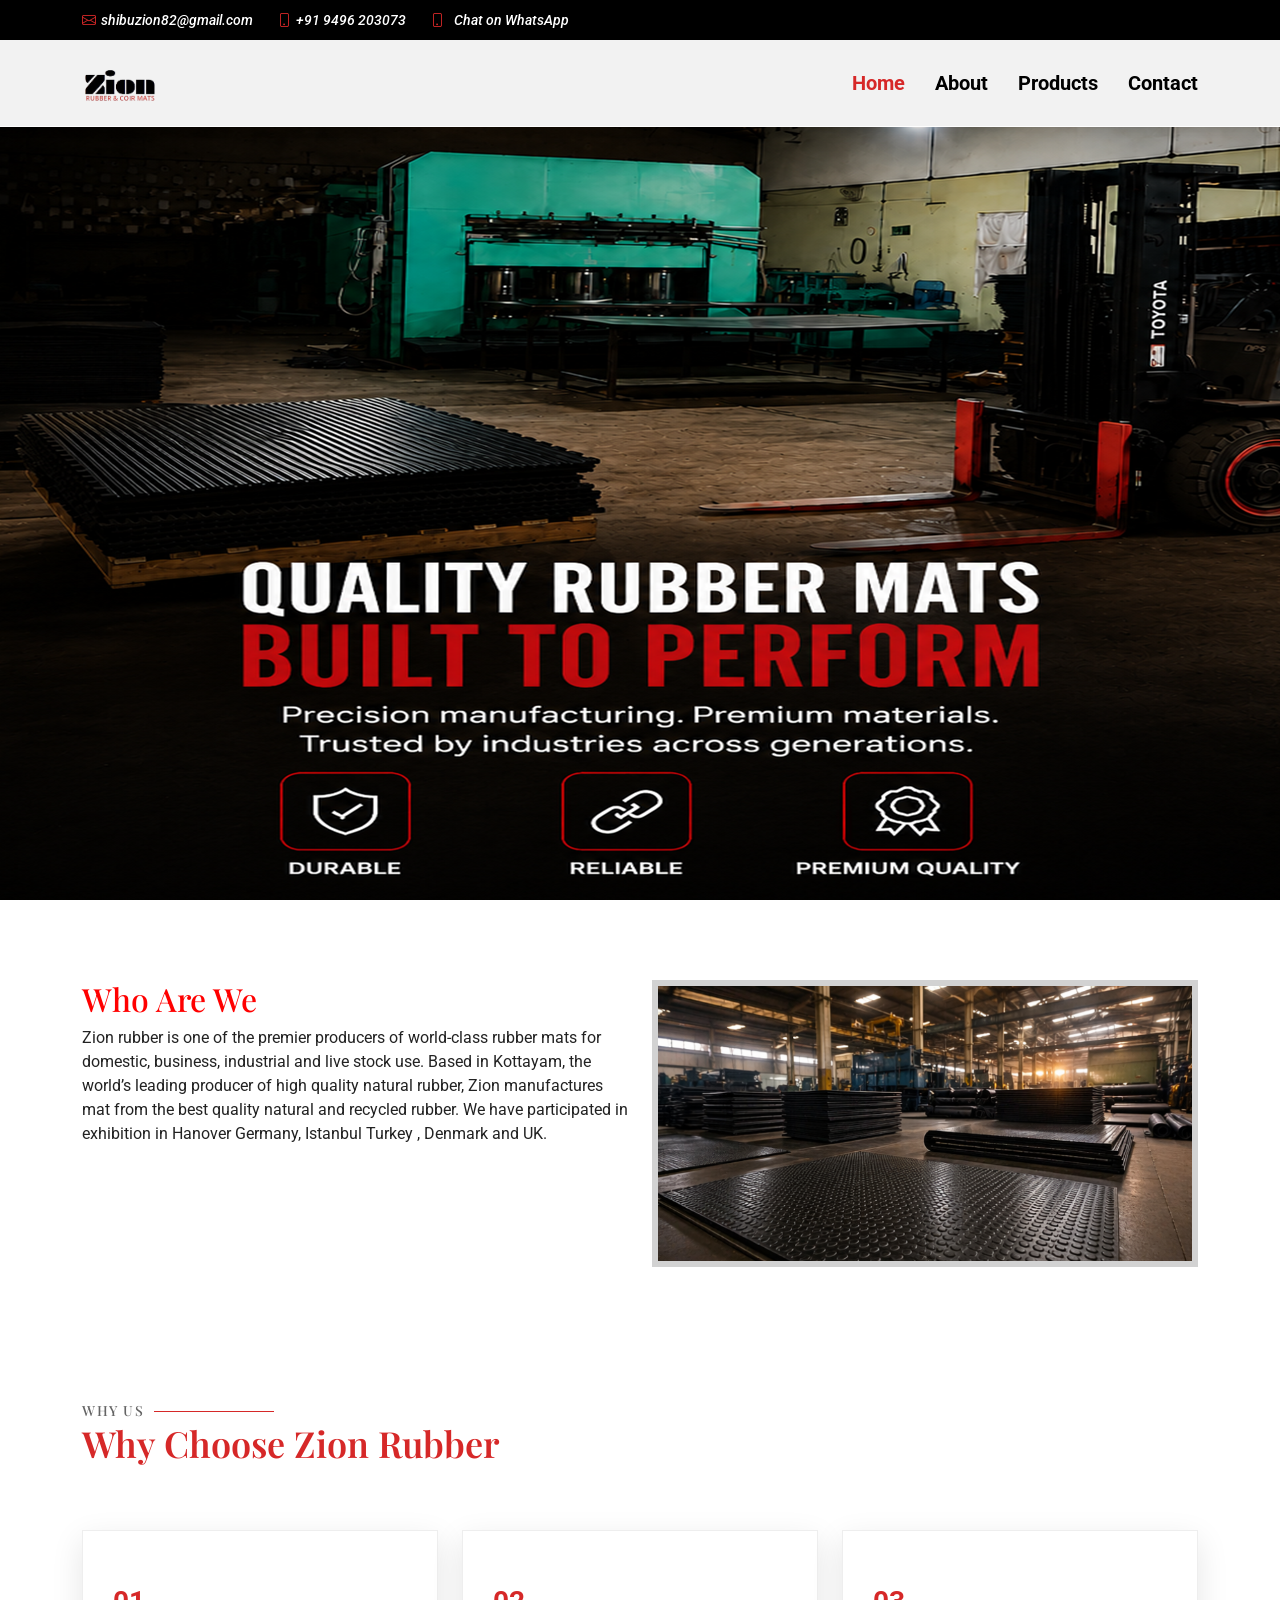
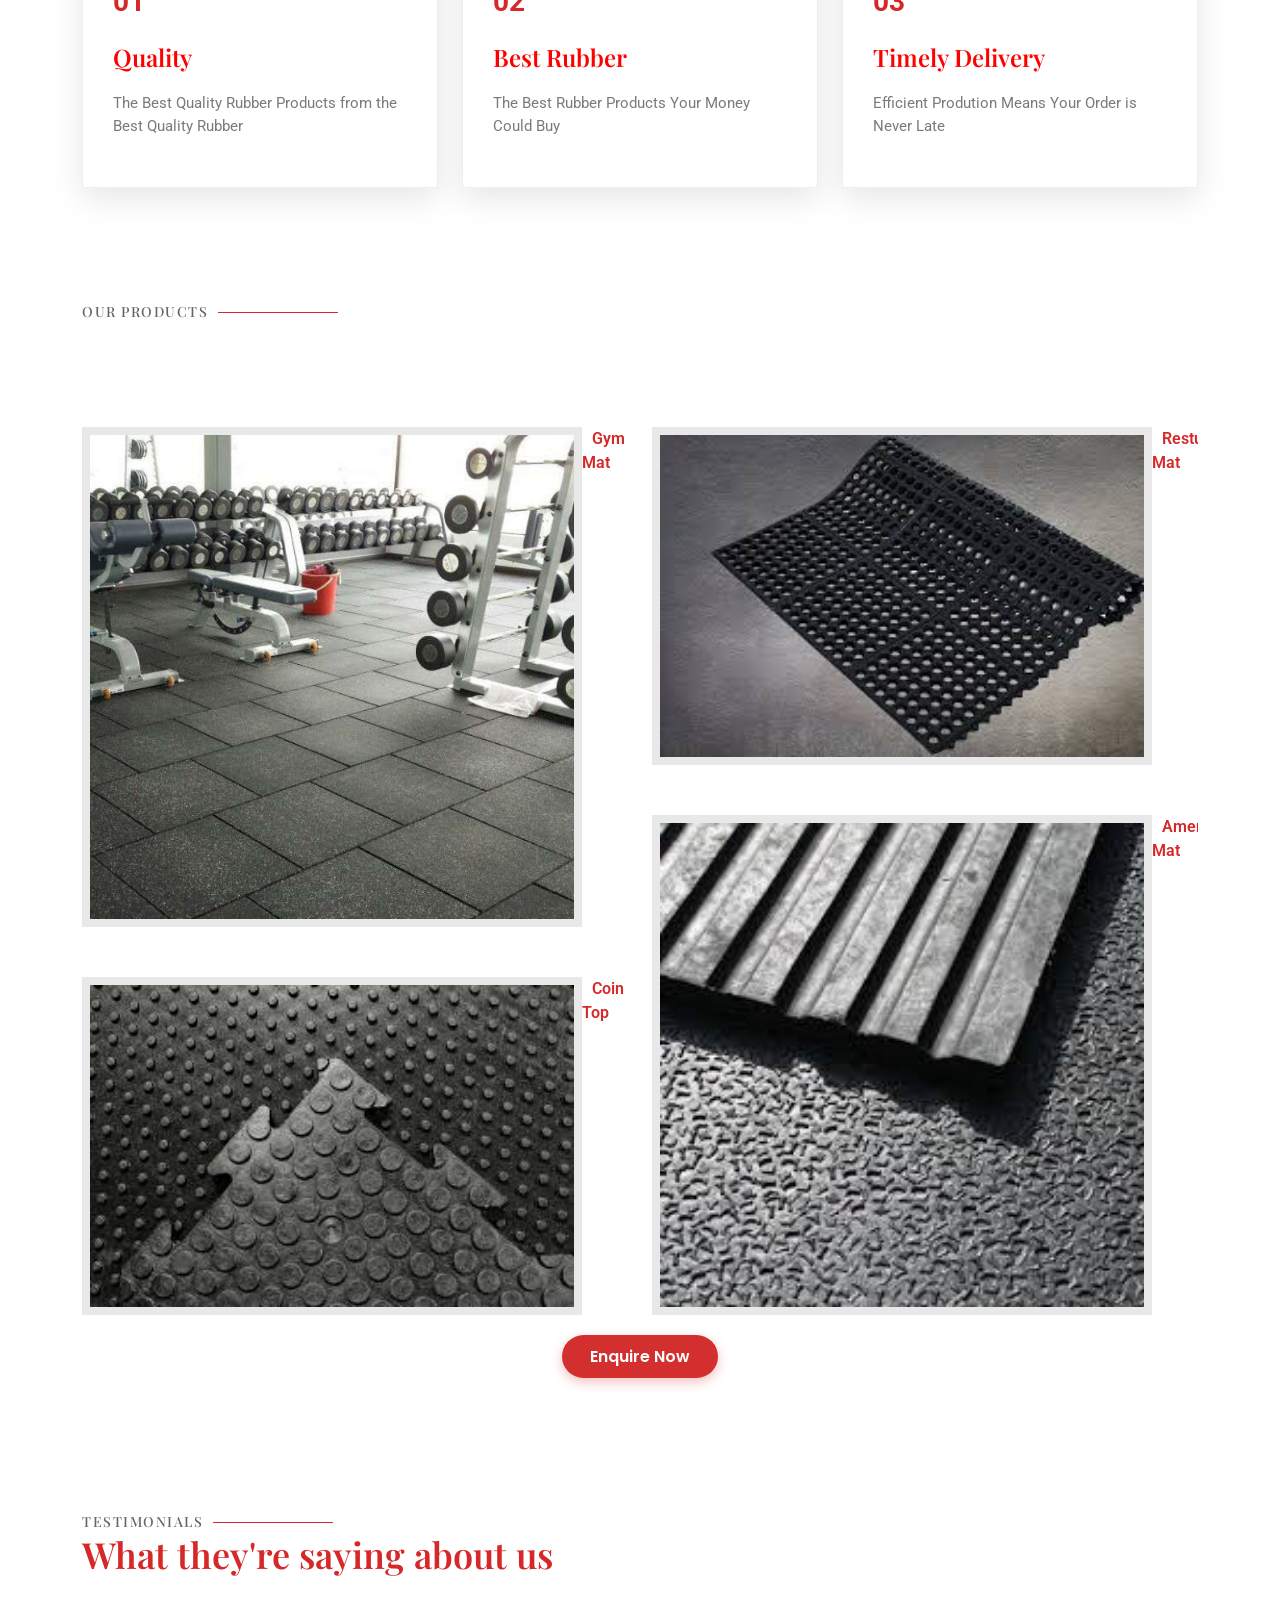
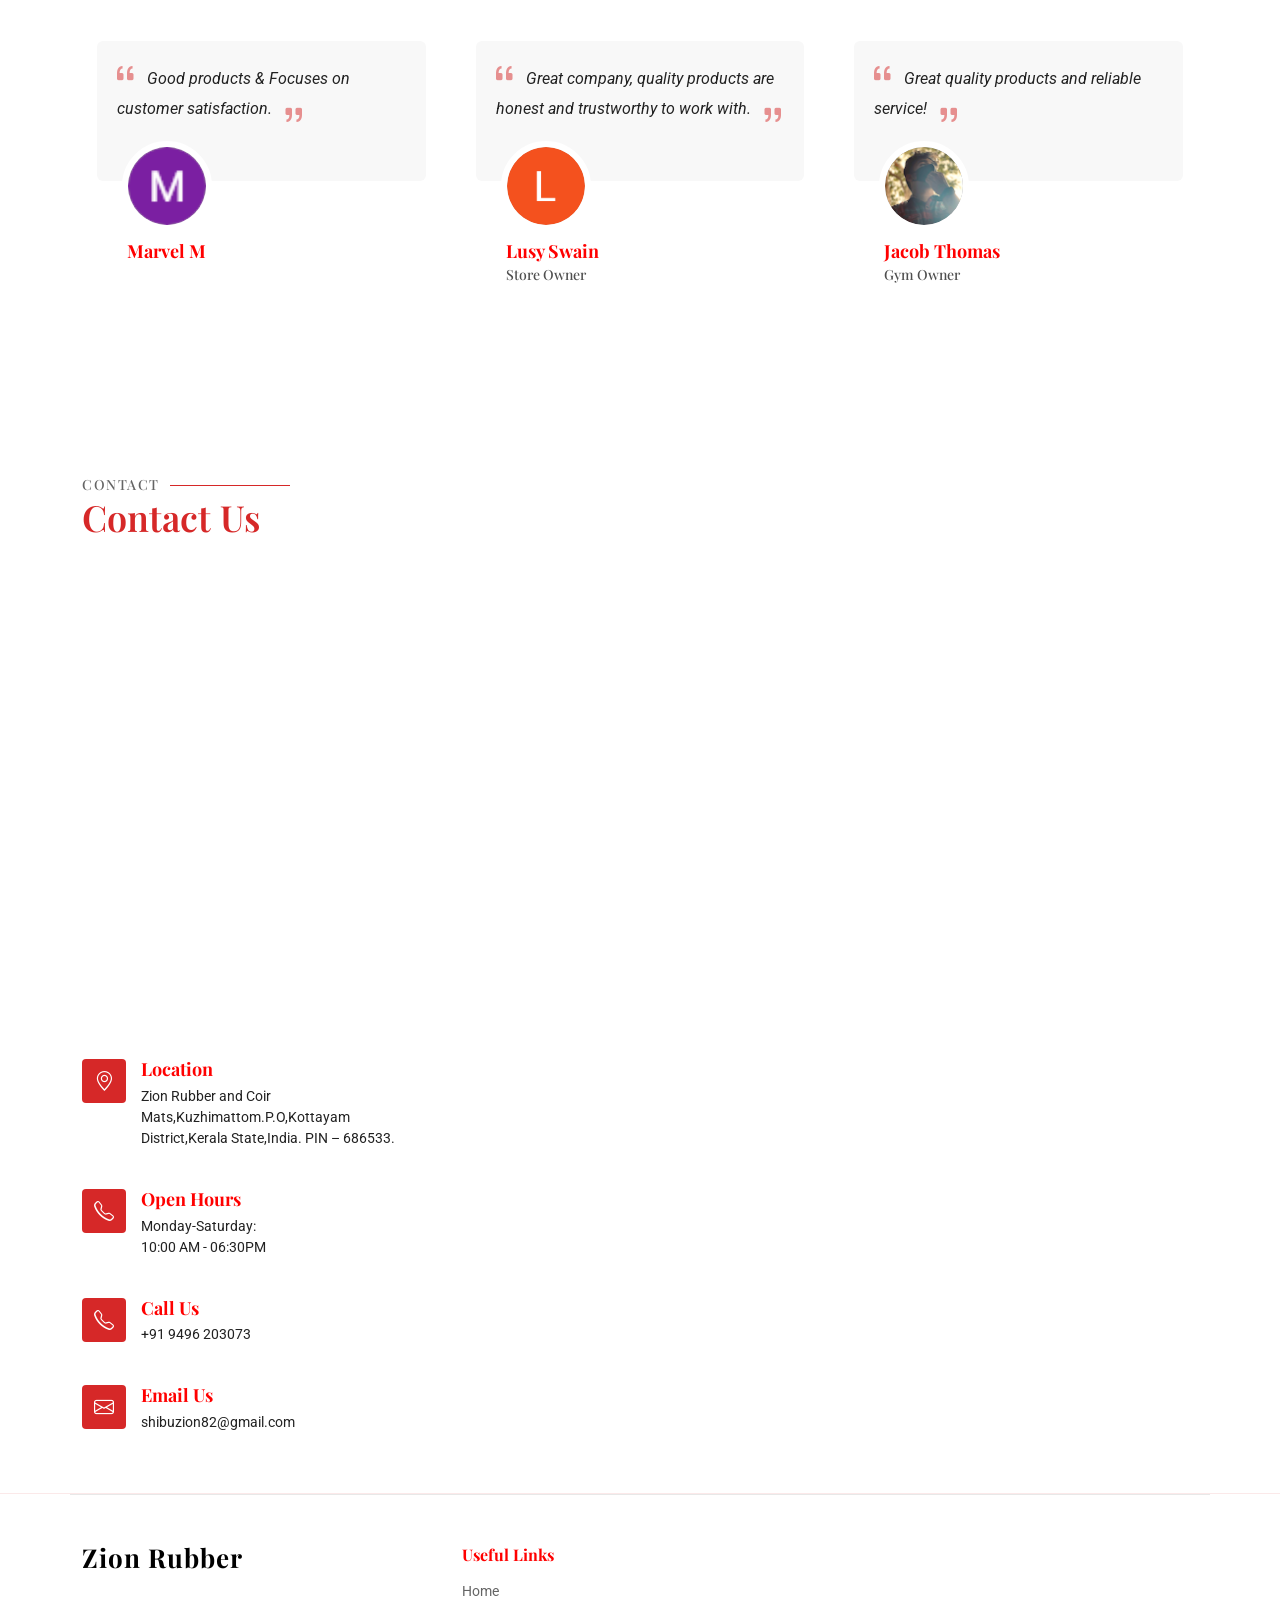
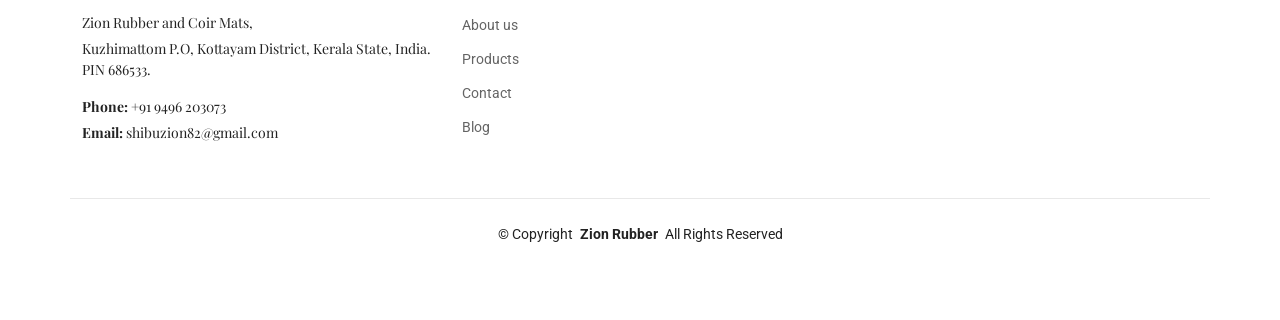
<file: zionrubber/index.html>
<!DOCTYPE html>
<html lang="en">

<head>
  <meta name="description"
    content="Zion Rubber is a leading manufacturer of rubber mats in Kottayam, Kerala, India. We supply gym mats, cow mats, industrial rubber flooring and export quality products worldwide.">
  <meta name="keywords"
    content="rubber mats Kerala, gym mats India, cow mats manufacturer, rubber flooring, industrial mats India, Quality Rubber Mats, Cheap Rubber Mats, Rubber Maps Kerala, Rubber Mats India">
  <meta charset="utf-8">
  <meta content="width=device-width, initial-scale=1.0" name="viewport">
  <title>Zion Rubber</title>

  <!-- Favicons -->
  <link href="assets/img/favicon.png" rel="icon">
  <link href="assets/img/apple-touch-icon.png" rel="apple-touch-icon">

  <!-- Fonts -->
  <link href="https://fonts.googleapis.com" rel="preconnect">
  <link href="https://fonts.gstatic.com" rel="preconnect" crossorigin>
  <link
    href="https://fonts.googleapis.com/css2?family=Roboto:ital,wght@0,100;0,300;0,400;0,500;0,700;0,900;1,100;1,300;1,400;1,500;1,700;1,900&family=Poppins:ital,wght@0,100;0,200;0,300;0,400;0,500;0,600;0,700;0,800;0,900;1,100;1,200;1,300;1,400;1,500;1,600;1,700;1,800;1,900&family=Playfair+Display:ital,wght@0,400;0,500;0,600;0,700;0,800;0,900;1,400;1,500;1,600;1,700;1,800;1,900&display=swap"
    rel="stylesheet">

  <!-- Vendor CSS Files -->
  <link href="assets/vendor/bootstrap/css/bootstrap.min.css" rel="stylesheet">
  <link href="assets/vendor/bootstrap-icons/bootstrap-icons.css" rel="stylesheet">
  <link href="assets/vendor/aos/aos.css" rel="stylesheet">
  <link href="assets/vendor/glightbox/css/glightbox.min.css" rel="stylesheet">
  <link href="assets/vendor/swiper/swiper-bundle.min.css" rel="stylesheet">

  <!-- Main CSS File -->
  <link href="assets/css/style.css" rel="stylesheet">
  <link href="assets/css/productscss.css" rel="stylesheet">
  <link href="assets/css/theme.css" rel="stylesheet">
  <link href="assets/css/main.css" rel="stylesheet">
  <link href="assets/css/theme.css" rel="stylesheet">


</head>

<body class="index-page">

  <header id="header" class="header fixed-top">

    <div class="topbar d-flex align-items-center">
      <div class="container d-flex justify-content-center justify-content-md-between">
        <div class="contact-info d-flex align-items-center">
          <i class="bi bi-envelope d-flex align-items-center"><a
              href="shibuzion82@gmail.com">shibuzion82@gmail.com</a></i>
          <i class="bi bi-phone d-flex align-items-center ms-4"><span>+91 9496 203073</span></i>
          <i class="bi bi-phone d-flex align-items-center ms-4"><span><a href="https://wa.me/919496203073"
                target="_blank">Chat on WhatsApp</a></span></i>
        </div>
      </div>
    </div><!-- End Top Bar -->

    <div class="branding d-flex align-items-cente">

      <div class="container position-relative d-flex align-items-center justify-content-between">
        <a href="index.html" class="logo d-flex align-items-center me-auto me-xl-0">
          <!-- Uncomment the line below if you also wish to use an image logo -->
          <!-- <img src="assets/img/logo.png" alt=""> -->
          <h1 class="sitename"><img src="assets\img\main\zionlogo.png" alt=""></h1>
        </a>

        <nav id="navmenu" class="navmenu">
          <ul>
            <li><a href="index.html" class="active">Home<br></a></li>
            <li><a href="about.html">About</a></li>
            <li><a href="products.html">Products</a></li>
            <li><a href="contact.html">Contact</a></li>
          </ul>
          <i class="mobile-nav-toggle d-xl-none bi bi-list"></i>
        </nav>


      </div>

  </header>

  <main class="main">

    <!-- Hero Section -->
    <section id="hero" class="hero section dark-background">

      <picture>
        <source media="(max-width:768px)" srcset="assets\img\main\homemobile.png">
        <img src="assets\img\main\zionhome.png" alt="" data-aos="fade-in">
      </picture>

      <!--<div class="container">
        <div class="row">
          <div class="col-lg-8 d-flex flex-column align-items-center align-items-lg-start">
            <h2 data-aos="fade-up" data-aos-delay="100">Welcome to <span>Zion Rubber</span></h2>
            <p data-aos="fade-up" data-aos-delay="200">Premier Rubber Mat Producers From The Land Of Rubber</p>

        </div>
      </div>-->

    </section><!-- /Hero Section -->

    <!-- About Section -->
    <section id="about" class="about section">

      <div class="container" data-aos="fade-up" data-aos-delay="100">

        <div class="row gy-4">
          <div class="col-lg-6 order-1 order-lg-2">
            <img src="assets\img\main\Zionwhyus.png" class="img-fluid about-img" alt="">
          </div>
          <div class="col-lg-6 order-2 order-lg-1 content" align="text-center" data-aos-delay="100">
            <h2>
              Who Are We</h2>
            <p>
              Zion rubber is one of the premier producers of world-class rubber mats for domestic, business, industrial
              and live stock use. Based in Kottayam, the world’s leading producer of high quality natural rubber, Zion
              manufactures mat from the best quality natural and recycled rubber. We have participated in exhibition in
              Hanover Germany, Istanbul Turkey , Denmark and UK.
            </p>
          </div>
        </div>

      </div>

    </section><!-- /About Section -->

    <!-- Why Us Section -->
    <section id="why-us" class="why-us section">

      <!-- Section Title -->
      <div class="container section-title" data-aos="fade-up">
        <h2>WHY US</h2>
        <p>Why Choose <span>Zion Rubber</span></p>
      </div><!-- End Section Title -->

      <div class="container">

        <div class="row gy-4">

          <div class="col-lg-4" data-aos="fade-up" data-aos-delay="100">
            <div class="card-item">
              <span>01</span>
              <h4>Quality</h4>
              <p>The Best Quality Rubber Products from the Best Quality Rubber</p>
            </div>
          </div><!-- Card Item -->

          <div class="col-lg-4" data-aos="fade-up" data-aos-delay="200">
            <div class="card-item">
              <span>02</span>
              <h4>Best Rubber</h4>
              <p>The Best Rubber Products Your Money Could Buy</p>
            </div>
          </div><!-- Card Item -->

          <div class="col-lg-4" data-aos="fade-up" data-aos-delay="300">
            <div class="card-item">
              <span>03</span>
              <h4>Timely Delivery</h4>
              <p>Efficient Prodution Means Your Order is Never Late</p>
            </div>
          </div><!-- Card Item -->

        </div>

      </div>

    </section><!-- /Why Us Section -->

    <!-- Menu Section -->
    <section id="pmenu" class="pmenu section">

      <!-- Section Title -->
      <div class="container section-title" data-aos="fade-up">
        <h2>Our Products</h2>
      </div><!-- End Section Title -->

      <div class="container isotope-layout" data-default-filter="*" data-layout="masonry" data-sort="original-order">

        <div class="row isotope-container" data-aos="fade-up" data-aos-delay="200">

          <div class="col-lg-6 pmenu-item isotope-item filter-starters">
            <img src="assets\img\main\gymmats.jpg" class="pmenu-img" alt="Gym rubber mats manufacturer in Kerala">
            <div class="pmenu-content">
              <a href="#"><span>Gym Mat</span></a>
            </div>

          </div><!-- Menu Item -->

          <div class="col-lg-6 pmenu-item isotope-item filter-specialty">
            <img src="assets\img\main\resturantmat.jpeg" class="pmenu-img" alt="Resturant Mats In Kerala">
            <div class="pmenu-content">
              <a href="#"><span>Resturant Mat </span></a>
            </div>
          </div><!-- Menu Item -->

          <div class="col-lg-6 pmenu-item isotope-item filter-starters">
            <img src="assets\img\main\ameobicmats.jpeg" class="pmenu-img" alt="Amerobic Mats In Kerala">
            <div class="pmenu-content">
              <a href="#"><span>Amerobic Mat</span></a>
            </div>
          </div><!-- Menu Item -->

          <div class="col-lg-6 pmenu-item isotope-item filter-salads">
            <img src="assets\img\main\cointop.jpeg" class="pmenu-img" alt="Cointop Mats In Kerala">
            <div class="pmenu-content">
              <a href="#"><span>Coin Top</span>
            </div></a>
          </div><!-- Menu Item -->
          <p>



          </p>


        </div><!-- Menu Container -->

        <h2 align:center><a href="products.html"> <button class="red-btn">Enquire Now</button></a>


      </div>

    </section><!-- /Menu Section -->







    <!-- Testimonials Section -->
    <section id="testimonials" class="testimonials section">

      <!-- Section Title -->
      <div class="container section-title" data-aos="fade-up">
        <h2>Testimonials</h2>
        <p>What they're saying about us</p>
      </div><!-- End Section Title -->

      <div class="container" data-aos="fade-up" data-aos-delay="100">

        <div class="swiper init-swiper" data-speed="600" data-delay="5000"
          data-breakpoints="{ &quot;320&quot;: { &quot;slidesPerView&quot;: 1, &quot;spaceBetween&quot;: 40 }, &quot;1200&quot;: { &quot;slidesPerView&quot;: 3, &quot;spaceBetween&quot;: 40 } }">
          <script type="application/json" class="swiper-config">
            {
              "loop": true,
              "speed": 600,
              "autoplay": {
                "delay": 5000
              },
              "slidesPerView": "auto",
              "pagination": {
                "el": ".swiper-pagination",
                "type": "bullets",
                "clickable": true
              },
              "breakpoints": {
                "320": {
                  "slidesPerView": 1,
                  "spaceBetween": 40
                },
                "1200": {
                  "slidesPerView": 3,
                  "spaceBetween": 20
                }
              }
            }
          </script>
          <div class="swiper-wrapper">


            <div class="swiper-slide">
              <div class="testimonial-item">
                <p>
                  <i class="bi bi-quote quote-icon-left"></i>
                  <span>Good products & Focuses on customer satisfaction.</span>
                  <i class="bi bi-quote quote-icon-right"></i>
                </p>
                <img src="assets\img\main\testi2.png" class="testimonial-img" alt="">
                <h3>Marvel M</h3>

              </div>
            </div><!-- End testimonial item -->

            <div class="swiper-slide">
              <div class="testimonial-item">
                <p>
                  <i class="bi bi-quote quote-icon-left"></i>
                  <span> Great company, quality products are honest and trustworthy to work with.</span>
                  <i class="bi bi-quote quote-icon-right"></i>
                </p>
                <img src="assets\img\main\testi6.png" class="testimonial-img" alt="">
                <h3>Lusy Swain</h3>
                <h4>Store Owner</h4>
              </div>
            </div><!-- End testimonial item -->

            <div class="swiper-slide">
              <div class="testimonial-item">
                <p>
                  <i class="bi bi-quote quote-icon-left"></i>
                  <span>Great quality products and reliable service!</span>
                  <i class="bi bi-quote quote-icon-right"></i>
                </p>
                <img src="assets\img\main\testi4.png" class="testimonial-img" alt="">
                <h3>Jacob Thomas</h3>
                <h4>Gym Owner</h4>
              </div>
            </div><!-- End testimonial item -->



          </div>
          <div class="swiper-pagination"></div>
        </div>

      </div>

    </section><!-- /Testimonials Section -->





    <!-- Contact Section -->
    <section id="contact" class="contact section">

      <!-- Section Title -->
      <div class="container section-title" data-aos="fade-up">
        <h2>Contact</h2>
        <p>Contact Us</p>
      </div><!-- End Section Title -->

      <div class="mb-5" data-aos="fade-up" data-aos-delay="200">
        <iframe style="border:0; width: 100%; height: 400px;"
          src="https://www.google.com/maps/embed?pb=!1m18!1m12!1m3!1d3396.857530463226!2d76.53387607425698!3d9.524241981041857!2m3!1f0!2f0!3f0!3m2!1i1024!2i768!4f13.1!3m3!1m2!1s0x3b062977c33f9a2d%3A0x9870b2027f9bbef!2sZion%20veneer%20industries!5e1!3m2!1sen!2sin!4v1776769984716!5m2!1sen!2sin"
          width="600" height="450" style="border:0;" allowfullscreen="" loading="lazy"
          referrerpolicy="no-referrer-when-downgrade"" frameborder=" 0" allowfullscreen="" loading="lazy"
          referrerpolicy="no-referrer-when-downgrade"></iframe>
      </div><!-- End Google Maps -->

      <div class="container" data-aos="fade-up" data-aos-delay="100">

        <div class="row gy-4">

          <div class="col-lg-4">
            <div class="info-item d-flex" data-aos="fade-up" data-aos-delay="300">
              <i class="bi bi-geo-alt flex-shrink-0"></i>
              <div>
                <h3>Location</h3>
                <p>Zion Rubber and Coir Mats,Kuzhimattom.P.O,Kottayam District,Kerala State,India. PIN – 686533.</p>
              </div>
            </div><!-- End Info Item -->

            <div class="info-item d-flex" data-aos="fade-up" data-aos-delay="400">
              <i class="bi bi-telephone flex-shrink-0"></i>
              <div>
                <h3>Open Hours</h3>
                <p>Monday-Saturday:<br>10:00 AM - 06:30PM</p>
              </div>
            </div><!-- End Info Item -->

            <div class="info-item d-flex" data-aos="fade-up" data-aos-delay="400">
              <i class="bi bi-telephone flex-shrink-0"></i>
              <div>
                <h3>Call Us</h3>
                <p>+91 9496 203073</p>
              </div>
            </div><!-- End Info Item -->

            <div class="info-item d-flex" data-aos="fade-up" data-aos-delay="500">
              <i class="bi bi-envelope flex-shrink-0"></i>
              <div>
                <h3>Email Us</h3>
                <p>shibuzion82@gmail.com</p>
              </div>
            </div><!-- End Info Item -->

          </div>


        </div>

      </div>

    </section><!-- /Contact Section -->

  </main>

  <footer id="footer" class="footer">

    <div class="container footer-top">
      <div class="row gy-4">
        <div class="col-lg-4 col-md-6 footer-about">
          <a href="index.html" class="logo d-flex align-items-center">
            <span class="sitename">Zion Rubber</span>
          </a>
          <div class="footer-contact pt-3">
            <p>Zion Rubber and Coir Mats,</p>
            <p>Kuzhimattom P.O, Kottayam District, Kerala State, India. PIN 686533.</p>
            <p class="mt-3"><strong>Phone:</strong> <span>+91 9496 203073</span></p>
            <p><strong>Email:</strong> <span>shibuzion82@gmail.com</span></p>
          </div>

        </div>

        <div class="col-lg-2 col-md-3 footer-links">
          <h4>Useful Links</h4>
          <ul>
            <li><a href="index.html">Home</a></li>
            <li><a href="about.html">About us</a></li>
            <li><a href="products.html">Products</a></li>
            <li><a href="contact.html">Contact</a></li>
            <li><a href="blog.html">Blog</a></li>
          </ul>
        </div>




      </div>
    </div>

    <div class="container copyright text-center mt-4">
      <p>© <span>Copyright</span> <strong class="px-1 sitename">Zion Rubber</strong> <span>All Rights Reserved</span>
      </p>
    </div>

  </footer>

  <!-- Scroll Top -->
  <a href="#" id="scroll-top" class="scroll-top d-flex align-items-center justify-content-center"><i
      class="bi bi-arrow-up-short"></i></a>

  <!-- Preloader -->
  <div id="preloader"></div>

  <!-- Vendor JS Files -->
  <script src="assets/vendor/bootstrap/js/bootstrap.bundle.min.js"></script>
  <script src="assets/vendor/php-email-form/validate.js"></script>
  <script src="assets/vendor/aos/aos.js"></script>
  <script src="assets/vendor/glightbox/js/glightbox.min.js"></script>
  <script src="assets/vendor/imagesloaded/imagesloaded.pkgd.min.js"></script>
  <script src="assets/vendor/isotope-layout/isotope.pkgd.min.js"></script>
  <script src="assets/vendor/swiper/swiper-bundle.min.js"></script>

  <!-- Main JS File -->
  <script src="assets/js/main.js"></script>

</body>

</html>
</file>
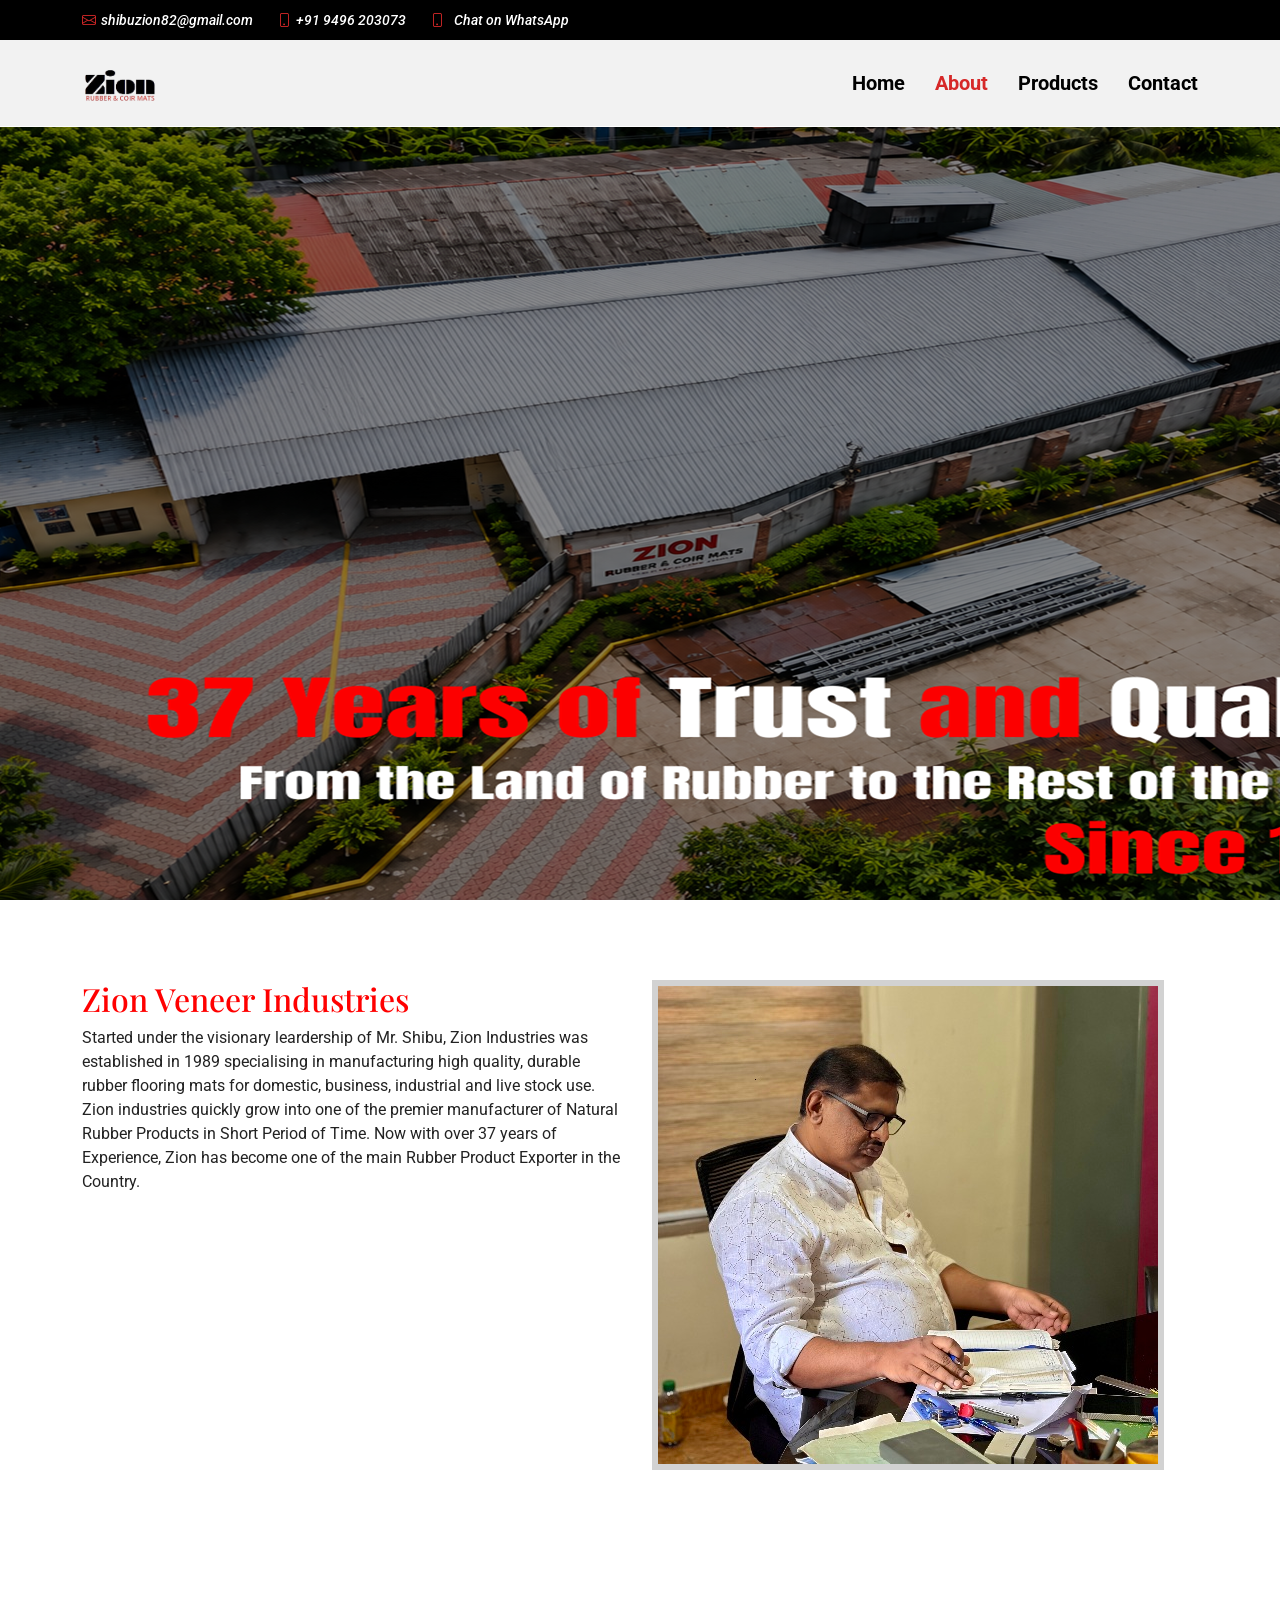
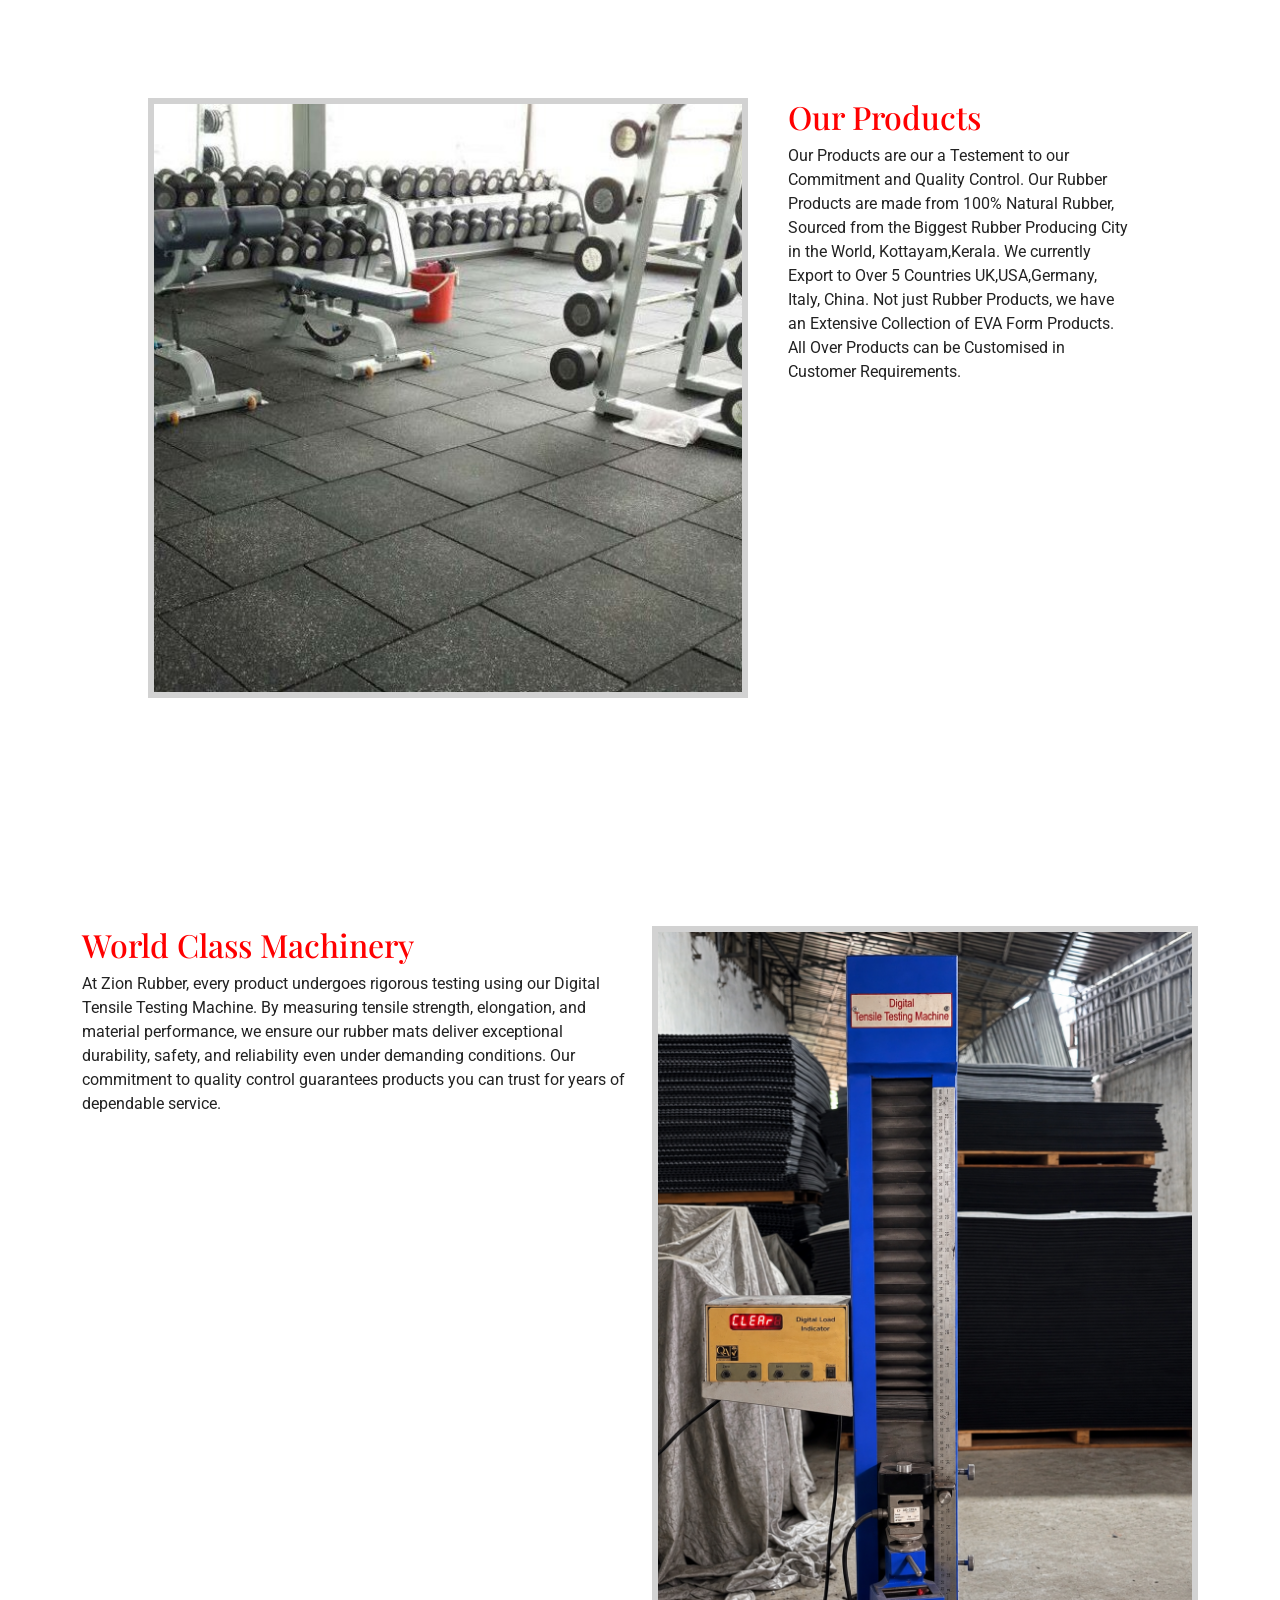
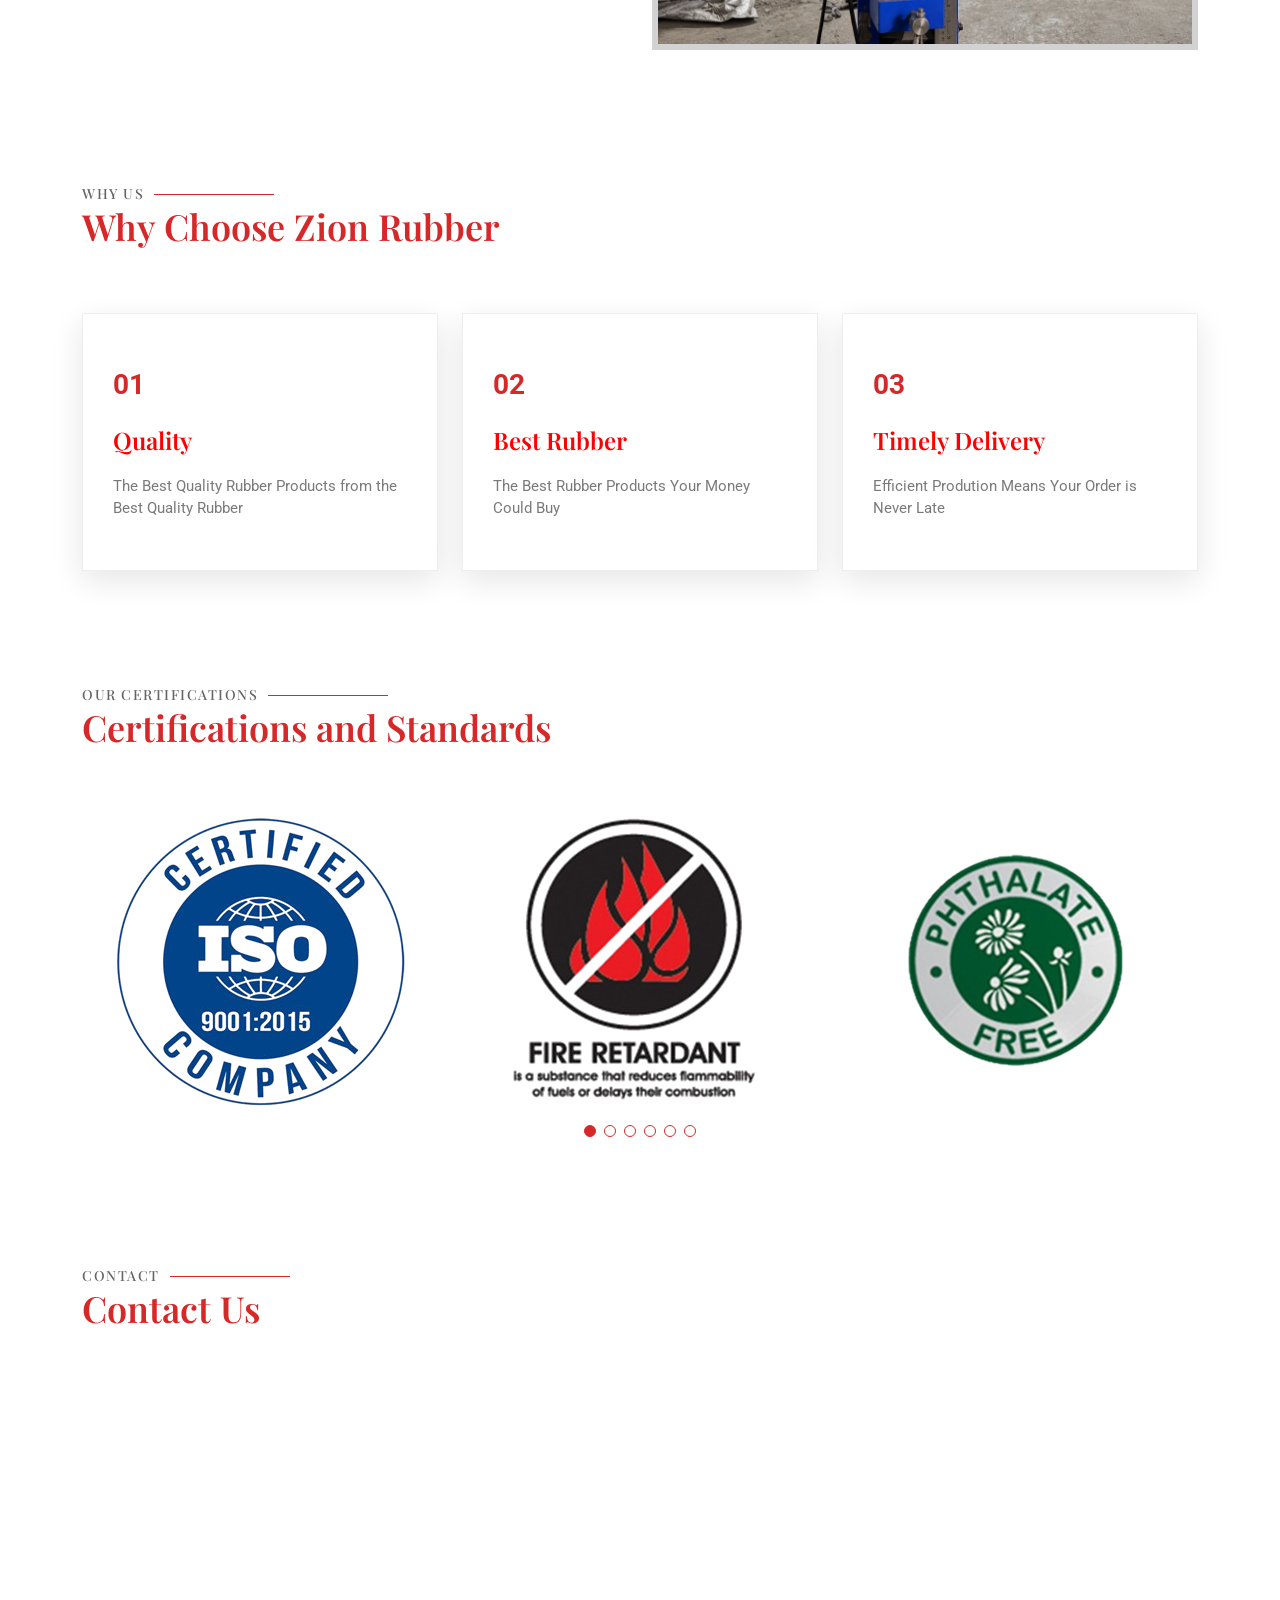
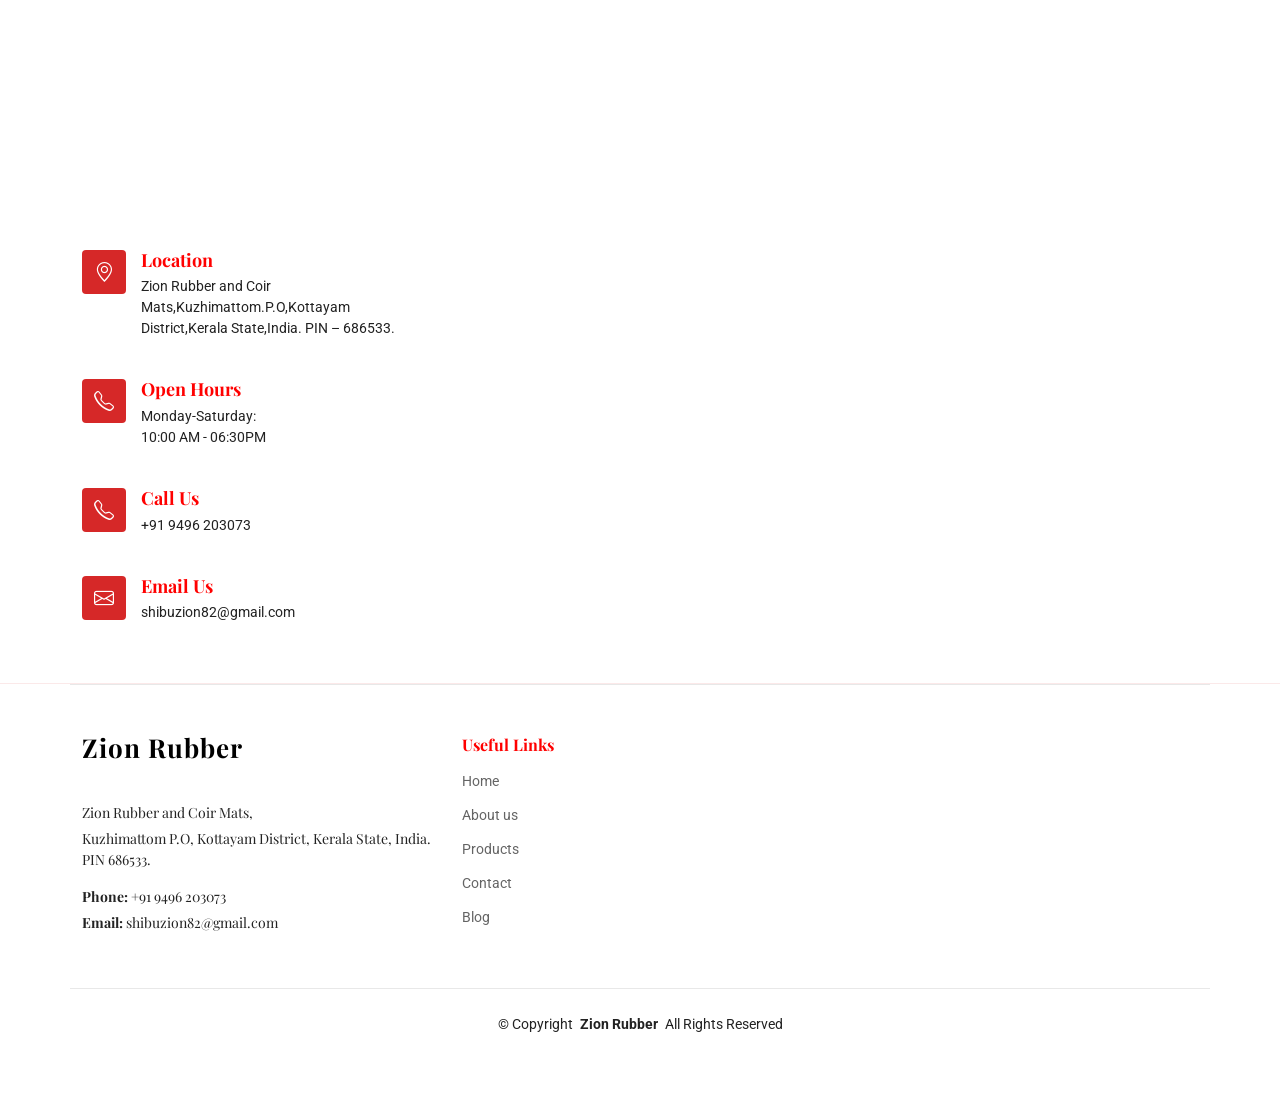
<file: zionrubber/about.html>
<!DOCTYPE html>
<html lang="en">

<head>
  <meta name="description" content="Zion Rubber is a leading manufacturer of rubber mats in Kottayam, Kerala, India. We supply gym mats, cow mats, industrial rubber flooring and export quality products worldwide.">
  <meta name="keywords" content="rubber mats Kerala, gym mats India, cow mats manufacturer, rubber flooring, industrial mats India, Quality Rubber Mats, Cheap Rubber Mats, Rubber Maps Kerala, Rubber Mats India">
  <meta charset="utf-8">
  <meta content="width=device-width, initial-scale=1.0" name="viewport">
  <title>Zion Rubber</title>

  <!-- Favicons -->
  <link href="assets/img/favicon.png" rel="icon">
  <link href="assets/img/apple-touch-icon.png" rel="apple-touch-icon">

  <!-- Fonts -->
  <link href="https://fonts.googleapis.com" rel="preconnect">
  <link href="https://fonts.gstatic.com" rel="preconnect" crossorigin>
  <link href="https://fonts.googleapis.com/css2?family=Roboto:ital,wght@0,100;0,300;0,400;0,500;0,700;0,900;1,100;1,300;1,400;1,500;1,700;1,900&family=Poppins:ital,wght@0,100;0,200;0,300;0,400;0,500;0,600;0,700;0,800;0,900;1,100;1,200;1,300;1,400;1,500;1,600;1,700;1,800;1,900&family=Playfair+Display:ital,wght@0,400;0,500;0,600;0,700;0,800;0,900;1,400;1,500;1,600;1,700;1,800;1,900&display=swap" rel="stylesheet">

  <!-- Vendor CSS Files -->
  <link href="assets/vendor/bootstrap/css/bootstrap.min.css" rel="stylesheet">
  <link href="assets/vendor/bootstrap-icons/bootstrap-icons.css" rel="stylesheet">
  <link href="assets/vendor/aos/aos.css" rel="stylesheet">
  <link href="assets/vendor/glightbox/css/glightbox.min.css" rel="stylesheet">
  <link href="assets/vendor/swiper/swiper-bundle.min.css" rel="stylesheet">

  <!-- Main CSS File -->
     <link href="assets/css/style.css" rel="stylesheet">
  <link href="assets/css/productscss.css" rel="stylesheet">
  <link href="assets/css/theme.css" rel="stylesheet">
  <link href="assets/css/main.css" rel="stylesheet">
  <link href="assets/css/theme.css" rel="stylesheet">


</head>

<body class="index-page">

  <header id="header" class="header fixed-top">

    <div class="topbar d-flex align-items-center">
      <div class="container d-flex justify-content-center justify-content-md-between">
        <div class="contact-info d-flex align-items-center">
          <i class="bi bi-envelope d-flex align-items-center"><a href="shibuzion82@gmail.com">shibuzion82@gmail.com</a></i>
          <i class="bi bi-phone d-flex align-items-center ms-4"><span>+91 9496 203073</span></i>
          <i class="bi bi-phone d-flex align-items-center ms-4"><span><a href="https://wa.me/919496203073" target="_blank">Chat on WhatsApp</a></span></i>
        </div>
      </div>
    </div><!-- End Top Bar -->

    <div class="branding d-flex align-items-cente">

      <div class="container position-relative d-flex align-items-center justify-content-between">
        <a href="index.html" class="logo d-flex align-items-center me-auto me-xl-0">
          <!-- Uncomment the line below if you also wish to use an image logo -->
          <!-- <img src="assets/img/logo.png" alt=""> -->
          <h1 class="sitename"><img src="assets\img\main\zionlogo.png" alt=""></h1>
        </a>

        <nav id="navmenu" class="navmenu">
          <ul>
            <li><a href="index.html" >Home<br></a></li>
            <li><a href="about.html"  class="active"  >About</a></li>
            <li><a href="products.html">Products</a></li> 
            <li><a href="contact.html">Contact</a></li>
          </ul>
          <i class="mobile-nav-toggle d-xl-none bi bi-list"></i>
        </nav>


    </div>

  </header>

  <main class="main">

    <!-- Hero Section -->
    <section id="hero" class="hero section dark-background">

     <picture>
        <source media="(max-width:768px)" srcset="assets\img\main\aboutmobile.png">
         <img src="assets\img\main\zionaboutmain.png" alt="" data-aos="fade-in"></picture>

      <div class="container">
        <div class="row">
          <div class="col-lg-8 d-flex flex-column align-items-center align-items-lg-start">
            <!--<h2 data-aos="fade-up" data-aos-delay="100">37 Years of Quality and Trust.</h2>-->


        </div>
      </div>
      </div>

    </section><!-- /Hero Section -->

    <!-- About Section -->
    <section id="about" class="about section">

      <div class="container" data-aos="fade-up" data-aos-delay="100">

        <div class="row gy-4">
          <div class="col-lg-6 order-1 order-lg-2">
            <img src="assets\img\main\founder.jpg" class="img-fluid about-img" alt="">
          </div>
          <div class="col-lg-6 order-2 order-lg-1 content" align="text-center"  data-aos-delay="100">
            <h2>
              Zion Veneer Industries</h2>
            <p >
              Started under the visionary leardership of Mr. Shibu, Zion Industries was established in 1989 specialising in manufacturing high quality, durable rubber flooring mats for domestic, business, industrial and live stock use. Zion industries quickly grow into one of the premier manufacturer of Natural Rubber Products in Short Period of Time. Now with over 37 years of Experience, Zion has become one of the main Rubber Product Exporter in the Country.
            </p>
          </div>
        </div>

      </div>
      </section>


    <div class="aboutcontainer" class="about section" data-aos="fade-up" data-aos-delay="100">

    <div class="left" data-aos="fade-up" data-aos-delay="100">
        <div class="imgg">
        <img src="assets\img\main\gymmats.jpg" class="img-fluid about-img"></div></div>
    

    <div class="right" data-aos="fade-up" data-aos-delay="100">
        <h2>Our Products</h2>
                <p>Our Products are our a Testement to our Commitment and Quality Control. Our Rubber Products are made from 100% Natural Rubber, Sourced from the Biggest Rubber Producing City in the World, Kottayam,Kerala. We currently Export to Over 5 Countries UK,USA,Germany, Italy, China. Not just Rubber Products, we have an Extensive Collection of EVA Form Products. All Over Products can be Customised in Customer Requirements.</p></div>

    </div>
          </div>
        </div>

      </div>
 <section id="about" class="about section">

      <div class="container" data-aos="fade-up" data-aos-delay="100">

        <div class="row gy-4">
          <div class="col-lg-6 order-1 order-lg-2">
            <img src="assets\img\main\machine1.png" class="img-fluid about-img" alt="">
          </div>
          <div class="col-lg-6 order-2 order-lg-1 content" align="text-center"  data-aos-delay="100">
            <h2>
              World Class Machinery</h2>
                        <p>At Zion Rubber, every product undergoes rigorous testing using our Digital Tensile Testing Machine. By measuring tensile strength, elongation, and material performance, we ensure our rubber mats deliver exceptional durability, safety, and reliability even under demanding conditions. Our commitment to quality control guarantees products you can trust for years of dependable service.</p>

          </div>
        </div>

      </div>
      </section>

    
    <!-- Why Us Section -->
    <section id="why-us" class="why-us section">

      <!-- Section Title -->
      <div class="container section-title" data-aos="fade-up">
        <h2>WHY US</h2>
        <p>Why Choose <span>Zion Rubber</span></p>
      </div><!-- End Section Title -->

      <div class="container">

        <div class="row gy-4">

          <div class="col-lg-4" data-aos="fade-up" data-aos-delay="100">
            <div class="card-item">
              <span>01</span>
              <h4>Quality</h4>
              <p>The Best Quality Rubber Products from the Best Quality Rubber</p>
            </div>
          </div><!-- Card Item -->

          <div class="col-lg-4" data-aos="fade-up" data-aos-delay="200">
            <div class="card-item">
              <span>02</span>
              <h4>Best Rubber</h4>
              <p>The Best Rubber Products Your Money Could Buy</p>
            </div>
          </div><!-- Card Item -->

          <div class="col-lg-4" data-aos="fade-up" data-aos-delay="300">
            <div class="card-item">
              <span>03</span>
              <h4>Timely Delivery</h4>
              <p>Efficient Prodution Means Your Order is Never Late</p>
            </div>
          </div><!-- Card Item -->

        </div>

      </div>

    </section><!-- /Why Us Section -->

    </section><!-- /Book A Table Section -->

    <!-- Testimonials Section -->
    <section id="testimonials" class="testimonials section">

      <!-- Section Title -->
      <div class="container section-title" data-aos="fade-up">
        <h2>Our Certifications</h2>
        <p>Certifications and Standards</p>
      </div><!-- End Section Title -->

      <div class="container" data-aos="fade-up" data-aos-delay="100">

        <div class="swiper init-swiper" data-speed="600" data-delay="5000" data-breakpoints="{ &quot;320&quot;: { &quot;slidesPerView&quot;: 1, &quot;spaceBetween&quot;: 40 }, &quot;1200&quot;: { &quot;slidesPerView&quot;: 3, &quot;spaceBetween&quot;: 40 } }">
          <script type="application/json" class="swiper-config">
            {
              "loop": true,
              "speed": 600,
              "autoplay": {
                "delay": 5000
              },
              "slidesPerView": "auto",
              "pagination": {
                "el": ".swiper-pagination",
                "type": "bullets",
                "clickable": true
              },
              "breakpoints": {
                "320": {
                  "slidesPerView": 1,
                  "spaceBetween": 40
                },
                "1200": {
                  "slidesPerView": 3,
                  "spaceBetween": 20
                }
              }
            }
          </script>
          <div class="swiper-wrapper">
            <div class="swiper-slide">

                <img src="assets\img\main\isologo.png" alt="">
                
            </div><!-- End testimonial item -->
            <div class="swiper-slide">
                <img src="assets\img\main\c2.png" alt="">
            </div><!-- End testimonial item -->
            <div class="swiper-slide">
                <img src="assets\img\main\c3.png" alt="">
            </div><!-- End testimonial item -->
            <div class="swiper-slide">
                <img src="assets\img\main\c4.png" alt="">
            </div><!-- End testimonial item -->
            <div class="swiper-slide">
                <img src="assets\img\main\c6.png" alt="">
            </div><!-- End testimonial item -->
            <div class="swiper-slide">
                <img src="assets\img\main\c7.png" alt="">
            </div><!-- End testimonial item -->
        
          </div>
          <div class="swiper-pagination"></div>
        </div>

      </div>

    </section><!-- /Testimonials Section -->

    

    

    <!-- Contact Section -->
    <section id="contact" class="contact section">

      <!-- Section Title -->
      <div class="container section-title" data-aos="fade-up">
        <h2>Contact</h2>
        <p>Contact Us</p>
      </div><!-- End Section Title -->

      <div class="mb-5" data-aos="fade-up" data-aos-delay="200">
        <iframe style="border:0; width: 100%; height: 400px;" src="https://www.google.com/maps/embed?pb=!1m18!1m12!1m3!1d3396.857530463226!2d76.53387607425698!3d9.524241981041857!2m3!1f0!2f0!3f0!3m2!1i1024!2i768!4f13.1!3m3!1m2!1s0x3b062977c33f9a2d%3A0x9870b2027f9bbef!2sZion%20veneer%20industries!5e1!3m2!1sen!2sin!4v1776769984716!5m2!1sen!2sin" width="600" height="450" style="border:0;" allowfullscreen="" loading="lazy" referrerpolicy="no-referrer-when-downgrade"" frameborder="0" allowfullscreen="" loading="lazy" referrerpolicy="no-referrer-when-downgrade"></iframe>
      </div><!-- End Google Maps -->

      <div class="container" data-aos="fade-up" data-aos-delay="100">

        <div class="row gy-4">

          <div class="col-lg-4">
            <div class="info-item d-flex" data-aos="fade-up" data-aos-delay="300">
              <i class="bi bi-geo-alt flex-shrink-0"></i>
              <div>
                <h3>Location</h3>
                <p>Zion Rubber and Coir Mats,Kuzhimattom.P.O,Kottayam District,Kerala State,India. PIN – 686533.</p>
              </div>
            </div><!-- End Info Item -->

            <div class="info-item d-flex" data-aos="fade-up" data-aos-delay="400">
              <i class="bi bi-telephone flex-shrink-0"></i>
              <div>
                <h3>Open Hours</h3>
                <p>Monday-Saturday:<br>10:00 AM - 06:30PM</p>
              </div>
            </div><!-- End Info Item -->

            <div class="info-item d-flex" data-aos="fade-up" data-aos-delay="400">
              <i class="bi bi-telephone flex-shrink-0"></i>
              <div>
                <h3>Call Us</h3>
                <p>+91 9496 203073</p>
              </div>
            </div><!-- End Info Item -->

            <div class="info-item d-flex" data-aos="fade-up" data-aos-delay="500">
              <i class="bi bi-envelope flex-shrink-0"></i>
              <div>
                <h3>Email Us</h3>
                <p>shibuzion82@gmail.com</p>
              </div>
            </div><!-- End Info Item -->

          </div>

          

        </div>

      </div>

    </section><!-- /Contact Section -->

  </main>

  <footer id="footer" class="footer">

    <div class="container footer-top">
      <div class="row gy-4">
        <div class="col-lg-4 col-md-6 footer-about">
          <a href="index.html" class="logo d-flex align-items-center">
            <span class="sitename">Zion Rubber</span>
          </a>
          <div class="footer-contact pt-3">
            <p>Zion Rubber and Coir Mats,</p>
            <p>Kuzhimattom P.O, Kottayam District, Kerala State, India. PIN 686533.</p>
            <p class="mt-3"><strong>Phone:</strong> <span>+91 9496 203073</span></p>
            <p><strong>Email:</strong> <span>shibuzion82@gmail.com</span></p>
          </div>

        </div>

        <div class="col-lg-2 col-md-3 footer-links">
          <h4>Useful Links</h4>
          <ul>
            <li><a href="index.html">Home</a></li>
            <li><a href="about.html" class="active">About us</a></li>
            <li><a href="products.html">Products</a></li>
            <li><a href="contact.html">Contact</a></li>
            <li><a href="blog.html">Blog</a></li>
          </ul>
        </div>

        
       

      </div>
    </div>

    <div class="container copyright text-center mt-4">
      <p>© <span>Copyright</span> <strong class="px-1 sitename">Zion Rubber</strong> <span>All Rights Reserved</span></p>
    </div>

  </footer>

  <!-- Scroll Top -->
  <a href="#" id="scroll-top" class="scroll-top d-flex align-items-center justify-content-center"><i class="bi bi-arrow-up-short"></i></a>

  <!-- Preloader -->
  <div id="preloader"></div>

  <!-- Vendor JS Files -->
  <script src="assets/vendor/bootstrap/js/bootstrap.bundle.min.js"></script>
  <script src="assets/vendor/php-email-form/validate.js"></script>
  <script src="assets/vendor/aos/aos.js"></script>
  <script src="assets/vendor/glightbox/js/glightbox.min.js"></script>
  <script src="assets/vendor/imagesloaded/imagesloaded.pkgd.min.js"></script>
  <script src="assets/vendor/isotope-layout/isotope.pkgd.min.js"></script>
  <script src="assets/vendor/swiper/swiper-bundle.min.js"></script>

  <!-- Main JS File -->
  <script src="assets/js/main.js"></script>

</body>

</html>
</file>
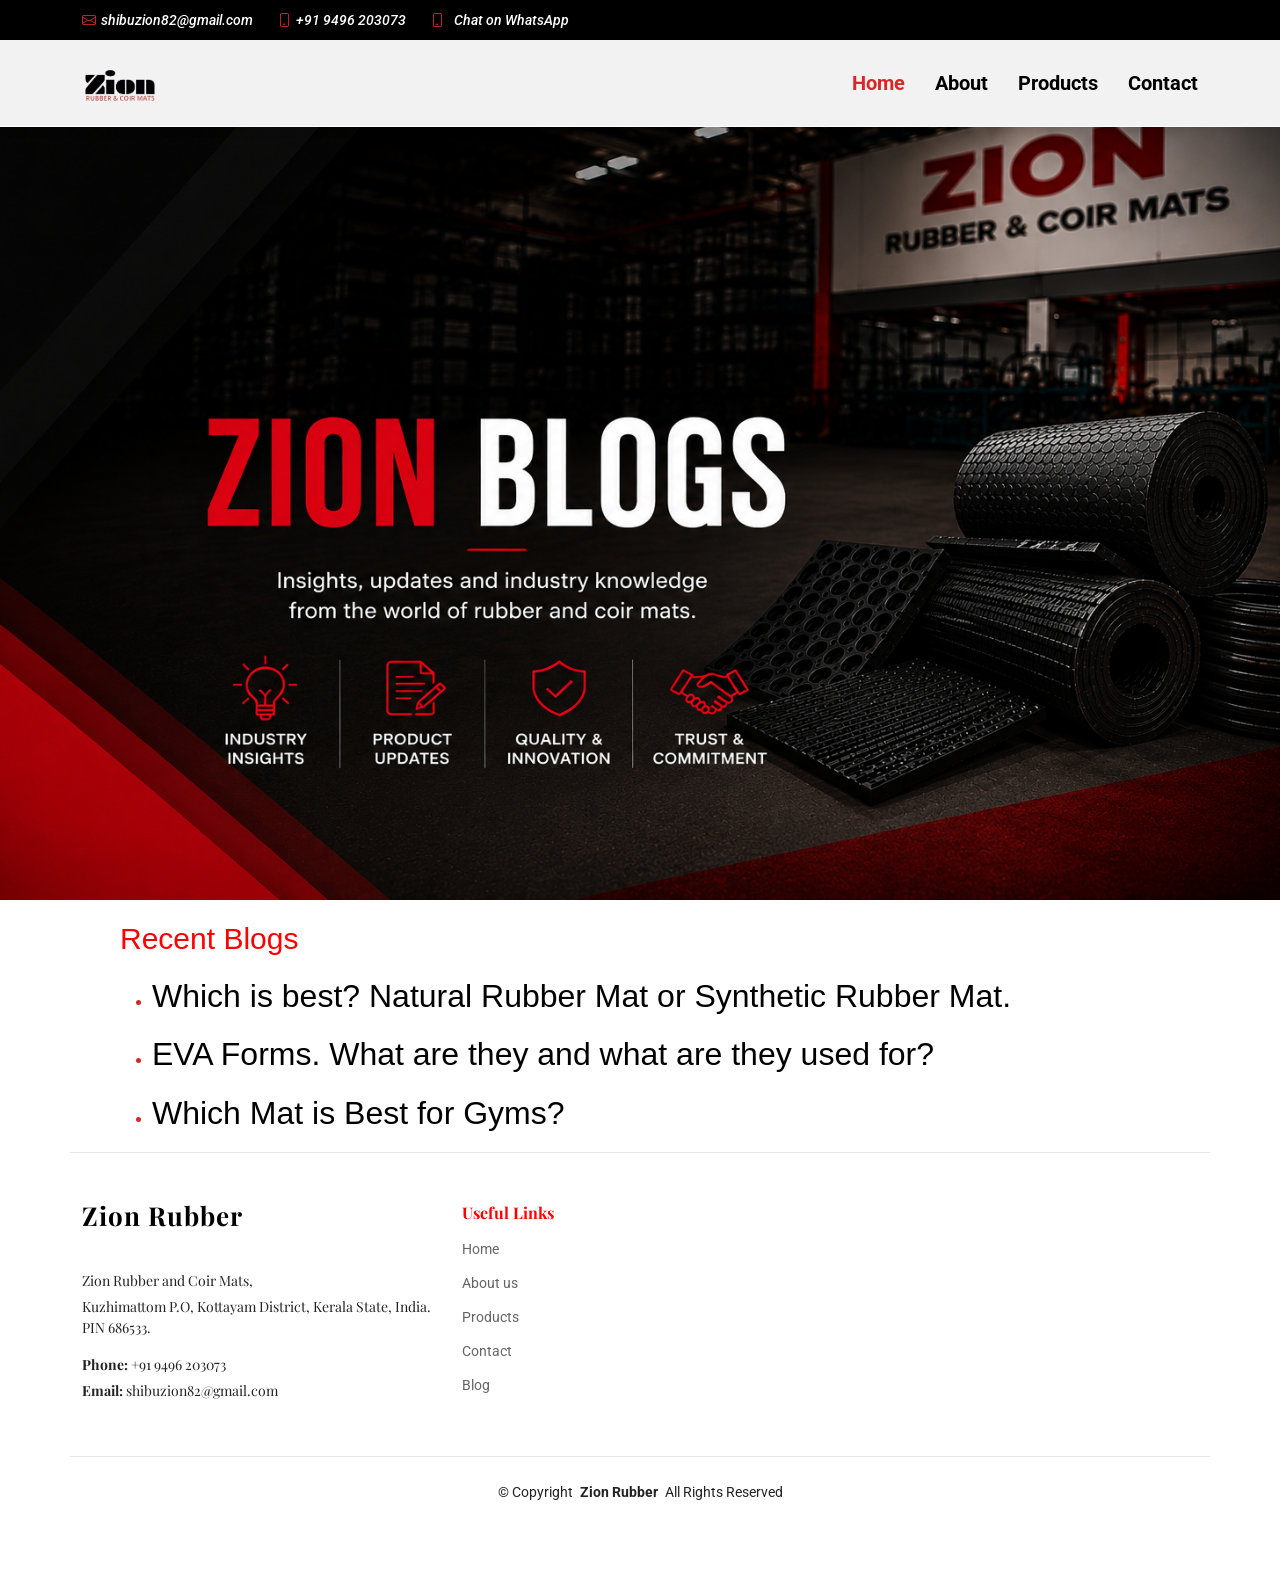
<file: zionrubber/blog.html>
<!DOCTYPE html>
<html lang="en">

<head>
  <meta name="description" content="Zion Rubber is a leading manufacturer of rubber mats in Kottayam, Kerala, India. We supply gym mats, cow mats, industrial rubber flooring and export quality products worldwide.">
  <meta name="keywords" content="rubber mats Kerala, gym mats India, cow mats manufacturer, rubber flooring, industrial mats India, Quality Rubber Mats, Cheap Rubber Mats, Rubber Maps Kerala, Rubber Mats India">
  <meta charset="utf-8">
  <meta content="width=device-width, initial-scale=1.0" name="viewport">
  <title>Zion Rubber</title>

  <!-- Favicons -->
  <link href="assets/img/favicon.png" rel="icon">
  <link href="assets/img/apple-touch-icon.png" rel="apple-touch-icon">

  <!-- Fonts -->
  <link href="https://fonts.googleapis.com" rel="preconnect">
  <link href="https://fonts.gstatic.com" rel="preconnect" crossorigin>
  <link href="https://fonts.googleapis.com/css2?family=Roboto:ital,wght@0,100;0,300;0,400;0,500;0,700;0,900;1,100;1,300;1,400;1,500;1,700;1,900&family=Poppins:ital,wght@0,100;0,200;0,300;0,400;0,500;0,600;0,700;0,800;0,900;1,100;1,200;1,300;1,400;1,500;1,600;1,700;1,800;1,900&family=Playfair+Display:ital,wght@0,400;0,500;0,600;0,700;0,800;0,900;1,400;1,500;1,600;1,700;1,800;1,900&display=swap" rel="stylesheet">

  <!-- Vendor CSS Files -->
  <link href="assets/vendor/bootstrap/css/bootstrap.min.css" rel="stylesheet">
  <link href="assets/vendor/bootstrap-icons/bootstrap-icons.css" rel="stylesheet">
  <link href="assets/vendor/aos/aos.css" rel="stylesheet">
  <link href="assets/vendor/glightbox/css/glightbox.min.css" rel="stylesheet">
  <link href="assets/vendor/swiper/swiper-bundle.min.css" rel="stylesheet">

  <!-- Main CSS File -->
     <link href="assets/css/style.css" rel="stylesheet">
  <link href="assets/css/productscss.css" rel="stylesheet">
  <link href="assets/css/theme.css" rel="stylesheet">
  <link href="assets/css/main.css" rel="stylesheet">
  <link href="assets/css/theme.css" rel="stylesheet">


</head>

<body class="index-page">

  <header id="header" class="header fixed-top">

    <div class="topbar d-flex align-items-center">
      <div class="container d-flex justify-content-center justify-content-md-between">
        <div class="contact-info d-flex align-items-center">
          <i class="bi bi-envelope d-flex align-items-center"><a href="shibuzion82@gmail.com">shibuzion82@gmail.com</a></i>
          <i class="bi bi-phone d-flex align-items-center ms-4"><span>+91 9496 203073</span></i>
          <i class="bi bi-phone d-flex align-items-center ms-4"><span><a href="https://wa.me/919496203073" target="_blank">Chat on WhatsApp</a></span></i>
        </div>
      </div>
    </div><!-- End Top Bar -->

    <div class="branding d-flex align-items-cente">

      <div class="container position-relative d-flex align-items-center justify-content-between">
        <a href="index.html" class="logo d-flex align-items-center me-auto me-xl-0">
          <!-- Uncomment the line below if you also wish to use an image logo -->
          <!-- <img src="assets/img/logo.png" alt=""> -->
          <h1 class="sitename"><img src="assets\img\main\zionlogo.png" alt=""></h1>
        </a>

        <nav id="navmenu" class="navmenu">
          <ul>
            <li><a href="index.html" class="active">Home<br></a></li>
            <li><a href="about.html"    >About</a></li>
            <li><a href="products.html">Products</a></li> 
            <li><a href="contact.html">Contact</a></li>
          </ul>
          <i class="mobile-nav-toggle d-xl-none bi bi-list"></i>
        </nav>


    </div>

  </header>

  <main class="main">

    <!-- Hero Section -->
    <section id="hero" class="hero section dark-background">
    <div class="">
      <picture>
        <source media="(max-width:768px)" srcset="assets\img\main\blogmobile.png">
         <img src="assets\img\main\bloglandin.png" alt="" data-aos="fade-in"></picture>

      <div class="container">
        <div class="row">
          <div class="col-lg-8 d-flex flex-column align-items-center align-items-lg-start">
            <!--<h2 data-aos="fade-up" data-aos-delay="100">37 Years of <span>Quality and Trust.</span></h2>-->


        </div>
      </div>

    </section><!-- /Hero Section -->
<div    class="blog" data-aos="fade-up">
        <p> <div class="blogheading">Recent Blogs</div></p>
      <!-- End Section Title -->

              <div class="blogh2">
              <ul>
              <a href="natvsyntheicrubber.html"><li><h2><div class="blogh2">Which is best? Natural Rubber Mat or Synthetic Rubber Mat.</div></h2></li></a>
              <a href="evaformsblog.html"><li><h2><div class="blogh2">EVA Forms. What are they and what are they used for?</div></h2></li></a>
              <a href="whichmatforgym.html"><li><h2><div class="blogh2">Which Mat is Best for Gyms?</div></h2></div></li></a>
              </ul>

            </div>
            </div>
    
    

  <footer id="footer" class="footer">

    <div class="container footer-top">
      <div class="row gy-4">
        <div class="col-lg-4 col-md-6 footer-about">
          <a href="index.html" class="logo d-flex align-items-center">
            <span class="sitename">Zion Rubber</span>
          </a>
          <div class="footer-contact pt-3">
            <p>Zion Rubber and Coir Mats,</p>
            <p>Kuzhimattom P.O, Kottayam District, Kerala State, India. PIN 686533.</p>
            <p class="mt-3"><strong>Phone:</strong> <span>+91 9496 203073</span></p>
            <p><strong>Email:</strong> <span>shibuzion82@gmail.com</span></p>
          </div>

        </div>

        <div class="col-lg-2 col-md-3 footer-links">
          <h4>Useful Links</h4>
          <ul>
            <li><a href="index.html">Home</a></li>
            <li><a href="about.html">About us</a></li>
            <li><a href="products.html">Products</a></li>
            <li><a href="contact.html">Contact</a></li>
            <li><a href="blog.html">Blog</a></li>
          </ul>
        </div>

        
       

      </div>
    </div>

    <div class="container copyright text-center mt-4">
      <p>© <span>Copyright</span> <strong class="px-1 sitename">Zion Rubber</strong> <span>All Rights Reserved</span></p>
    </div>

  </footer>

  <!-- Scroll Top -->
  <a href="#" id="scroll-top" class="scroll-top d-flex align-items-center justify-content-center"><i class="bi bi-arrow-up-short"></i></a>

  <!-- Preloader -->
  <div id="preloader"></div>

  <!-- Vendor JS Files -->
  <script src="assets/vendor/bootstrap/js/bootstrap.bundle.min.js"></script>
  <script src="assets/vendor/php-email-form/validate.js"></script>
  <script src="assets/vendor/aos/aos.js"></script>
  <script src="assets/vendor/glightbox/js/glightbox.min.js"></script>
  <script src="assets/vendor/imagesloaded/imagesloaded.pkgd.min.js"></script>
  <script src="assets/vendor/isotope-layout/isotope.pkgd.min.js"></script>
  <script src="assets/vendor/swiper/swiper-bundle.min.js"></script>

  <!-- Main JS File -->
  <script src="assets/js/main.js"></script>

</body>

</html>
</file>
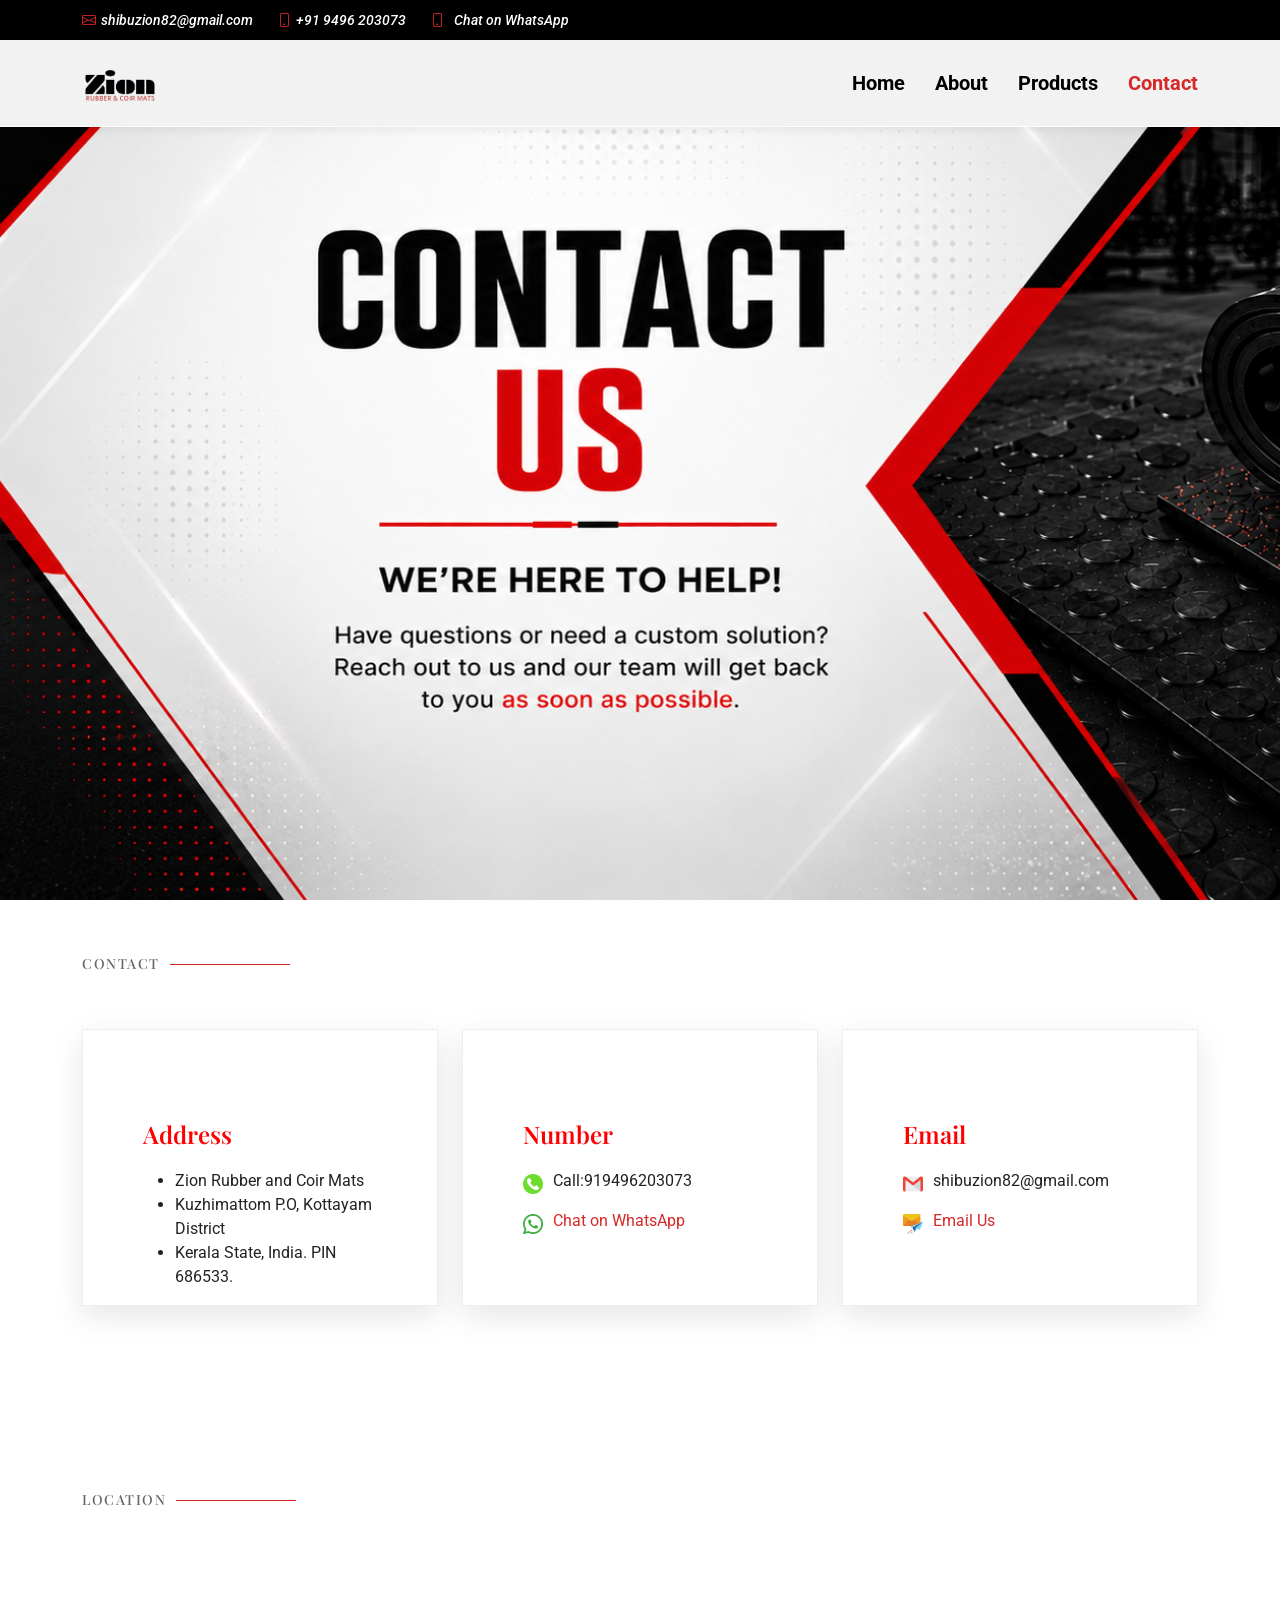
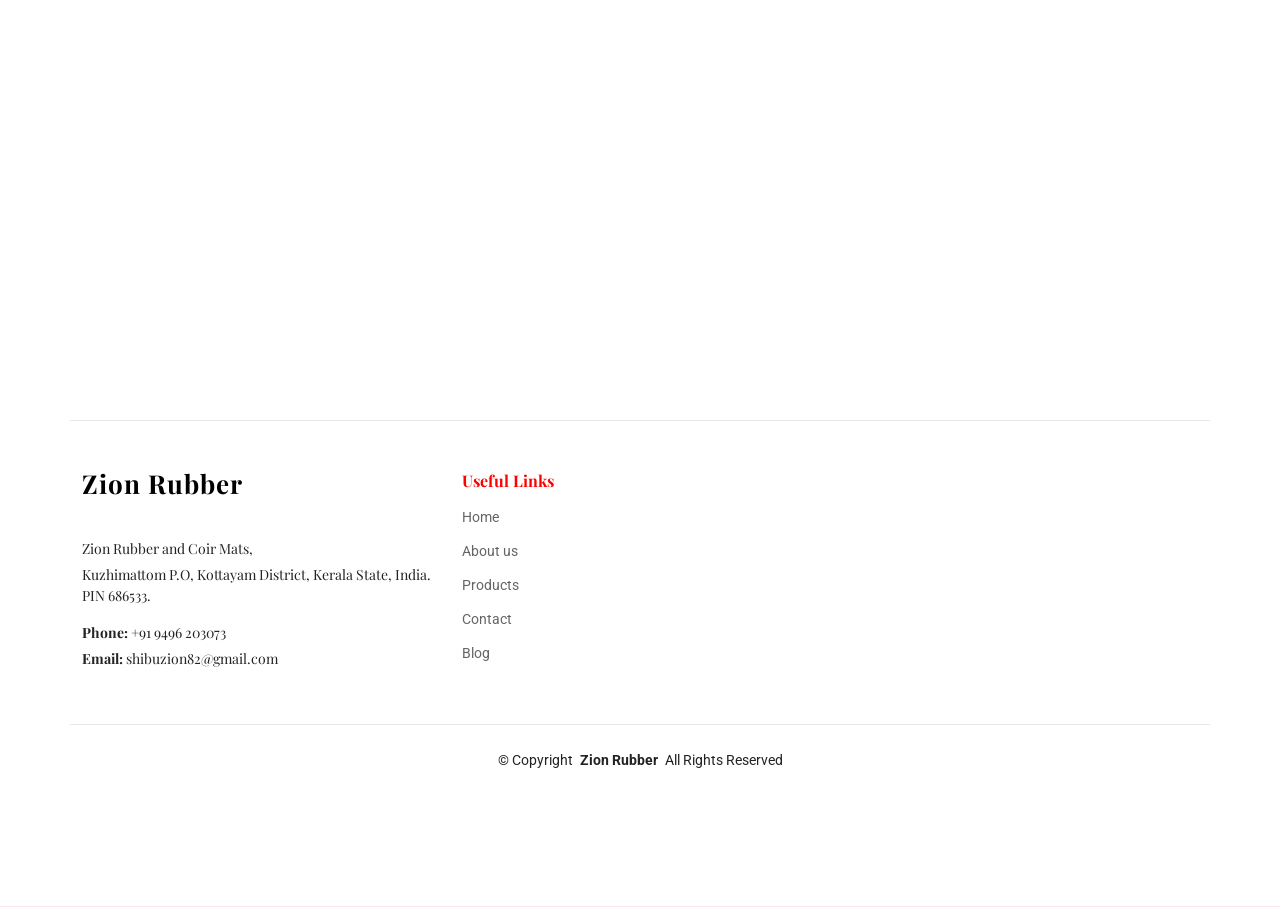
<file: zionrubber/contact.html>
<!DOCTYPE html>
<html lang="en">
<head>
  <meta name="description" content="Zion Rubber is a leading manufacturer of rubber mats in Kottayam, Kerala, India. We supply gym mats, cow mats, industrial rubber flooring and export quality products worldwide.">
  <meta name="keywords" content="rubber mats Kerala, gym mats India, cow mats manufacturer, rubber flooring, industrial mats India, Quality Rubber Mats, Cheap Rubber Mats, Rubber Maps Kerala, Rubber Mats India">
  <meta charset="utf-8">
  <meta content="width=device-width, initial-scale=1.0" name="viewport">
  <title>Contact Us || Zion Rubber</title>

  <!-- Favicons -->
  <link href="assets/img/favicon.png" rel="icon">
  <link href="assets/img/apple-touch-icon.png" rel="apple-touch-icon">

  <!-- Fonts -->
  <link href="https://fonts.googleapis.com" rel="preconnect">
  <link href="https://fonts.gstatic.com" rel="preconnect" crossorigin>
  <link href="https://fonts.googleapis.com/css2?family=Roboto:ital,wght@0,100;0,300;0,400;0,500;0,700;0,900;1,100;1,300;1,400;1,500;1,700;1,900&family=Poppins:ital,wght@0,100;0,200;0,300;0,400;0,500;0,600;0,700;0,800;0,900;1,100;1,200;1,300;1,400;1,500;1,600;1,700;1,800;1,900&family=Playfair+Display:ital,wght@0,400;0,500;0,600;0,700;0,800;0,900;1,400;1,500;1,600;1,700;1,800;1,900&display=swap" rel="stylesheet">

  <!-- Vendor CSS Files -->
  <link href="assets/vendor/bootstrap/css/bootstrap.min.css" rel="stylesheet">
  <link href="assets/vendor/bootstrap-icons/bootstrap-icons.css" rel="stylesheet">
  <link href="assets/vendor/aos/aos.css" rel="stylesheet">
  <link href="assets/vendor/glightbox/css/glightbox.min.css" rel="stylesheet">
  <link href="assets/vendor/swiper/swiper-bundle.min.css" rel="stylesheet">

  <!-- Main CSS File -->
  <link href="assets/css/main.css" rel="stylesheet">
  <link href="assets/css/style.css" rel="stylesheet">
  <link href="assets/css/productscss.css" rel="stylesheet">
  <link href="assets/css/theme.css" rel="stylesheet">


</head>

<body class="index-page">

  <header id="header" class="header fixed-top">

    <div class="topbar d-flex align-items-center">
      <div class="container d-flex justify-content-center justify-content-md-between">
        <div class="contact-info d-flex align-items-center">
          <i class="bi bi-envelope d-flex align-items-center"><div class="headerfont"><a href="shibuzion82@gmail.com"><hf>shibuzion82@gmail.com</hf></a></div></i>
          <i class="bi bi-phone d-flex align-items-center ms-4"><span>+91 9496 203073</span></i>
          <i class="bi bi-phone d-flex align-items-center ms-4"><span><a href="https://wa.me/919496203073" target="_blank">Chat on WhatsApp</a></span></i>
        </div>
      </div>
    </div><!-- End Top Bar -->

    <div class="branding d-flex align-items-cente">

      <div class="container position-relative d-flex align-items-center justify-content-between">
        <a href="index.html" class="logo d-flex align-items-center me-auto me-xl-0">
          <!-- Uncomment the line below if you also wish to use an image logo -->
          <!-- <img src="assets/img/logo.png" alt=""> -->
          <h1 class="sitename"><img src="assets\img\main\zionlogo.png" alt=""></h1>
        </a>

        <nav id="navmenu" class="navmenu">
          <ul>
            <li><a href="index.html" >Home<br></a></li>
            <li><a href="about.html">About</a></li>
            <li><a href="products.html">Products</a></li> 
            <li><a href="contact.html" class="active">Contact</a></li>
          </ul>
          <i class="mobile-nav-toggle d-xl-none bi bi-list"></i>
        </nav>


    </div>

  </header>

  <main class="main">

    <!-- Hero Section -->
    <section id="hero" class="hero section dark-background">
     <picture>
        <source media="(max-width:768px)" srcset="assets\img\main\contactlandingmobile.png">
         <img src="assets\img\main\contactlanding.png" alt="" data-aos="fade-in"></picture>
      <div class="container">


    </section><!-- /Hero Section -->

   

    <!-- Why Us Section -->
    <section id="cont" class="cont section">

      <!-- Section Title -->
      <div class="container section-title" data-aos="fade-up" data-aos-delay="100">
        <h2>Contact</h2>
      </div><!-- End Section Title -->

      <div class="container">

        <div class="row gy-4">

          <div class="col-lg-4" data-aos="fade-up" data-aos-delay="100">
            <div class="card-item">
              <h4>Address</h4>
              <ul>
                <li>Zion Rubber and Coir Mats</li>
                <li>Kuzhimattom P.O, Kottayam District</li>
                <li>Kerala State, India. PIN 686533.</li>
              </ul>
            </div>
          </div><!-- Card Item -->

          <div class="col-lg-4" data-aos="fade-up" data-aos-delay="200">
            <div class="card-item">
              <h4>Number</h4>
               <ul class="custom-list-phone">
                <li>Call:919496203073</li>
              </ul>
                <ul class="custom-list">
                  <li><a href="https://wa.me/919496203073" target="_blank" >Chat on WhatsApp</li></a></i>
                </ul>
            </div>
          </div><!-- Card Item -->

          <div class="col-lg-4" data-aos="fade-up" data-aos-delay="300">
            <div class="card-item">
              <h4>Email</h4>
               <ul class="custom-list-email">
                  <li>shibuzion82@gmail.com</li>
               </ul> 
            <ul class="custom-list-emailus">
              <li><a href="mailto:zionrubberproducts@gmail.com">Email Us</a></li>
            </ul>
            </div>
          </div><!-- Card Item -->

        </div>

      </div>

    </section><!-- /Why Us Section -->

    <!-- Menu Section -->
    
    <!-- Contact Section -->
    <section id="contact" class="contact section">

      <!-- Section Title -->
      <div class="container section-title" data-aos="fade-up">
        <h2>Location</h2>
      </div><!-- End Section Title -->
      <div class="mb-5" data-aos="fade-up" data-aos-delay="200">
        <iframe style="border:0; width: 100%; height: 400px;" src="https://www.google.com/maps/embed?pb=!1m18!1m12!1m3!1d3396.857530463226!2d76.53387607425698!3d9.524241981041857!2m3!1f0!2f0!3f0!3m2!1i1024!2i768!4f13.1!3m3!1m2!1s0x3b062977c33f9a2d%3A0x9870b2027f9bbef!2sZion%20veneer%20industries!5e1!3m2!1sen!2sin!4v1776769984716!5m2!1sen!2sin" width="600" height="450" style="border:0;" allowfullscreen="" loading="lazy" referrerpolicy="no-referrer-when-downgrade"" frameborder="0" allowfullscreen="" loading="lazy" referrerpolicy="no-referrer-when-downgrade"></iframe>
      </div><!-- End Google Maps -->



  </footer>

  <!-- Scroll Top -->
  <a href="#" id="scroll-top" class="scroll-top d-flex align-items-center justify-content-center"><i class="bi bi-arrow-up-short"></i></a>

  <!-- Preloader -->
  <div id="preloader"></div>

  <!-- Vendor JS Files -->
  <script src="assets/vendor/bootstrap/js/bootstrap.bundle.min.js"></script>
  <script src="assets/vendor/php-email-form/validate.js"></script>
  <script src="assets/vendor/aos/aos.js"></script>
  <script src="assets/vendor/glightbox/js/glightbox.min.js"></script>
  <script src="assets/vendor/imagesloaded/imagesloaded.pkgd.min.js"></script>
  <script src="assets/vendor/isotope-layout/isotope.pkgd.min.js"></script>
  <script src="assets/vendor/swiper/swiper-bundle.min.js"></script>
  <footer id="footer" class="footer">

    <div class="container footer-top">
      <div class="row gy-4">
        <div class="col-lg-4 col-md-6 footer-about">
          <a href="index.html" class="logo d-flex align-items-center">
            <span class="sitename">Zion Rubber</span>
          </a>
          <div class="footer-contact pt-3">
            <p>Zion Rubber and Coir Mats,</p>
            <p>Kuzhimattom P.O, Kottayam District, Kerala State, India. PIN 686533.</p>
            <p class="mt-3"><strong>Phone:</strong> <span>+91 9496 203073</span></p>
            <p><strong>Email:</strong> <span>shibuzion82@gmail.com</span></p>
          </div>

        </div>

        <div class="col-lg-2 col-md-3 footer-links">
          <h4>Useful Links</h4>
          <ul>
            <li><a href="index.html">Home</a></li>
            <li><a href="about.html">About us</a></li>
            <li><a href="products.html">Products</a></li>
            <li><a href="contact.html">Contact</a></li>
            <li><a href="blog.html">Blog</a></li>
          </ul>
        </div>

        
       

      </div>
    </div>

    <div class="container copyright text-center mt-4">
      <p>© <span>Copyright</span> <strong class="px-1 sitename">Zion Rubber</strong> <span>All Rights Reserved</span></p>
    </div>

  </footer>

  <!-- Main JS File -->
  <script src="assets/js/main.js"></script>

</body>

</html>
</file>
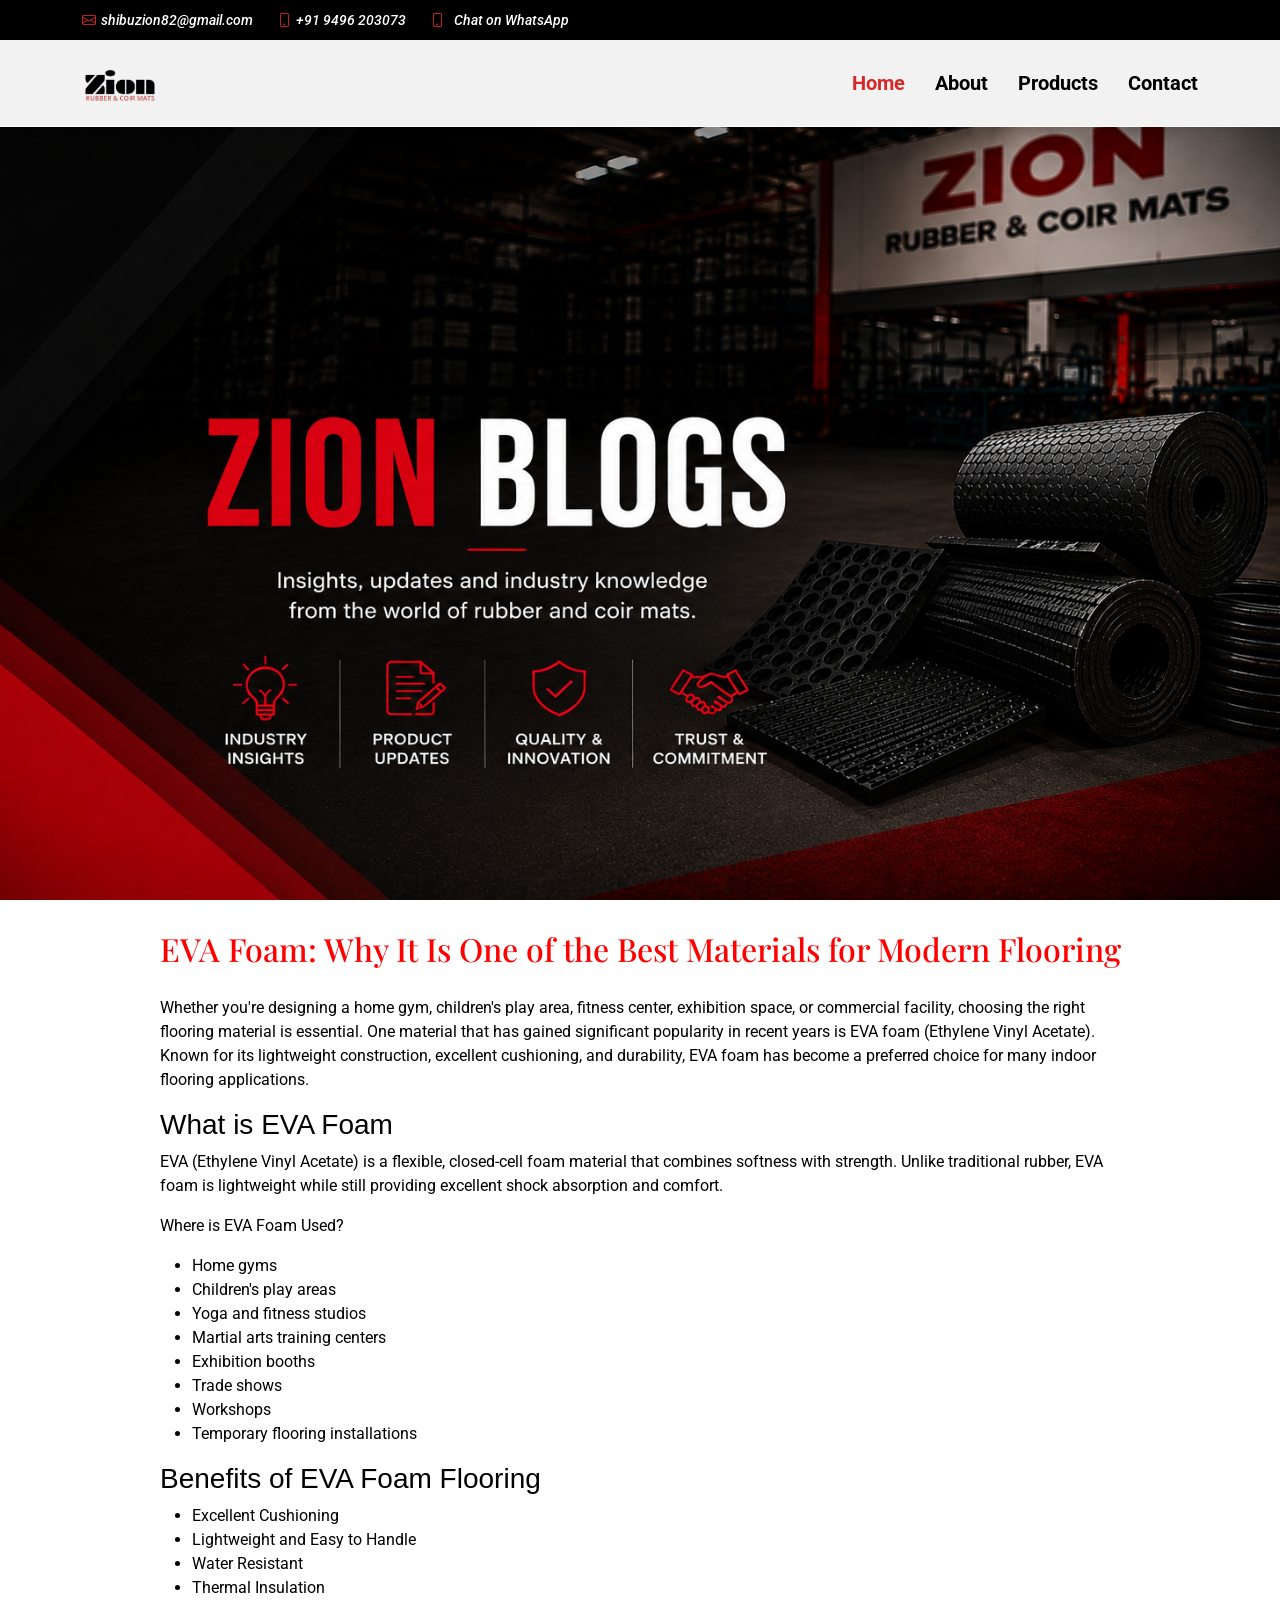
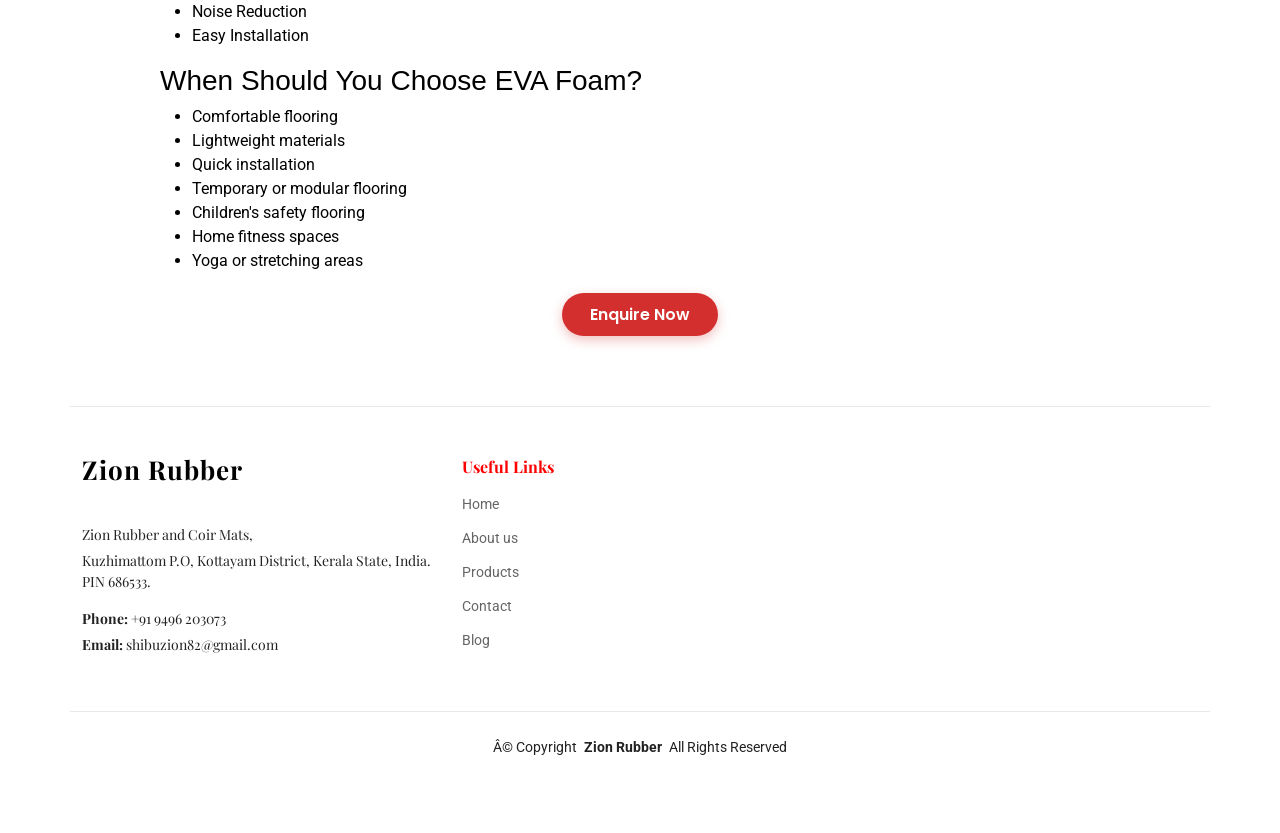
<file: zionrubber/evaformsblog.html>
<!DOCTYPE html>
<html lang="en">

<head>
  <meta name="description" content="Zion Rubber is a leading manufacturer of rubber mats in Kottayam, Kerala, India. We supply gym mats, cow mats, industrial rubber flooring and export quality products worldwide.">
  <meta name="keywords" content="rubber mats Kerala, gym mats India, cow mats manufacturer, rubber flooring, industrial mats India, Quality Rubber Mats, Cheap Rubber Mats, Rubber Maps Kerala, Rubber Mats India">
  <meta name="description" content="Learn about EVA foam flooring, its benefits, applications, durability, and how it compares with rubber flooring. Discover the best flooring solution for gyms, play areas, and commercial spaces.>
  <meta charset="utf-8">
  <meta content="width=device-width, initial-scale=1.0" name="viewport">
  <title>What is EVA Foam? Benefits, Uses, and Why It's Ideal for Flooring</title>

  <!-- Favicons -->
  <link href="assets/img/favicon.png" rel="icon">
  <link href="assets/img/apple-touch-icon.png" rel="apple-touch-icon">

  <!-- Fonts -->
  <link href="https://fonts.googleapis.com" rel="preconnect">
  <link href="https://fonts.gstatic.com" rel="preconnect" crossorigin>
  <link href="https://fonts.googleapis.com/css2?family=Roboto:ital,wght@0,100;0,300;0,400;0,500;0,700;0,900;1,100;1,300;1,400;1,500;1,700;1,900&family=Poppins:ital,wght@0,100;0,200;0,300;0,400;0,500;0,600;0,700;0,800;0,900;1,100;1,200;1,300;1,400;1,500;1,600;1,700;1,800;1,900&family=Playfair+Display:ital,wght@0,400;0,500;0,600;0,700;0,800;0,900;1,400;1,500;1,600;1,700;1,800;1,900&display=swap" rel="stylesheet">

  <!-- Vendor CSS Files -->
  <link href="assets/vendor/bootstrap/css/bootstrap.min.css" rel="stylesheet">
  <link href="assets/vendor/bootstrap-icons/bootstrap-icons.css" rel="stylesheet">
  <link href="assets/vendor/aos/aos.css" rel="stylesheet">
  <link href="assets/vendor/glightbox/css/glightbox.min.css" rel="stylesheet">
  <link href="assets/vendor/swiper/swiper-bundle.min.css" rel="stylesheet">

  <!-- Main CSS File -->
     <link href="assets/css/style.css" rel="stylesheet">
  <link href="assets/css/productscss.css" rel="stylesheet">
  <link href="assets/css/theme.css" rel="stylesheet">
  <link href="assets/css/main.css" rel="stylesheet">
  <link href="assets/css/theme.css" rel="stylesheet">


</head>

<body class="index-page">

  <header id="header" class="header fixed-top">

    <div class="topbar d-flex align-items-center">
      <div class="container d-flex justify-content-center justify-content-md-between">
        <div class="contact-info d-flex align-items-center">
          <i class="bi bi-envelope d-flex align-items-center"><a href="shibuzion82@gmail.com">shibuzion82@gmail.com</a></i>
          <i class="bi bi-phone d-flex align-items-center ms-4"><span>+91 9496 203073</span></i>
          <i class="bi bi-phone d-flex align-items-center ms-4"><span><a href="https://wa.me/919496203073" target="_blank">Chat on WhatsApp</a></span></i>
        </div>
      </div>
    </div><!-- End Top Bar -->

    <div class="branding d-flex align-items-cente">

      <div class="container position-relative d-flex align-items-center justify-content-between">
        <a href="index.html" class="logo d-flex align-items-center me-auto me-xl-0">
          <!-- Uncomment the line below if you also wish to use an image logo -->
          <!-- <img src="assets/img/logo.png" alt=""> -->
          <h1 class="sitename"><img src="assets\img\main\zionlogo.png" alt=""></h1>
        </a>

        <nav id="navmenu" class="navmenu">
          <ul>
            <li><a href="index.html" class="active">Home<br></a></li>
            <li><a href="about.html"    >About</a></li>
            <li><a href="products.html">Products</a></li> 
            <li><a href="contact.html">Contact</a></li>
          </ul>
          <i class="mobile-nav-toggle d-xl-none bi bi-list"></i>
        </nav>


    </div>

  </header>

  <main class="main">

    <!-- Hero Section -->
    <section id="hero" class="hero section dark-background">
     <div class="">
      <picture>
        <source media="(max-width:768px)" srcset="assets\img\main\blogmobile.png">
         <img src="assets\img\main\bloglandin.png" alt="" data-aos="fade-in"></picture>
    </div>
      <div class="container">
        <div class="row">
          <div class="col-lg-8 d-flex flex-column align-items-center align-items-lg-start">
            <!--<h2 data-aos="fade-up" data-aos-delay="100">37 Years of <span>Quality and Trust.</span></h2>-->


        </div>
      </div>

    </section><!-- /Hero Section -->
<div class="blog" data-aos="fade-up">
       
      <!-- End Section Title -->

              <div class="blogcontainer">
                <div class="top">
                  <h2>EVA Foam: Why It Is One of the Best Materials for Modern Flooring</h2>
                </div>
                <div class="bottom">
                  <p>Whether you're designing a home gym, children's play area, fitness center, exhibition space, or commercial facility, choosing the right flooring material is essential. One material that has gained significant popularity in recent years is EVA foam (Ethylene Vinyl Acetate).

                    Known for its lightweight construction, excellent cushioning, and durability, EVA foam has become a preferred choice for many indoor flooring applications.</p>
                  <h3><div class="h3">What is EVA Foam</div></h3>
                  <p>EVA (Ethylene Vinyl Acetate) is a flexible, closed-cell foam material that combines softness with strength. Unlike traditional rubber, EVA foam is lightweight while still providing excellent shock absorption and comfort.</p>
                  <p>Where is EVA Foam Used?</p>
                  <div class="ul"><ul>
                      <li>Home gyms</li>
                      <li>Children's play areas</li>
                      <li>Yoga and fitness studios</li>
                      <li>Martial arts training centers</li>
                      <li>Exhibition booths</li>
                      <li>Trade shows</li>
                      <li>Workshops</li>
                      <li>Temporary flooring installations</li>
                     </ul>
                  </div>
                  <h3><div class="h3">Benefits of EVA Foam Flooring</div></h3>
                  
                  <div class="ul"><ul>
                      <li>Excellent Cushioning</li>
                      <li>Lightweight and Easy to Handle</li>
                      <li>Water Resistant</li>
                      <li>Thermal Insulation</li>
                      <li>Noise Reduction</li>
                      <li>Easy Installation</li>
                     </ul>
                  </div>
                  <h3><div class="h3">When Should You Choose EVA Foam?</div></h3>
                  <div class="ul"><ul>
                      <li>Comfortable flooring</li>
                      <li>Lightweight materials</li>
                      <li>Quick installation</li>
                      <li>Temporary or modular flooring</li>
                      <li>Children's safety flooring</li>
                      <li>Home fitness spaces</li>
                      <li>Yoga or stretching areas</li>
                     </ul>
                  </div>

                              <h2 align:center><a href="products.html"> <button class="red-btn">Enquire Now</button></a>

                  </div>
                </div>
            </div>
    
    

  <footer id="footer" class="footer">

    <div class="container footer-top">
      <div class="row gy-4">
        <div class="col-lg-4 col-md-6 footer-about">
          <a href="index.html" class="logo d-flex align-items-center">
            <span class="sitename">Zion Rubber</span>
          </a>
          <div class="footer-contact pt-3">
            <p>Zion Rubber and Coir Mats,</p>
            <p>Kuzhimattom P.O, Kottayam District, Kerala State, India. PIN 686533.</p>
            <p class="mt-3"><strong>Phone:</strong> <span>+91 9496 203073</span></p>
            <p><strong>Email:</strong> <span>shibuzion82@gmail.com</span></p>
          </div>

        </div>

        <div class="col-lg-2 col-md-3 footer-links">
          <h4>Useful Links</h4>
          <ul>
            <li><a href="index.html">Home</a></li>
            <li><a href="about.html">About us</a></li>
            <li><a href="products.html">Products</a></li>
            <li><a href="contact.html">Contact</a></li>
            <li><a href="blog.html">Blog</a></li>
          </ul>
        </div>

        
       

      </div>
    </div>

    <div class="container copyright text-center mt-4">
      <p>© <span>Copyright</span> <strong class="px-1 sitename">Zion Rubber</strong> <span>All Rights Reserved</span></p>
    </div>

  </footer>

  <!-- Scroll Top -->
  <a href="#" id="scroll-top" class="scroll-top d-flex align-items-center justify-content-center"><i class="bi bi-arrow-up-short"></i></a>

  <!-- Preloader -->
  <div id="preloader"></div>

  <!-- Vendor JS Files -->
  <script src="assets/vendor/bootstrap/js/bootstrap.bundle.min.js"></script>
  <script src="assets/vendor/php-email-form/validate.js"></script>
  <script src="assets/vendor/aos/aos.js"></script>
  <script src="assets/vendor/glightbox/js/glightbox.min.js"></script>
  <script src="assets/vendor/imagesloaded/imagesloaded.pkgd.min.js"></script>
  <script src="assets/vendor/isotope-layout/isotope.pkgd.min.js"></script>
  <script src="assets/vendor/swiper/swiper-bundle.min.js"></script>

  <!-- Main JS File -->
  <script src="assets/js/main.js"></script>

</body>

</html>
</file>
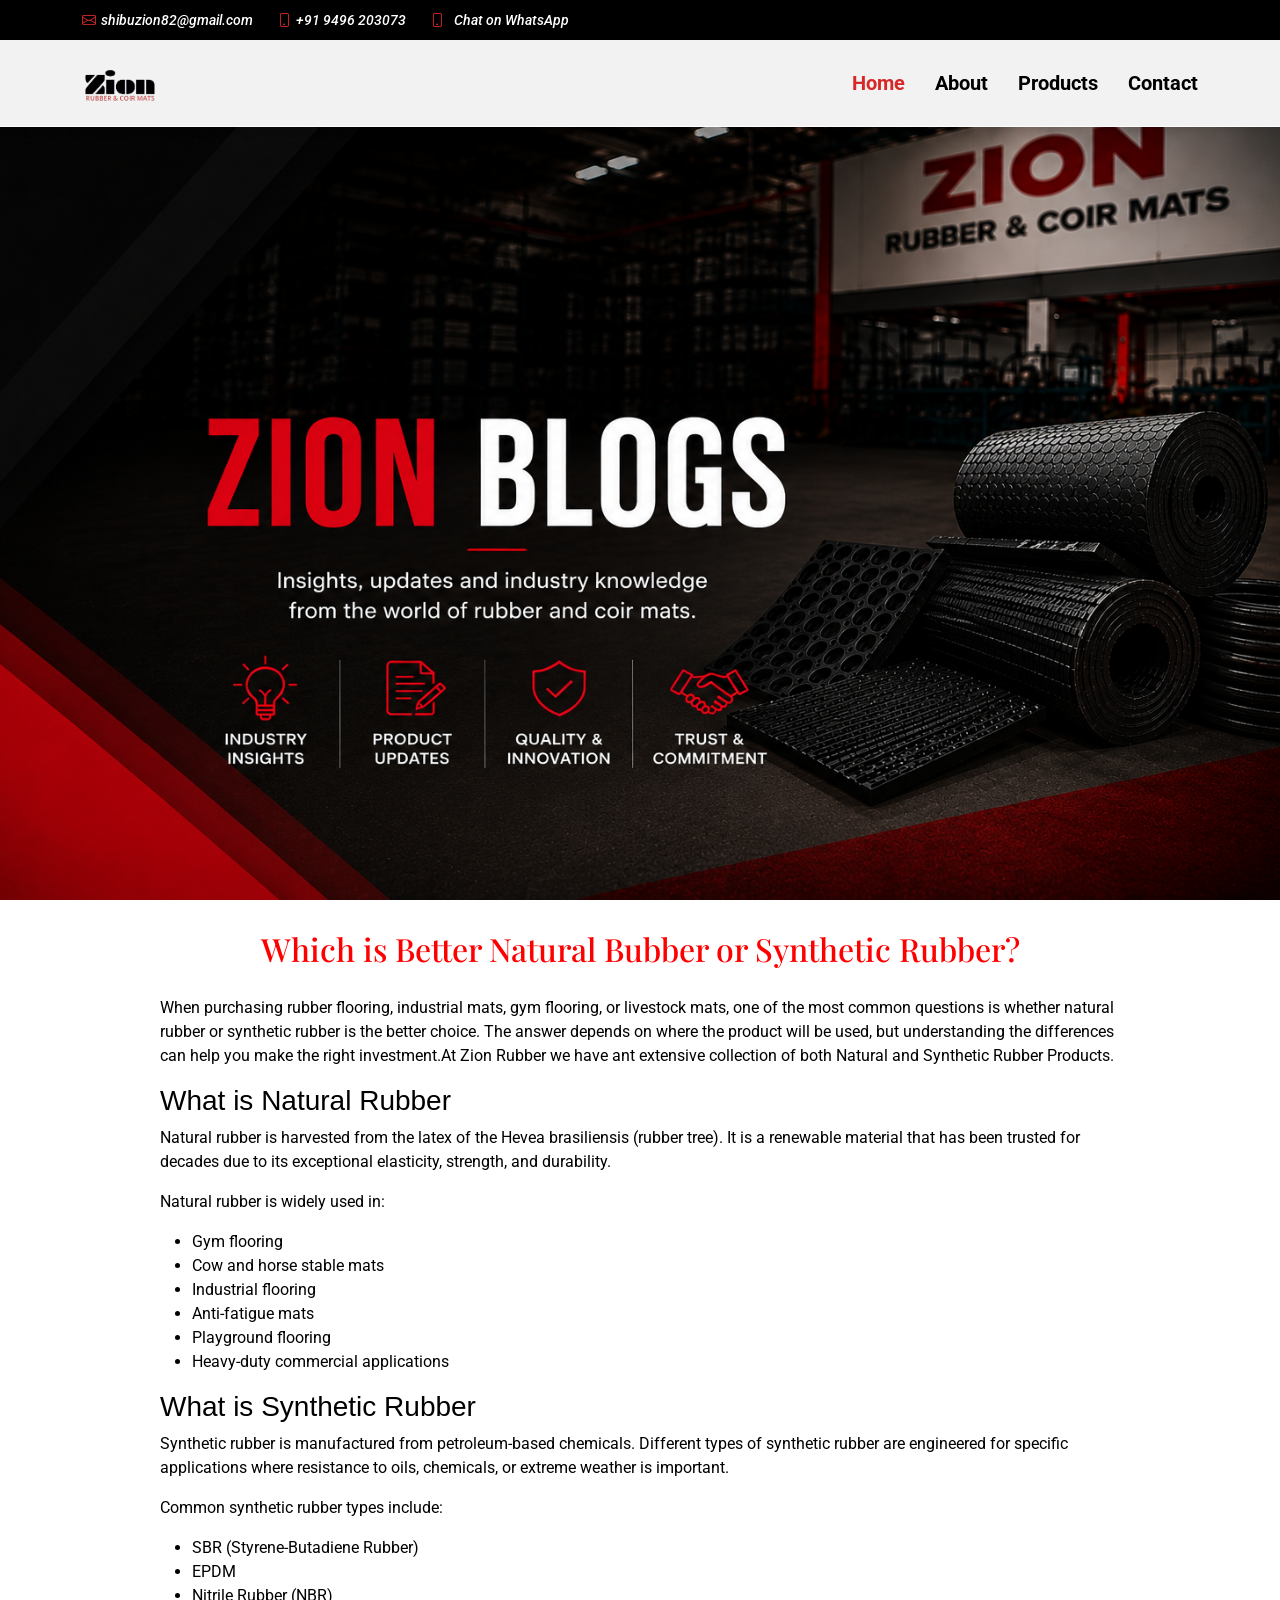
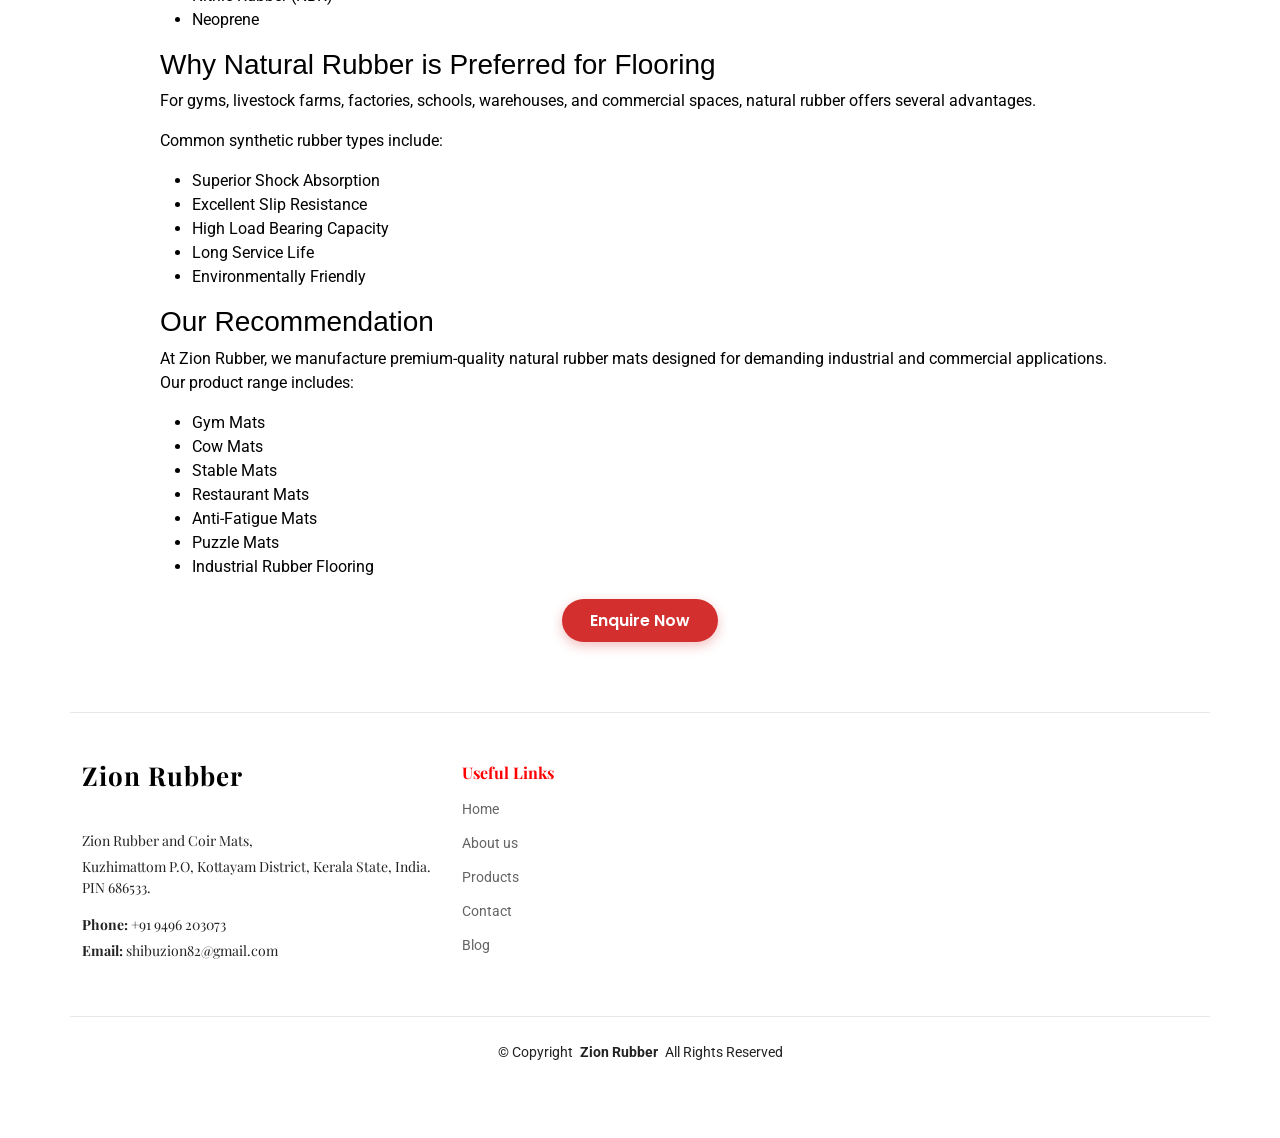
<file: zionrubber/natvsyntheicrubber.html>
<!DOCTYPE html>
<html lang="en">

<head>
  <meta name="description" content="Zion Rubber is a leading manufacturer of rubber mats in Kottayam, Kerala, India. We supply gym mats, cow mats, industrial rubber flooring and export quality products worldwide.">
  <meta name="keywords" content="rubber mats Kerala, gym mats India, cow mats manufacturer, rubber flooring, industrial mats India, Quality Rubber Mats, Cheap Rubber Mats, Rubber Maps Kerala, Rubber Mats India">
  <meta name="description" content="Compare natural rubber and synthetic rubber for gym mats, stable mats, industrial flooring, and commercial applications. Learn which material offers better durability, grip, and value.">
  <meta charset="utf-8">
  <meta content="width=device-width, initial-scale=1.0" name="viewport">
  <title>Natural Rubber vs Synthetic Rubber: Which is Better for Flooring?</title>

  <!-- Favicons -->
  <link href="assets/img/favicon.png" rel="icon">
  <link href="assets/img/apple-touch-icon.png" rel="apple-touch-icon">

  <!-- Fonts -->
  <link href="https://fonts.googleapis.com" rel="preconnect">
  <link href="https://fonts.gstatic.com" rel="preconnect" crossorigin>
  <link href="https://fonts.googleapis.com/css2?family=Roboto:ital,wght@0,100;0,300;0,400;0,500;0,700;0,900;1,100;1,300;1,400;1,500;1,700;1,900&family=Poppins:ital,wght@0,100;0,200;0,300;0,400;0,500;0,600;0,700;0,800;0,900;1,100;1,200;1,300;1,400;1,500;1,600;1,700;1,800;1,900&family=Playfair+Display:ital,wght@0,400;0,500;0,600;0,700;0,800;0,900;1,400;1,500;1,600;1,700;1,800;1,900&display=swap" rel="stylesheet">

  <!-- Vendor CSS Files -->
  <link href="assets/vendor/bootstrap/css/bootstrap.min.css" rel="stylesheet">
  <link href="assets/vendor/bootstrap-icons/bootstrap-icons.css" rel="stylesheet">
  <link href="assets/vendor/aos/aos.css" rel="stylesheet">
  <link href="assets/vendor/glightbox/css/glightbox.min.css" rel="stylesheet">
  <link href="assets/vendor/swiper/swiper-bundle.min.css" rel="stylesheet">

  <!-- Main CSS File -->
     <link href="assets/css/style.css" rel="stylesheet">
  <link href="assets/css/productscss.css" rel="stylesheet">
  <link href="assets/css/theme.css" rel="stylesheet">
  <link href="assets/css/main.css" rel="stylesheet">
  <link href="assets/css/theme.css" rel="stylesheet">


</head>

<body class="index-page">

  <header id="header" class="header fixed-top">

    <div class="topbar d-flex align-items-center">
      <div class="container d-flex justify-content-center justify-content-md-between">
        <div class="contact-info d-flex align-items-center">
          <i class="bi bi-envelope d-flex align-items-center"><a href="shibuzion82@gmail.com">shibuzion82@gmail.com</a></i>
          <i class="bi bi-phone d-flex align-items-center ms-4"><span>+91 9496 203073</span></i>
          <i class="bi bi-phone d-flex align-items-center ms-4"><span><a href="https://wa.me/919496203073" target="_blank">Chat on WhatsApp</a></span></i>
        </div>
      </div>
    </div><!-- End Top Bar -->

    <div class="branding d-flex align-items-cente">

      <div class="container position-relative d-flex align-items-center justify-content-between">
        <a href="index.html" class="logo d-flex align-items-center me-auto me-xl-0">
          <!-- Uncomment the line below if you also wish to use an image logo -->
          <!-- <img src="assets/img/logo.png" alt=""> -->
          <h1 class="sitename"><img src="assets\img\main\zionlogo.png" alt=""></h1>
        </a>

        <nav id="navmenu" class="navmenu">
          <ul>
            <li><a href="index.html" class="active">Home<br></a></li>
            <li><a href="about.html"    >About</a></li>
            <li><a href="products.html">Products</a></li> 
            <li><a href="contact.html">Contact</a></li>
          </ul>
          <i class="mobile-nav-toggle d-xl-none bi bi-list"></i>
        </nav>


    </div>

  </header>

  <main class="main">

    <!-- Hero Section -->
    <section id="hero" class="hero section dark-background">
          <picture>
        <source media="(max-width:768px)" srcset="assets\img\main\blogmobile.png">
         <img src="assets\img\main\bloglandin.png" alt="" data-aos="fade-in"></picture>

      <div class="container">
        <div class="row">
          <div class="col-lg-8 d-flex flex-column align-items-center align-items-lg-start">
            <!--<h2 data-aos="fade-up" data-aos-delay="100">37 Years of <span>Quality and Trust.</span></h2>-->


        </div>
      </div>

    </section><!-- /Hero Section -->
<div class="blog" data-aos="fade-up">
       
      <!-- End Section Title -->

              <div class="blogcontainer">
                <div class="top">
                  <h2>Which is Better Natural Bubber or Synthetic Rubber?</h2>
                </div>
                <div class="bottom">
                  <p>When purchasing rubber flooring, industrial mats, gym flooring, or livestock mats, one of the most common questions is whether natural rubber or synthetic rubber is the better choice. The answer depends on where the product will be used, but understanding the differences can help you make the right investment.At Zion Rubber we have ant extensive collection of both Natural and Synthetic Rubber Products.</p>
                  <h3><div class="h3">What is Natural Rubber</div></h3>
                  <p>Natural rubber is harvested from the latex of the Hevea brasiliensis (rubber tree). It is a renewable material that has been trusted for decades due to its exceptional elasticity, strength, and durability.</p>
                  <p>Natural rubber is widely used in:</p>
                  <div class="ul"><ul>
                      <li>Gym flooring</li>
                      <li>Cow and horse stable mats</li>
                      <li>Industrial flooring</li>
                      <li>Anti-fatigue mats</li>
                      <li>Playground flooring</li>
                      <li>Heavy-duty commercial applications</li>
                     </ul>
                  </div>
                  <h3><div class="h3">What is Synthetic Rubber</div></h3>
                  <p>Synthetic rubber is manufactured from petroleum-based chemicals. Different types of synthetic rubber are engineered for specific applications where resistance to oils, chemicals, or extreme weather is important.</p>
                  <p>Common synthetic rubber types include:</p>
                  <div class="ul"><ul>
                      <li>SBR (Styrene-Butadiene Rubber)</li>
                      <li>EPDM</li>
                      <li>Nitrile Rubber (NBR)</li>
                      <li>Neoprene</li>
                     </ul>
                  </div>
                  <h3><div class="h3">Why Natural Rubber is Preferred for Flooring</div></h3>
                  <p>For gyms, livestock farms, factories, schools, warehouses, and commercial spaces, natural rubber offers several advantages.</p>
                  <p>Common synthetic rubber types include:</p>
                  <div class="ul"><ul>
                      <li>Superior Shock Absorption</li>
                      <li>Excellent Slip Resistance</li>
                      <li>High Load Bearing Capacity</li>
                      <li>Long Service Life</li>
                      <li>Environmentally Friendly</li>
                     </ul>
                  </div>
                  <h3><div class="h3">Our Recommendation</div></h3>
                  <p>At Zion Rubber, we manufacture premium-quality natural rubber mats designed for demanding industrial and commercial applications. Our product range includes:</p>
                  <div class="ul"><ul>
                      <li>Gym Mats</li>
                      <li>Cow Mats</li>
                      <li>Stable Mats</li>
                      <li>Restaurant Mats</li>
                      <li>Anti-Fatigue Mats</li>
                      <li>Puzzle Mats</li>
                      <li>Industrial Rubber Flooring</li>
                     </ul>
                              <h2 align:center><a href="products.html"> <button class="red-btn">Enquire Now</button></a>

                  </div>
                </div>
            </div>
            </div>
    
    

  <footer id="footer" class="footer">

    <div class="container footer-top">
      <div class="row gy-4">
        <div class="col-lg-4 col-md-6 footer-about">
          <a href="index.html" class="logo d-flex align-items-center">
            <span class="sitename">Zion Rubber</span>
          </a>
          <div class="footer-contact pt-3">
            <p>Zion Rubber and Coir Mats,</p>
            <p>Kuzhimattom P.O, Kottayam District, Kerala State, India. PIN 686533.</p>
            <p class="mt-3"><strong>Phone:</strong> <span>+91 9496 203073</span></p>
            <p><strong>Email:</strong> <span>shibuzion82@gmail.com</span></p>
          </div>

        </div>

        <div class="col-lg-2 col-md-3 footer-links">
          <h4>Useful Links</h4>
          <ul>
            <li><a href="index.html">Home</a></li>
            <li><a href="about.html">About us</a></li>
            <li><a href="products.html">Products</a></li>
            <li><a href="contact.html">Contact</a></li>
            <li><a href="blog.html">Blog</a></li>
          </ul>
        </div>

        
       

      </div>
    </div>

    <div class="container copyright text-center mt-4">
      <p>© <span>Copyright</span> <strong class="px-1 sitename">Zion Rubber</strong> <span>All Rights Reserved</span></p>
    </div>

  </footer>

  <!-- Scroll Top -->
  <a href="#" id="scroll-top" class="scroll-top d-flex align-items-center justify-content-center"><i class="bi bi-arrow-up-short"></i></a>

  <!-- Preloader -->
  <div id="preloader"></div>

  <!-- Vendor JS Files -->
  <script src="assets/vendor/bootstrap/js/bootstrap.bundle.min.js"></script>
  <script src="assets/vendor/php-email-form/validate.js"></script>
  <script src="assets/vendor/aos/aos.js"></script>
  <script src="assets/vendor/glightbox/js/glightbox.min.js"></script>
  <script src="assets/vendor/imagesloaded/imagesloaded.pkgd.min.js"></script>
  <script src="assets/vendor/isotope-layout/isotope.pkgd.min.js"></script>
  <script src="assets/vendor/swiper/swiper-bundle.min.js"></script>

  <!-- Main JS File -->
  <script src="assets/js/main.js"></script>

</body>

</html>
</file>
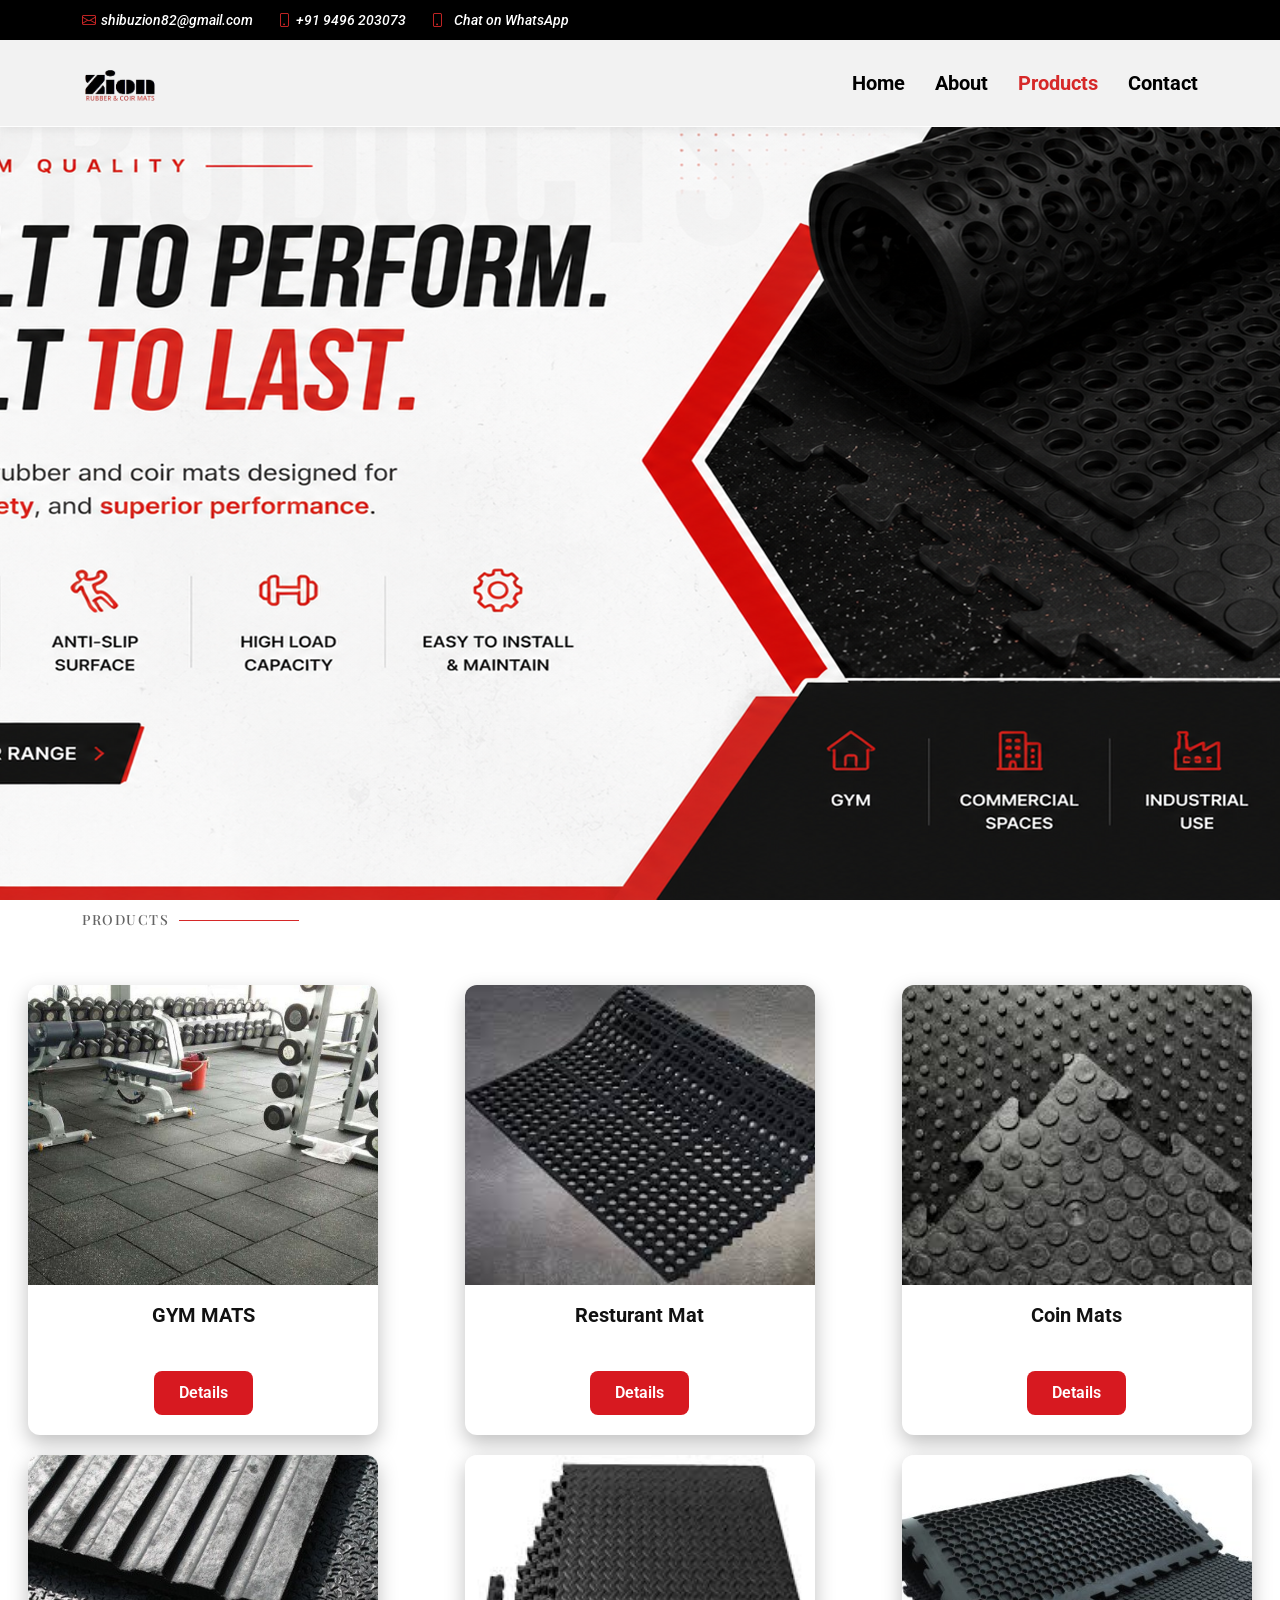
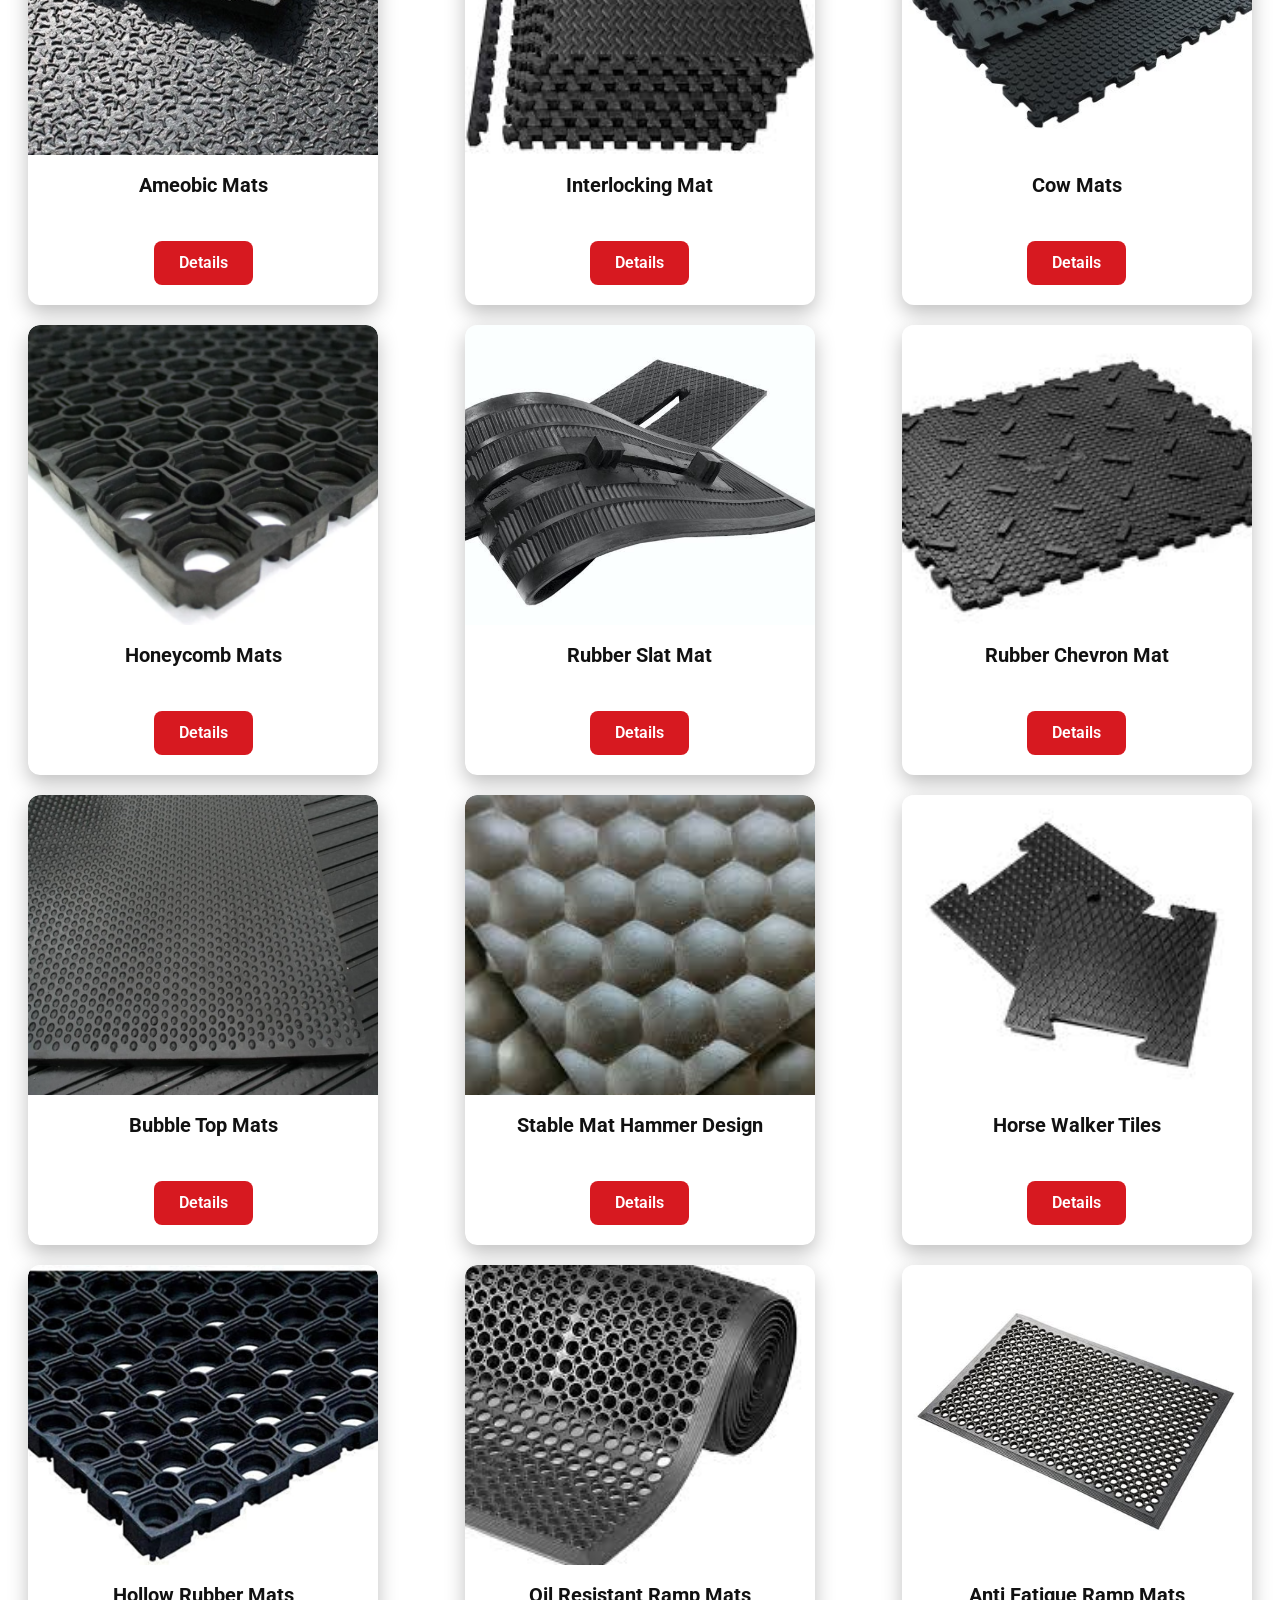
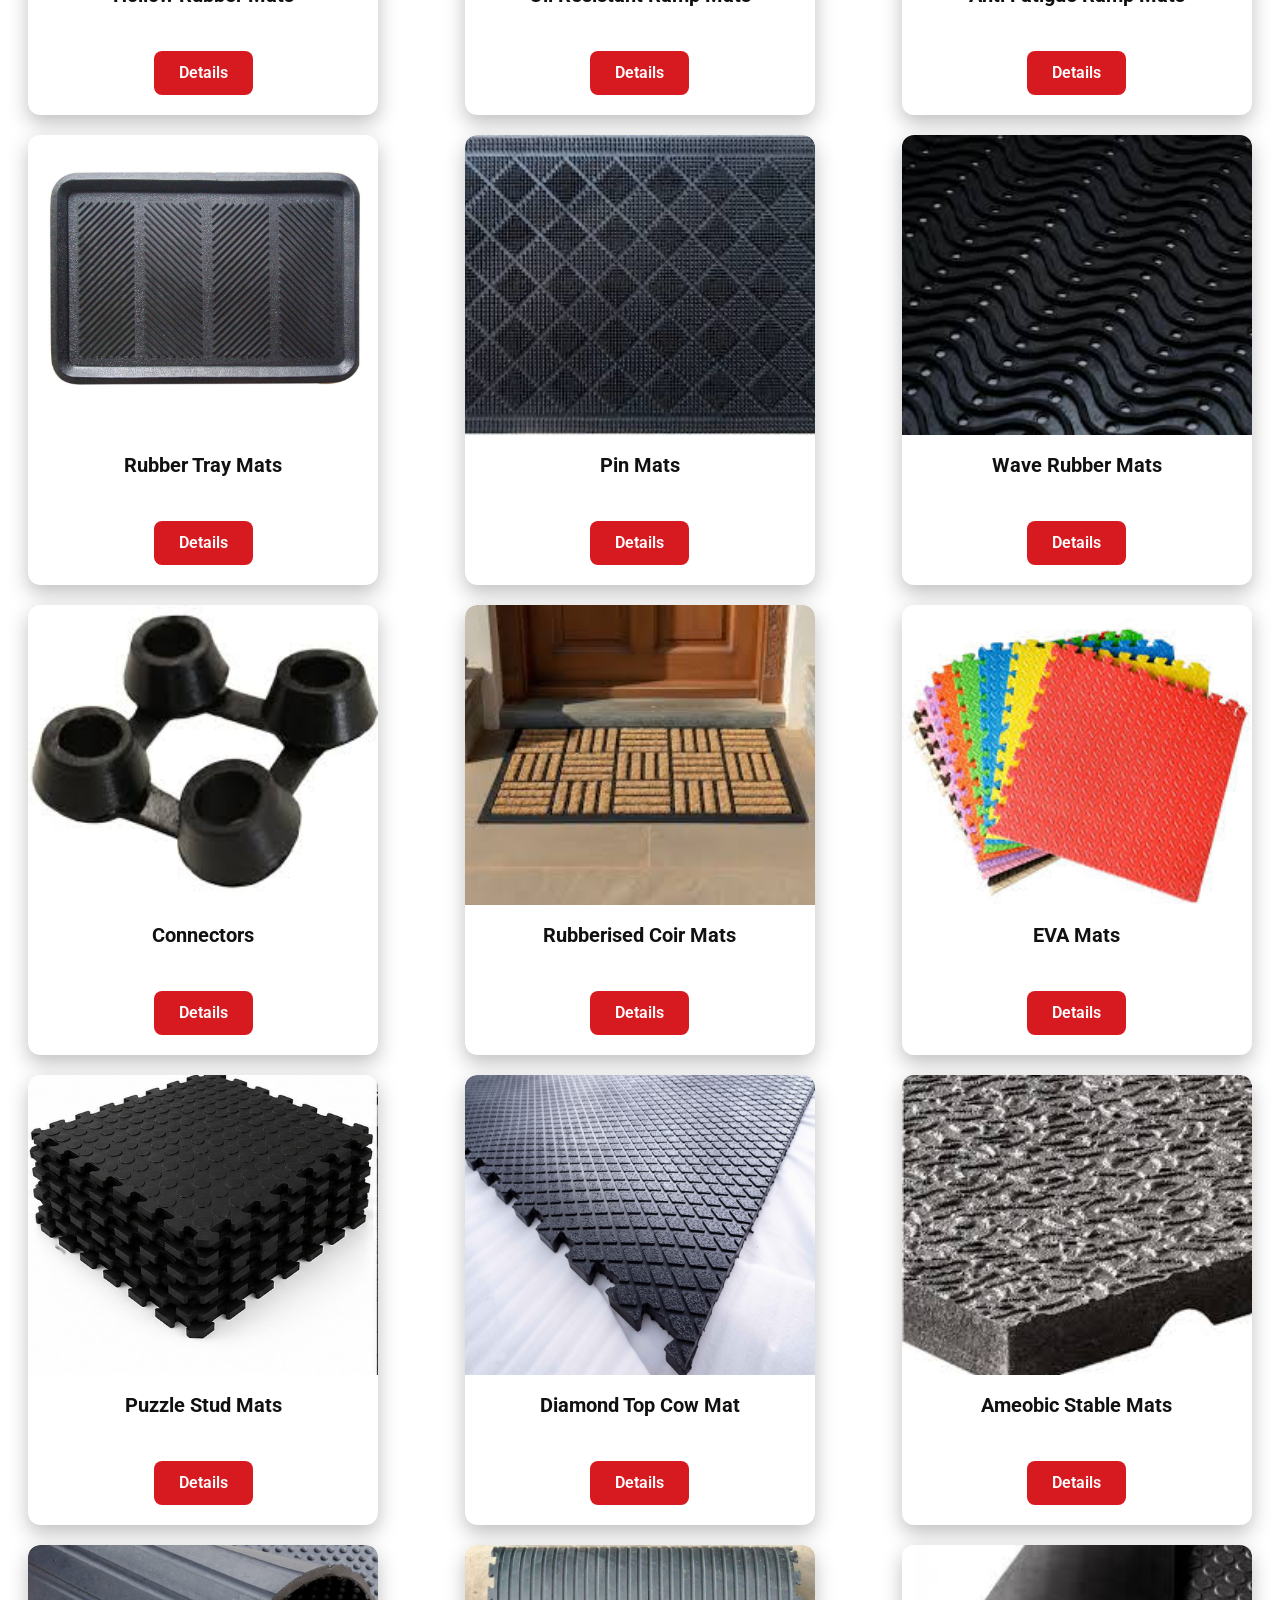
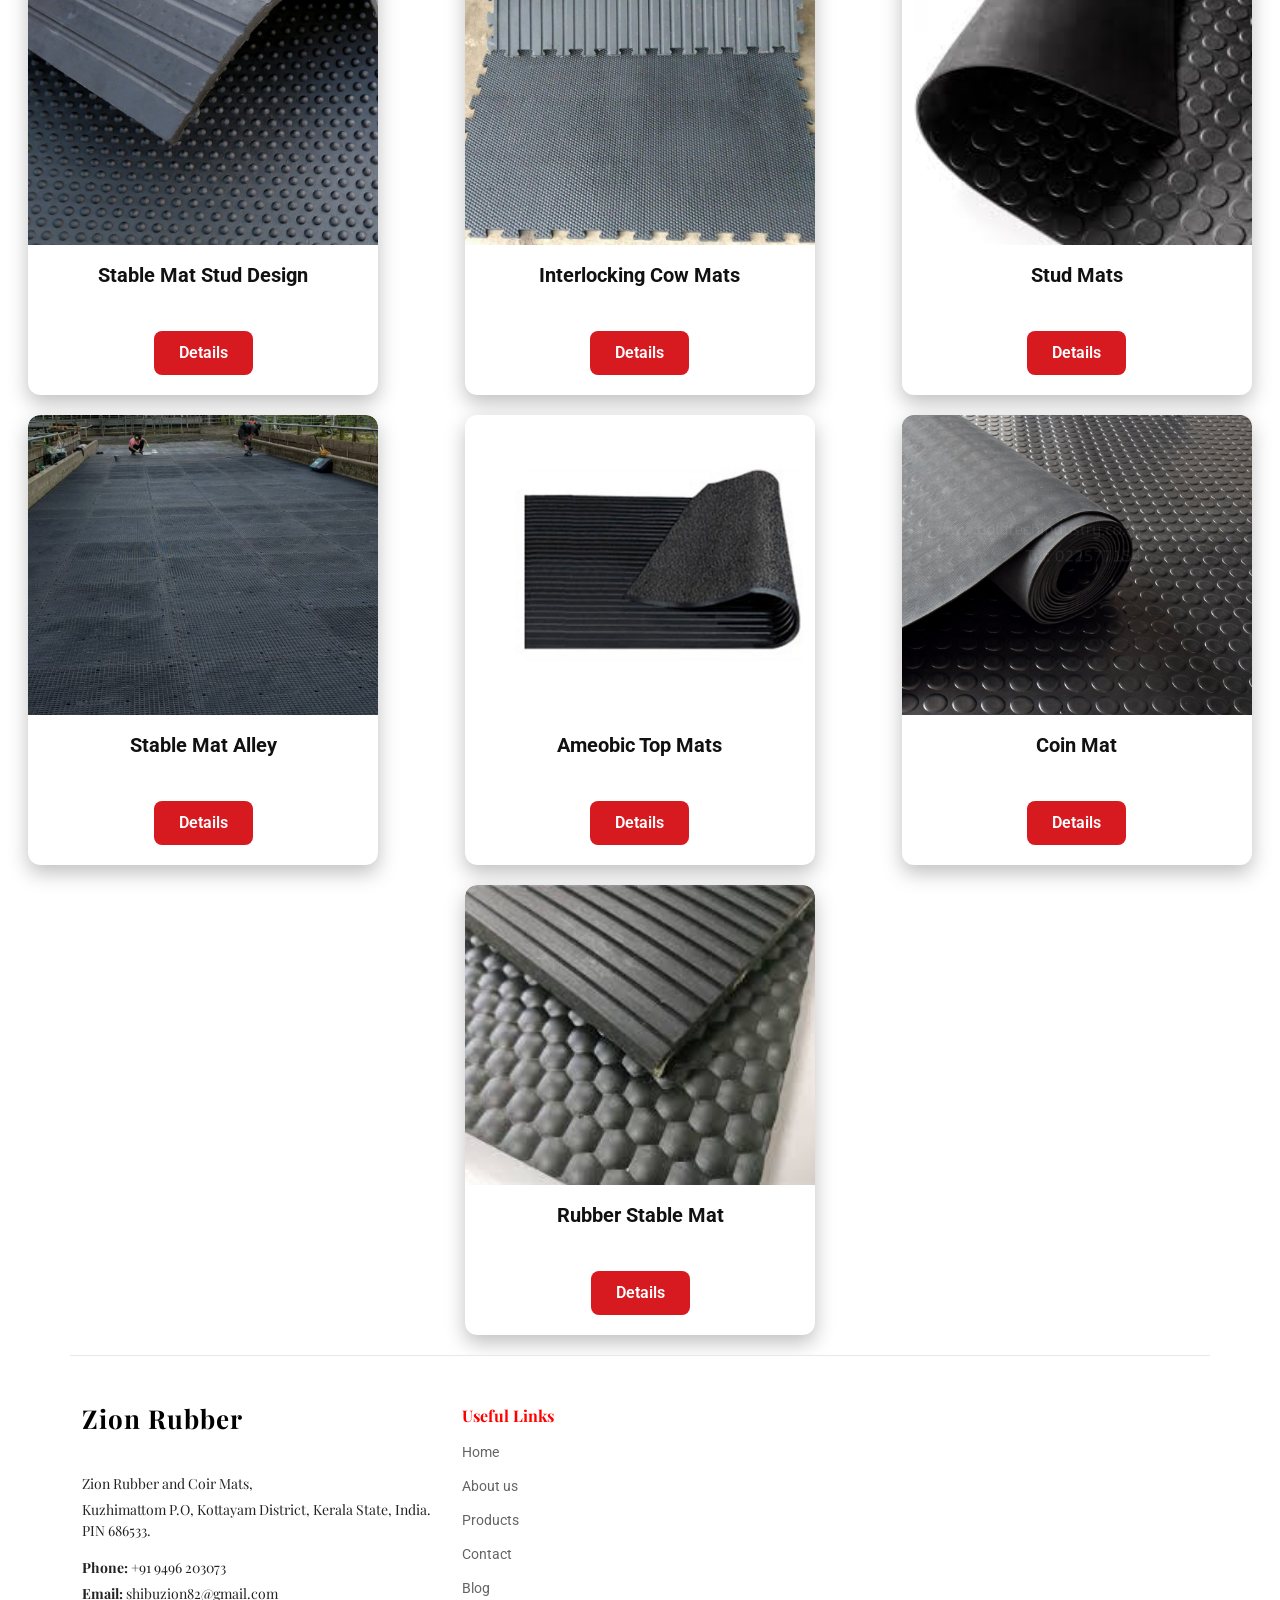
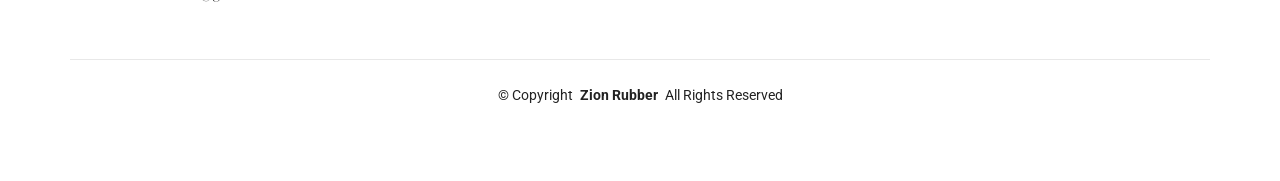
<file: zionrubber/products.html>
<!DOCTYPE html>
<html lang="en">
<head>
  <meta name="description" content="Zion Rubber is a leading manufacturer of rubber mats in Kottayam, Kerala, India. We supply gym mats, cow mats, industrial rubber flooring and export quality products worldwide.">
  <meta name="keywords" content="rubber mats Kerala, gym mats India, cow mats manufacturer, rubber flooring, industrial mats India, Quality Rubber Mats, Cheap Rubber Mats, Rubber Maps Kerala, Rubber Mats India">
  <meta charset="utf-8">
  <meta content="width=device-width, initial-scale=1.0" name="viewport">
  <title>Products || Zion Rubber</title>

  <!-- Favicons -->
  <link href="assets/img/favicon.png" rel="icon">
  <link href="assets/img/apple-touch-icon.png" rel="apple-touch-icon">

  <!-- Fonts -->
  <link href="https://fonts.googleapis.com" rel="preconnect">
  <link href="https://fonts.gstatic.com" rel="preconnect" crossorigin>
  <link href="https://fonts.googleapis.com/css2?family=Roboto:ital,wght@0,100;0,300;0,400;0,500;0,700;0,900;1,100;1,300;1,400;1,500;1,700;1,900&family=Poppins:ital,wght@0,100;0,200;0,300;0,400;0,500;0,600;0,700;0,800;0,900;1,100;1,200;1,300;1,400;1,500;1,600;1,700;1,800;1,900&family=Playfair+Display:ital,wght@0,400;0,500;0,600;0,700;0,800;0,900;1,400;1,500;1,600;1,700;1,800;1,900&display=swap" rel="stylesheet">

  <!-- Vendor CSS Files -->
  <link href="assets/vendor/bootstrap/css/bootstrap.min.css" rel="stylesheet">
  <link href="assets/vendor/bootstrap-icons/bootstrap-icons.css" rel="stylesheet">
  <link href="assets/vendor/aos/aos.css" rel="stylesheet">
  <link href="assets/vendor/glightbox/css/glightbox.min.css" rel="stylesheet">
  <link href="assets/vendor/swiper/swiper-bundle.min.css" rel="stylesheet">

  <!-- Main CSS File -->
  <link href="assets/css/main.css" rel="stylesheet">
  <link href="assets/css/style.css" rel="stylesheet">
  <link href="assets/css/productscss.css" rel="stylesheet">
  <link href="assets/css/theme.css" rel="stylesheet">


  
</head>

<body class="index-page">
    <div class="prodback">
  <header id="header" class="header fixed-top">

    <div class="topbar d-flex align-items-center">
      <div class="container d-flex justify-content-center justify-content-md-between">
        <div class="contact-info d-flex align-items-center">
          <i class="bi bi-envelope d-flex align-items-center"><a href="shibuzion82@gmail.com">shibuzion82@gmail.com</a></i>
          <i class="bi bi-phone d-flex align-items-center ms-4"><span>+91 9496 203073</span></i>
          <i class="bi bi-phone d-flex align-items-center ms-4"><span><a href="https://wa.me/919496203073" target="_blank">Chat on WhatsApp</a></span></i>
        </div>
      </div>
    </div><!-- End Top Bar -->

    <div class="branding d-flex align-items-cente">

      <div class="container position-relative d-flex align-items-center justify-content-between">
        <a href="index.html" class="logo d-flex align-items-center me-auto me-xl-0">
          <!-- Uncomment the line below if you also wish to use an image logo -->
          <!-- <img src="assets/img/logo.png" alt=""> -->
          <h1 class="sitename"><img src="assets\img\main\zionlogo.png" alt=""></h1>
        </a>
        <nav id="navmenu" class="navmenu">
          <ul>
            <li><a href="index.html">Home<br></a></li>
            <li><a href="about.html">About</a></li>
            <li><a href="products.html" class="active">Products</a></li> 
            <li><a href="contact.html">Contact</a></li>
          </ul>
          <i class="mobile-nav-toggle d-xl-none bi bi-list"></i>
        </nav>


    </div>

  </header>

  <main class="main">

    <!-- Hero Section -->

    <section id="hero" class="hero section dark-background">
     <picture>
        <source media="(max-width:768px)" srcset="assets\img\main\productsmobile.png">
         <img src="assets\img\main\productbanner.png" alt="" data-aos="fade-in"></picture>


    </section><!-- /Hero Section -->

   <p></p>

    <!-- Why Us Section -->
    <div class="container section-title" data-aos="fade-up">

        <h2 >Products</h2>
    </div>
    <script src="assets/js/product.js">
                document.querySelectorAll(".carousel").forEach(carousel => {
                const image = carousel.querySelector(".carousel-image");
                const data = carousel.querySelector(".carousel-data");
                const images = data.dataset.images.split(",");
                let index = 0;
                carousel.querySelector(".next").addEventListener("click", () => {
                index++;
                if(index >= images.length) {
                index = 0;
                }
                image.src = images[index];
                });
                carousel.querySelector(".prev").addEventListener("click", () => {
                index--;
                if(index < 0) {
                  index = images.length - 1;
                }
               image.src = images[index];
               });
              });
            </script>
<div class="products-row">

  <script src="assets/js/product.js"></script>

  <div class="product-card" onclick="openModal('productModal1')">
    <img src="assets\img\main\gymmats.jpg" alt="Gym Rubber Mat">
    <p class="product-title">GYM MATS</p>
    <div class="enquire-btn" onclick="openModal('productModal1')">Details</div>
  </div>

  <div class="product-card" onclick="openModal('productModal2')">
    <img src="assets\img\main\resturantmat.jpeg" alt="Gym Rubber Mat">
    <p class="product-title">Resturant Mat</p> 
    <div class="enquire-btn" onclick="openModal('productModal1')">Details</div>
  </div>

 <div class="product-card" onclick="openModal('productModal3')">
    <img src="assets\img\main\cointop.jpeg" alt="Gym Rubber Mat">
    <p class="product-title">Coin Mats</p>
    <div class="enquire-btn" onclick="openModal('productModal1')">Details</div>
  </div>

</div>
<!-- Product Row-1 Modals-->
<div class="product-modal" id="productModal1">
  <div class="modal-content">
    <!-- CLOSE BUTTON -->
    <span class="close-btn"onclick="closeModal('productModal1'); event.stopPropagation();">&times;</span>
    <!-- LEFT SIDE IMAGES -->
      <div class="modal-images">
        <div class="carousel" data-images="assets\img\main\gymmats.jpg,Products/img/gymmats2.jpg,Products/img/gymmat3.jpeg" >
          <button class="carousel-btn prev">❮</button>
          <img src="assets\img\main\gymmats.jpg" class="carousel-image">
          <button class="carousel-btn next">❯</button>
          <!-- image list -->
        </div>
      </div>
    <!-- RIGHT SIDE DETAILS -->
      <div class="modal-details">
        <h2>Gym Rubber Mats</h2>
        <p> Heavy-duty anti-slip rubber flooring designed for gym, fitness centers, and commercial spaces. Reduces Injuries and Controls Vibration.</p>
        <ul>
           <li>Dimension: 90 cm x 90 cm x 14 mm</li>
            <li>Customisabe</li>
            <li>Weight: 8kg</li>
            <li>Anti-Slip</li>
            <li>Impact Absorbant</li>
          </ul>
        <a href="contact.html" class="enquire-btn">
          Enquire Now
        </a>
      </div>
  </div></div>
<div class="product-modal" id="productModal2">
                  <div class="modal-content">
                     <!-- CLOSE BUTTON -->
                     <span class="close-btn"onclick="closeModal('productModal2'); event.stopPropagation();">&times;</span>
                    <!-- LEFT SIDE IMAGES -->

                    <div class="modal-images">

                        <div class="carousel" data-images="assets\img\main\resturantmat.jpeg,Products/img/restturantmat1.webp,Products/img/restmat2.webp,Products/img/restmat2.jpg">
                         <button class="carousel-btn prev">❮</button>
                         <img src="assets\img\main\resturantmat.jpeg" class="carousel-image">
                         <button class="carousel-btn next">❯</button>
                         <!-- image list -->
                        </div>
                    </div>
                     <!-- RIGHT SIDE DETAILS -->
                    <div class="modal-details">
                       <h2>Resturant  Mats</h2>
                      <p> Heavy-duty, anti-slip rubber flooring designed for Resturants and Kitchen Spaces. Stain Resistant, Holes provides Liquid Drainage and Excellent Traction. </p>
                      <ul>
                         <li>Dimension: 90cm x 90cm x 1.4 cm</li>
                         <li>Customisabe</li>
                         <li>Anti-slip Surface</li>
                        <li>Easy Interlocking</li>
                        <li>Stain Resistant</li>
                      </ul>

                    <a href="contact.html" class="enquire-btn">
                       Enquire Now
                     </a>
                    </div>

                   </div>
          
                
</div>  


            <div class="product-modal" id="productModal3">
                  <div class="modal-content">
                     <!-- CLOSE BUTTON -->
                    <span class="close-btn"onclick="closeModal('productModal3'); event.stopPropagation();">&times;</span>
                    <!-- LEFT SIDE IMAGES -->

                    <div class="modal-images">
                     <div class="carousel" data-images="assets\img\main\cointop.jpeg,Products/img/cointop2.jpg,Products/img/cointop3.png" >
                         <button class="carousel-btn prev">❮</button>
                         <img src="assets\img\main\cointop.jpeg" class="carousel-image">
                         <button class="carousel-btn next">❯</button>
                         <!-- image list -->
                      </div>
                    </div>
                  <!-- RIGHT SIDE DETAILS -->
                    <div class="modal-details">
                       <h2>Coin Top</h2>
                      <p> Perfect For Gym, fitness centers, and commercial spaces. Greatly Reduces Noices and Scratches. </p>
                      <ul>
                         <li>Dimension: 1 m x 1m  x 1.8mm</li>
                         <li>Customisabe</li>
                         <li>Weight: 18kg</li>
                        <li>Reduces Noices</li>
                        <li>Impact Absorbant</li>
                      </ul>

                    <a href="contact.html" class="enquire-btn">
                       Enquire Now
                     </a>
                    </div>
          
        </div>
      </div>
      
<!--Second Row-->
<div class="products-row">
   <script src="assets/js/product.js"></script>
    <div class="product-card" onclick="openModal('productModal4')">
      <img src="Products/img/Ameobic1.jpg" alt="Gym Rubber Mat">
      <p class="product-title">Ameobic Mats</p>
      <div class="enquire-btn" onclick="openModal('productModal4')">Details</div>
    </div>

          <div class="prodback">
             <script src="assets/js/product.js"></script>
                <div class="product-card" onclick="openModal('productModal5')">
                   <img src="Products/img/interlocking1.jpeg" alt="Gym Rubber Mat">
                       <p class="product-title">Interlocking Mat</p>
                         <div class="enquire-btn" onclick="openModal('productModal5')">Details</div>
          <!-- MODAL -->
        </div>  
      </div> 
          <div class="product-card" onclick="openModal('productModal6')">
           <img src="Products/img/cowmats1.jpg" alt="Gym Rubber Mat">
                <p class="product-title">Cow Mats</p>
                <div class="enquire-btn" onclick="openModal('productModal6')">Details</div>

      </div>
</div>
<!--Row-2 Modals-->
 <div class="product-modal" id="productModal4">
                  <div class="modal-content">
                     <!-- CLOSE BUTTON -->
                      <span class="close-btn"onclick="closeModal('productModal4'); event.stopPropagation();">&times;</span>
                    <!-- LEFT SIDE IMAGES -->

                    <div class="modal-images">
                     <div class="carousel" data-images="Products/img/Ameobic1.jpg,Products/img/ameobic2.jpg,Products/img/ameobic3.jpg" >
                         <button class="carousel-btn prev">❮</button>
                         <img src="Products/img/Ameobic1.jpg" class="carousel-image">
                         <button class="carousel-btn next">❯</button>
                         <!-- image list -->
                      </div>
                    </div>

                     <!-- RIGHT SIDE DETAILS -->
                    <div class="modal-details">
                       <h2>Ameobic Rubber Mats</h2>
                      <p> Heavy-duty anti-slip rubber flooring designed for gym, fitness centers, and commercial spaces. Replicates Natural Conditions, Perfect for Dairy Herds.</p>
                      <ul>
                        <li>Dimensions: 100 x 100 cm x 1.5cm</li>
                        <li>Weight:14 kg</li>
                        <li>Eco Friendly Mat</li>
                        <li>Gurads From Hoof Diseases</li>
                      </ul>

                    <a href="contact.html" class="enquire-btn">
                       Enquire Now
                     </a>
                    </div>

          </div>
 </div>
 <div class="product-modal" id="productModal5">
                  <div class="modal-content">
                     <!-- CLOSE BUTTON -->
                     <span class="close-btn"onclick="closeModal('productModal5'); event.stopPropagation();">&times;</span>
                    <!-- LEFT SIDE IMAGES -->

                    <div class="modal-images">

                        <div class="carousel" data-images="Products/img/interlocking1.jpeg,Products/img/interlocking2.jpeg,Products/img/interlocking3.jpeg">
                         <button class="carousel-btn prev">❮</button>
                         <img src="Products/img/interlocking1.jpeg" class="carousel-image">
                         <button class="carousel-btn next">❯</button>
                         <!-- image list -->
                        </div>
                    </div>
                     <!-- RIGHT SIDE DETAILS -->
                    <div class="modal-details">
                       <h2>Interlocking Mats</h2>
                      <p> Heavy-duty anti-slip rubber flooring, Available with Multiple Top and Bottom Designs. Designed for gym, fitness centers, and commercial spaces.</p>
                      <ul>
                         <li>Dimensions: 90 x 120 cm x 2 cm</li>
                         <li>Customisable</li>
                        <li>Available in Multiple Options</li>
                        <li>Commercial Grade</li>
                      </ul>

                    <a href="contact.html" class="enquire-btn">
                       Enquire Now
                     </a>
                    </div>

                   </div>

 </div>
 <div class="prodback">
            <div class="product-modal" id="productModal6">
                  <div class="modal-content">
                     <!-- CLOSE BUTTON -->
                    <span class="close-btn"onclick="closeModal('productModal6'); event.stopPropagation();">&times;</span>
                    <!-- LEFT SIDE IMAGES -->

                    <div class="modal-images">
                     <div class="carousel" data-images="Products/img/cowmats1.jpg,Products/img/cowmats2.jpeg,Products/img/cowmats3.jpg" >
                         <button class="carousel-btn prev">❮</button>
                         <img src="Products/img/cowmats1.jpg" class="carousel-image">
                         <button class="carousel-btn next">❯</button>
                         <!-- image list -->
                      </div>
                    </div>
                  <!-- RIGHT SIDE DETAILS -->
                    <div class="modal-details">
                       <h2>Cow Mats</h2>
                      <p> Commercial Grade Cow Mats made with 100% Natural Rubber. Available in Multiple Sizes, Finishes and For Multiple Applications.</p>
                      <ul>
                         <li>Dimensions: 180cm x 120cm x 25cm</li>
                         <li>Customisable</li>
                        <li>Easy Interlocking</li>
                        <li>Dairy Herd Friendly</li>
                        <li>Easy Cleaning</li>
                      </ul>

                    <a href="contact.html" class="enquire-btn">
                       Enquire Now
                     </a>
                    </div>
          </div>
        </div>
 </div>
<!--Third Row-->
<div class="products-row">
  <div class="product-card">
   <script src="assets/js/product.js"></script>
   <div class="product-card" onclick="openModal('productModal7')">
    <img src="Products/img/honeycomb.png" alt="Gym Rubber Mat">
    <p class="product-title">Honeycomb Mats</p>
    <div class="enquire-btn" onclick="openModal('productModal7')">Details</div>


  </div>
  </div>


          
     <div class="product-card">
             <script src="assets/js/product.js"></script>
                <div class="product-card" onclick="openModal('productModal8')">
                   <img src="Products/img/rubberslat.jpg" alt="Gym Rubber Mat">
                       <p class="product-title">Rubber Slat Mat</p>
                         <div class="enquire-btn" onclick="openModal('productModal8')">Details</div>
          <!-- MODAL -->

        </div>  
      </div> 

          <div class="product-card" onclick="openModal('productModal9')">
           <img src="Products/img/rubberchevron.jpeg" alt="Gym Rubber Mat">
                <p class="product-title">Rubber Chevron Mat</p>
                <div class="enquire-btn" onclick="openModal('productModal9')">Details</div>

            <div class="product-modal" id="productModal9">
                  <div class="modal-content">
                     <!-- CLOSE BUTTON -->
                    <span class="close-btn"onclick="closeModal('productModal9'); event.stopPropagation();">&times;</span>
                    <!-- LEFT SIDE IMAGES -->

                    <div class="modal-images">
                     <div class="carousel" data-images="Products/img/rubberchevron.jpeg,Products/img/rubberchevron1.jpeg,Products/img/rubberchevron3.jpeg" >
                         <button class="carousel-btn prev">❮</button>
                         <img src="Products/img/rubberchevron.jpeg" class="carousel-image">
                         <button class="carousel-btn next">❯</button>
                         <!-- image list -->
                      </div>
                    </div>
                  <!-- RIGHT SIDE DETAILS -->
                    <div class="modal-details">
                       <h2>Rubber Chevron Mat</h2>
                      <p> No-Slip Mats Designed For Increased Grip Situations. Raised V-Shaped Patterns can be used to Scrape Dirt of Footwear.</p>
                      <ul>
                         <li>Dimensions: 1000mm x 1000mm x 22mm</li>
                         <li>Anti-slip Surface</li>
                        <li>Provides Increased Grip</li>
                        <li>Perfect for Use In Wet Conditions</li>
                      </ul>

                    <a href="contact.html" class="enquire-btn">
                       Enquire Now
                     </a>
                    </div>
          </div>
        </div>
      </div>
</div>

<!--Row 3 Modals-->
<div class="product-modal" id="productModal7">
                  <div class="modal-content">
                     <!-- CLOSE BUTTON -->
                      <span class="close-btn"onclick="closeModal('productModal7'); event.stopPropagation();">&times;</span>
                    <!-- LEFT SIDE IMAGES -->

                    <div class="modal-images">
                     <div class="carousel" data-images="Products/img/honeycomb.png,Products/img/honeycomb2.jpg,Products/img/honeycomb3.jpeg" >
                         <button class="carousel-btn prev">❮</button>
                         <img src="Products/img/honeycomb.png" class="carousel-image">
                         <button class="carousel-btn next">❯</button>
                         <!-- image list -->
                      </div>
                    </div>

                     <!-- RIGHT SIDE DETAILS -->
                    <div class="modal-details">
                       <h2>Honeycomb Mats</h2>
                      <p> Excellent for Outdoor Uses. Suitable for use in Wet Enviornment. </p>
                      <ul>
                         <li>Dimensions: 45 x 75 cm</li>
                         <li>Customizable</li>
                        <li>Weatherproof</li>
                        <li>Excellent For Outdoor Use</li>
                      </ul>

                    <a href="contact.html" class="enquire-btn">
                       Enquire Now
                     </a>
                    </div>

          </div>
</div>
<div class="product-modal" id="productModal8">
                  <div class="modal-content">
                     <!-- CLOSE BUTTON -->
                     <span class="close-btn"onclick="closeModal('productModal8'); event.stopPropagation();">&times;</span>
                    <!-- LEFT SIDE IMAGES -->

                    <div class="modal-images">

                        <div class="carousel" data-images="Products/img/rubberslat.jpg">
                         <button class="carousel-btn prev">❮</button>
                         <img src="Products/img/rubberslat.jpg" class="carousel-image">
                         <button class="carousel-btn next">❯</button>
                         <!-- image list -->
                        </div>
                    </div>
                     <!-- RIGHT SIDE DETAILS -->
                    <div class="modal-details">
                       <h2>Rubber Slat Mats</h2>
                      <p> Livestock Mats Designed to Keep Animals Safe and Comfortable. Mainly Built for Beef and Dairy Industries. This Mat is also Suitable for Pigs and Hogs</p>
                      <ul>
                         <li>Dimensions:30 cm x 180 cm x 3 cm</li>
                         <li>Animal Friendly</li>
                        <li>Promotes Animal Movement</li>
                      </ul>

                    <a href="contact.html" class="enquire-btn">
                       Enquire Now
                     </a>
                    </div>

                   </div>

</div>
<div class="product-modal" id="productModal9">
                  <div class="modal-content">
                     <!-- CLOSE BUTTON -->
                    <span class="close-btn"onclick="closeModal('productModal9'); event.stopPropagation();">&times;</span>
                    <!-- LEFT SIDE IMAGES -->

                    <div class="modal-images">
                     <div class="carousel" data-images="Products/img/rubberchevron.jpeg,Products/img/rubberchevron1.jpeg,Products/img/rubberchevron3.jpeg" >
                         <button class="carousel-btn prev">❮</button>
                         <img src="Products/img/rubberchevron.jpeg" class="carousel-image">
                         <button class="carousel-btn next">❯</button>
                         <!-- image list -->
                      </div>
                    </div>
                  <!-- RIGHT SIDE DETAILS -->
                    <div class="modal-details">
                       <h2>Rubber Chevron Mat</h2>
                      <p> No-Slip Mats Designed For Increased Grip Situations. Raised V-Shaped Patterns can be used to Scrape Dirt of Footwear.</p>
                      <ul>
                         <li>Dimensions: 1000mm x 1000mm x 22mm</li>
                         <li>Anti-slip Surface</li>
                        <li>Provides Increased Grip</li>
                        <li>Perfect for Use In Wet Conditions</li>
                      </ul>

                    <a href="contact.html" class="enquire-btn">
                       Enquire Now
                     </a>
                    </div>
          </div>
</div>

<!--Forth Row-->
<div class="products-row">

<div class="product-card">

   <script src="assets/js/product.js"></script>
  <div class="product-card" onclick="openModal('productModal10')">
    <img src="Products/img/bubbletop1.jpg" alt="Gym Rubber Mat">
    <p class="product-title">Bubble Top Mats</p>

    <div class="enquire-btn" onclick="openModal('productModal10')">Details</div>


  </div>
  </div>
    
     <div class="product-card">

             <script src="assets/js/product.js"></script>
                <div class="product-card" onclick="openModal('productModal11')">
                   <img src="Products/img/hammerdesign1.jpeg" alt="Gym Rubber Mat">
                       <p class="product-title">Stable Mat Hammer Design</p>
                         <div class="enquire-btn" onclick="openModal('productModal11')">Details</div>
          <!-- MODAL -->

        </div>  
      </div> 

          <div class="product-card" onclick="openModal('productModal12')">
           <img src="Products/img/horsewalker1.jpeg" alt="Gym Rubber Mat">
                <p class="product-title">Horse Walker Tiles</p>
                <div class="enquire-btn" onclick="openModal('productModal12')">Details</div>


      </div>
</div>

<!--Row 4 Modals-->
            <div class="product-modal" id="productModal10">
                  <div class="modal-content">
                     <!-- CLOSE BUTTON -->
                      <span class="close-btn"onclick="closeModal('productModal10'); event.stopPropagation();">&times;</span>
                    <!-- LEFT SIDE IMAGES -->

                    <div class="modal-images">
                     <div class="carousel" data-images="Products/img/bubbletop1.jpg,Products/img/bubbletop2.jpeg,Products/img/bubbletop3.jpeg" >
                         <button class="carousel-btn prev">❮</button>
                         <img src="Products/img/bubbletop1.jpg" class="carousel-image">
                         <button class="carousel-btn next">❯</button>
                         <!-- image list -->
                      </div>
                    </div>

                     <!-- RIGHT SIDE DETAILS -->
                    <div class="modal-details">
                       <h2>Bubble Top Mats</h2>
                      <p> Perfect Mat for Heavy Movement Enviornment. Soft Bubble Top Provides Cushinoning to Hard Floor like Concrete.</p>
                      <ul>
                         <li>Dimensions:120 cm x 180 cm x 1.2 cm </li>
                        <li>Weight: 27kg</li>
                         <li>Provides Cushioning for Hard Floors</li>
                        <li>Sound Absorbant</li>
                        <li>Easy To Clean</li>
                      </ul>

                    <a href="contact.html" class="enquire-btn">
                       Enquire Now
                     </a>
                    </div>

          </div>
   </div>

                    <div class="product-modal" id="productModal11">
                  <div class="modal-content">
                     <!-- CLOSE BUTTON -->
                     <span class="close-btn"onclick="closeModal('productModal11'); event.stopPropagation();">&times;</span>
                    <!-- LEFT SIDE IMAGES -->

                    <div class="modal-images">

                        <div class="carousel" data-images="Products/img/hammerdesign1.jpeg,Products/img/hammerdesign2.webp,Products/img/hammerdesign.jpg">
                         <button class="carousel-btn prev">❮</button>
                         <img src="Products/img/hammerdesign1.jpeg" class="carousel-image">
                         <button class="carousel-btn next">❯</button>
                         <!-- image list -->
                        </div>
                    </div>
                     <!-- RIGHT SIDE DETAILS -->
                    <div class="modal-details">
                       <h2>Stable Mat Hammer Design Mats</h2>
                      <p> Interlocking Stable Mat Designed for Cattle and Horse Stable. Provides Non-Odor Retentive and Injury Resistant Features.</p>
                      <ul>
                         <li>Dimensions: 100 x 100 cm</li>
                         <li>Anti-slip Surface</li>
                        <li>Easy Interlocking</li>
                        <li>Increase Comfort and Insulates from Cold</li>
                      </ul>

                    <a href="contact.html" class="enquire-btn">
                       Enquire Now
                     </a>
                    </div>

                   </div>

                </div>
                          <div class="product-modal" id="productModal12">
                  <div class="modal-content">
                     <!-- CLOSE BUTTON -->
                    <span class="close-btn"onclick="closeModal('productModal12'); event.stopPropagation();">&times;</span>
                    <!-- LEFT SIDE IMAGES -->

                    <div class="modal-images">
                     <div class="carousel" data-images="Products/img/horsewalker1.jpeg,Products/img/horsewalker2.jpg,Products/img/horsewalker3.jpg" >
                         <button class="carousel-btn prev">❮</button>
                         <img src="Products/img/horsewalker1.jpeg" class="carousel-image">
                         <button class="carousel-btn next">❯</button>
                         <!-- image list -->
                      </div>
                    </div>
                  <!-- RIGHT SIDE DETAILS -->
                    <div class="modal-details">
                       <h2>Horse Walker Tiles</h2>
                      <p> Provides Comfort and Protecion from Hooves Injuries for Horse Walkways or Walking Arenas.</p>
                      <ul>
                         <li>Dimensions: 20 cm x 16 cm x 4.5 cm</li>
                         <li>Prevents Injury</li>
                        <li>Easy to Clean and Maintain</li>
                        <li>Extremely Durable in Outdoors</li>
                      </ul>

                    <a href="contact.html" class="enquire-btn">
                       Enquire Now
                     </a>
                    </div>
          </div>
        </div>
<!--Fifth Row-->
<div class="products-row">

<div class="product-card">
   <script src="assets/js/product.js"></script>
  <div class="product-card" onclick="openModal('productModal13')">
    <img src="Products/img/rubberhollow1.jpg" alt="Gym Rubber Mat">
    <p class="product-title">Hollow Rubber Mats</p>

    <div class="enquire-btn" onclick="openModal('productModal13')">Details</div>


  </div>
  </div>


          
     <div class="product-card">
  
             <script src="assets/js/product.js"></script>
                <div class="product-card" onclick="openModal('productModal14')">
                   <img src="Products/img/rampmats1.jpeg" alt="Gym Rubber Mat">
                       <p class="product-title">Oil Resistant Ramp Mats</p>
                         <div class="enquire-btn" onclick="openModal('productModal14')">Details</div>
          <!-- MODAL -->

        </div>  
      </div> 

          <div class="product-card" onclick="openModal('productModal15')">
           <img src="Products/img/antifatigue1.jpeg" alt="Gym Rubber Mat">
                <p class="product-title">Anti Fatigue Ramp Mats</p>
                <div class="enquire-btn" onclick="openModal('productModal15')">Details</div>
          <div class="prodback">

      </div>
      </div>
      </div>
<!--Row-5 Modals-->
            <div class="product-modal" id="productModal13">
                  <div class="modal-content">
                     <!-- CLOSE BUTTON -->
                      <span class="close-btn"onclick="closeModal('productModal13'); event.stopPropagation();">&times;</span>
                    <!-- LEFT SIDE IMAGES -->

                    <div class="modal-images">
                     <div class="carousel" data-images="Products/img/rubberhollow1.jpg,Products/img/rubberhollow2.jpeg,Products/img/rubberhollow3.jpg" >
                         <button class="carousel-btn prev">❮</button>
                         <img src="Products/img/rubberhollow1.jpg" class="carousel-image">
                         <button class="carousel-btn next">❯</button>
                         <!-- image list -->
                      </div>
                    </div>

                     <!-- RIGHT SIDE DETAILS -->
                    <div class="modal-details">
                       <h2>Rubber Hollow Mats</h2>
                      <p>Suitable for Highfootfall Wet Enviornments. Heavy-duty and Extremely Durable Material. </p>
                      <ul>
                         <li>Dimension: 100 x 100 cm</li>
                         <li>Suitable for Indoor and Outdoor Use.</li>
                        <li>Provides even when Grip.</li>
                        <li>Impact Absorbant</li>
                      </ul>

                    <a href="contact.html" class="enquire-btn">
                       Enquire Now
                     </a>
                    </div>

          </div>
   </div>
                    <div class="product-modal" id="productModal14">
                  <div class="modal-content">
                     <!-- CLOSE BUTTON -->
                     <span class="close-btn"onclick="closeModal('productModal14'); event.stopPropagation();">&times;</span>
                    <!-- LEFT SIDE IMAGES -->

                    <div class="modal-images">

                        <div class="carousel" data-images="Products/img/rampmats1.jpeg,Products/img/rampmats2.jpeg,Products/img/rampmats3.jpeg">
                         <button class="carousel-btn prev">❮</button>
                         <img src="Products/img/rampmats1.jpeg" class="carousel-image">
                         <button class="carousel-btn next">❯</button>
                         <!-- image list -->
                        </div>
                    </div>
                     <!-- RIGHT SIDE DETAILS -->
                    <div class="modal-details">
                       <h2>Oil Resistant Ramp Mats</h2>
                      <p> Heavy-duty anti-slip rubber flooring designed for gym, fitness centers, and commercial spaces.</p>
                      <ul>
                         <li>Shock Absorbent</li>
                         <li>Anti-slip Surface</li>
                        <li>Easy Interlocking</li>
                        <li>Commercial Grade</li>
                      </ul>

                    <a href="contact.html" class="enquire-btn">
                       Enquire Now
                     </a>
                    </div>

                   </div>

                </div>
                            <div class="product-modal" id="productModal15">
                  <div class="modal-content">
                     <!-- CLOSE BUTTON -->
                    <span class="close-btn"onclick="closeModal('productModal15'); event.stopPropagation();">&times;</span>
                    <!-- LEFT SIDE IMAGES -->

                    <div class="modal-images">
                     <div class="carousel" data-images="Products/img/antifatigue1.jpeg,Products/img/antifatigue2.jpg,Products/img/antifatigue3.jpeg" >
                         <button class="carousel-btn prev">❮</button>
                         <img src="Products/img/antifatigue1.jpeg" class="carousel-image">
                         <button class="carousel-btn next">❯</button>
                         <!-- image list -->
                      </div>
                    </div>
                  <!-- RIGHT SIDE DETAILS -->
                    <div class="modal-details">
                       <h2>Anti Fatigue Ramp Mats</h2>
                      <p> High-Quality Safety Flooring Solution For Wide Variety and Enviornment. Provides Extreme Grip During Wet and Oilly Conditions.</p>
                      <ul>
                         <li>Dimension: 90 x 90 x 1.4 cm</li>
                         <li>Bevelled Edges for Extra Grip</li>
                        <li>Excellent Chemical, Animal Fats, Oils and Petrolum Resistance</li>
                        <li>Suitable for both Indoors and Outdoors</li>
                      </ul>

                    <a href="contact.html" class="enquire-btn">
                       Enquire Now
                     </a>
                    </div>
          </div>
        </div>
                    <div class="product-modal" id="productModal16">
                  <div class="modal-content">
                     <!-- CLOSE BUTTON -->
                      <span class="close-btn"onclick="closeModal('productModal16'); event.stopPropagation();">&times;</span>
                    <!-- LEFT SIDE IMAGES -->

                    <div class="modal-images">
                     <div class="carousel" data-images="Products/img/rubbertray1.jpg,Products/img/rubbertray2.jpeg,Products/img/rubbertray3.jpg" >
                         <button class="carousel-btn prev">❮</button>
                         <img src="Products/img/rubbertray1.jpg" class="carousel-image">
                         <button class="carousel-btn next">❯</button>
                         <!-- image list -->
                      </div>
                    </div>

                     <!-- RIGHT SIDE DETAILS -->
                    <div class="modal-details">
                       <h2>Rubber Tray Mats</h2>
                      <p> Made with Durable Rubber with Raised Edges to Contain Mud, Dirt and Water.</p>
                      <ul>
                         <li>Dimension:40 x 80 cm</li>
                         <li>Raised Edges<01/li>
                        <li>Easy To Clean</li>
                        <li>Mutiple Uses</li>
                      </ul>

                    <a href="contact.html" class="enquire-btn">
                       Enquire Now
                     </a>
                    </div>

          </div>
   </div>
  <!--Sixth Row-->
<div class="products-row">

<div class="product-card">

   <script src="assets/js/product.js"></script>
  <div class="product-card" onclick="openModal('productModal16')">
    <img src="Products/img/rubbertray1.jpg" alt="Gym Rubber Mat">
    <p class="product-title">Rubber Tray Mats</p>

    <div class="enquire-btn" onclick="openModal('productModal16')">Details</div>


  </div>
  </div>


          
     <div class="product-card">

             <script src="assets/js/product.js"></script>
                <div class="product-card" onclick="openModal('productModal17')">
                   <img src="Products/img/pinmat1.jpeg" alt="Gym Rubber Mat">
                       <p class="product-title">Pin Mats</p>
                         <div class="enquire-btn" onclick="openModal('productModal17')">Details</div>
          <!-- MODAL -->
 
        </div>  
      </div> 

          <div class="product-card" onclick="openModal('productModal18')">
           <img src="Products/img/wavemat1.jpeg" alt="Gym Rubber Mat">
                <p class="product-title">Wave Rubber  Mats</p>
                <div class="enquire-btn" onclick="openModal('productModal18')">Details</div>
   

      </div>
      </div>
      </div>
<!--Row-6 Modals -->
            <div class="product-modal" id="productModal16">
                  <div class="modal-content">
                     <!-- CLOSE BUTTON -->
                      <span class="close-btn"onclick="closeModal('productModal16'); event.stopPropagation();">&times;</span>
                    <!-- LEFT SIDE IMAGES -->

                    <div class="modal-images">
                     <div class="carousel" data-images="Products/img/rubbertray1.jpg,Products/img/rubbertray2.jpeg,Products/img/rubbertray3.jpg" >
                         <button class="carousel-btn prev">❮</button>
                         <img src="Products/img/rubbertray1.jpg" class="carousel-image">
                         <button class="carousel-btn next">❯</button>
                         <!-- image list -->
                      </div>
                    </div>

                     <!-- RIGHT SIDE DETAILS -->
                    <div class="modal-details">
                       <h2>Rubber Tray Mats</h2>
                      <p> Made with Durable Rubber with Raised Edges to Contain Mud, Dirt and Water.</p>
                      <ul>
                         <li>Dimension:40 x 80 cm</li>
                         <li>Raised Edges<01/li>
                        <li>Easy To Clean</li>
                        <li>Mutiple Uses</li>
                      </ul>

                    <a href="contact.html" class="enquire-btn">
                       Enquire Now
                     </a>
                    </div>

          </div>
   </div>
                   <div class="product-modal" id="productModal17">
                  <div class="modal-content">
                     <!-- CLOSE BUTTON -->
                     <span class="close-btn"onclick="closeModal('productModal17'); event.stopPropagation();">&times;</span>
                    <!-- LEFT SIDE IMAGES -->

                    <div class="modal-images">

                        <div class="carousel" data-images="Products/img/pinmat1.jpeg,Products/img/pinmat2.jpeg,Products/img/pinmat3.jpeg">
                         <button class="carousel-btn prev">❮</button>
                         <img src="Products/img/pinmat1.jpeg" class="carousel-image">
                         <button class="carousel-btn next">❯</button>
                         <!-- image list -->
                        </div>
                    </div>
                     <!-- RIGHT SIDE DETAILS -->
                    <div class="modal-details">
                       <h2>Pin Mats</h2>
                      <p> Designed with Numerous Strong Rubber Bristles. East to Clean and Extremely Durable.</p>
                      <ul>
                         <li>Dimension: 40*70cm</li>
                         <li>Thickness: 8mm</li>
                        <li>Mutliple Designs</li>
                        <li>Orthopedic Benefits</li>
                      </ul>

                    <a href="contact.html" class="enquire-btn">
                       Enquire Now
                     </a>
                    </div>

                   </div>

                </div>
                            <div class="product-modal" id="productModal18">
                  <div class="modal-content">
                     <!-- CLOSE BUTTON -->
                    <span class="close-btn"onclick="closeModal('productModal18'); event.stopPropagation();">&times;</span>
                    <!-- LEFT SIDE IMAGES -->

                    <div class="modal-images">
                     <div class="carousel" data-images="Products/img/wavemat1.jpeg,Products/img/wavemat2.jpeg,Products/img/wavemat3.jpeg" >
                         <button class="carousel-btn prev">❮</button>
                         <img src="Products/img/wavemat1.jpeg" class="carousel-image">
                         <button class="carousel-btn next">❯</button>
                         <!-- image list -->
                      </div>
                    </div>
                  <!-- RIGHT SIDE DETAILS -->
                    <div class="modal-details">
                       <h2>Wave Rubber Mats</h2>
                      <p>Ideal Workstation Mats. Slotted Mat for Easy Cleaning. Ideal for Factories, Kitchens.</p>
                      <ul>
                         <li>Dimension: 90*150cm</li>
                         <li>Thickness: 12mm</li>
                        <li>Ideal for Conditions with Debris</li>
                        <li>heavy Duty</li>
                      </ul>

                    <a href="contact.html" class="enquire-btn">
                       Enquire Now
                     </a>
                    </div>
          </div>
        </div>
    <!--Seventh Row-->
<div class="products-row">

<div class="product-card">

   <script src="assets/js/product.js"></script>
  <div class="product-card" onclick="openModal('productModal19')">
    <img src="Products/img/connectormat1.jpeg" alt="Gym Rubber Mat">
    <p class="product-title">Connectors</p>

    <div class="enquire-btn" onclick="openModal('productModal19')">Details</div>


  </div>
  </div>


          
     <div class="product-card">

             <script src="assets/js/product.js"></script>
                <div class="product-card" onclick="openModal('productModal20')">
                   <img src="Products/img/rubberisedmat1.jpeg" alt="Gym Rubber Mat">
                       <p class="product-title">Rubberised Coir Mats</p>
                         <div class="enquire-btn" onclick="openModal('productModal20')">Details</div>
          <!-- MODAL -->

        </div>  
      </div> 

          <div class="product-card" onclick="openModal('productModal21')">
           <img src="Products/img/evamat1.jpeg" alt="Gym Rubber Mat">
                <p class="product-title">EVA Mats</p>
                <div class="enquire-btn" onclick="openModal('productModal21')">Details</div>


      </div>
      </div>
      </div>
 <!--Row 7 Modals-->
             <div class="product-modal" id="productModal19">
                  <div class="modal-content">
                     <!-- CLOSE BUTTON -->
                      <span class="close-btn"onclick="closeModal('productModal19'); event.stopPropagation();">&times;</span>
                    <!-- LEFT SIDE IMAGES -->

                    <div class="modal-images">
                     <div class="carousel" data-images="Products/img/connectormat1.jpeg,Products/img/connectormat2.jpg,Products/img/connectormat3.jpeg" >
                         <button class="carousel-btn prev">❮</button>
                         <img src="Products/img/connectormat1.jpeg" class="carousel-image">
                         <button class="carousel-btn next">❯</button>
                         <!-- image list -->
                      </div>
                    </div>

                     <!-- RIGHT SIDE DETAILS -->
                    <div class="modal-details">
                       <h2>Connectors</h2>
                      <p>Connectors Ensure Non-Interlocking Mats are Fit Seamlessly without Gaps.</p>
                      <ul>
                         <li>Dimensions:22mm*16mm*12mm </li>
                         <li>Fit for Multiple Mats</li>
                         <li>Provides Stability</li>
                        <li>Stong Connection</li>
                      </ul>

                    <a href="contact.html" class="enquire-btn">
                       Enquire Now
                     </a>
                    </div>

          </div>
   </div>
                    <div class="product-modal" id="productModal20">
                  <div class="modal-content">
                     <!-- CLOSE BUTTON -->
                     <span class="close-btn"onclick="closeModal('productModal20'); event.stopPropagation();">&times;</span>
                    <!-- LEFT SIDE IMAGES -->

                    <div class="modal-images">

                        <div class="carousel" data-images="Products/img/rubberisedmat1.jpeg,Products/img/rubberisedmat2.jpeg,Products/img/rubberisedmat3.jpeg">
                         <button class="carousel-btn prev">❮</button>
                         <img src="Products/img/rubberisedmat1.jpeg" class="carousel-image">
                         <button class="carousel-btn next">❯</button>
                         <!-- image list -->
                        </div>
                    </div>
                     <!-- RIGHT SIDE DETAILS -->
                    <div class="modal-details">
                       <h2>Rubberised Coir  Mats</h2>
                      <p> Perfect for Entrances. Coir Top for Soft Feet Cleaning and Rubber Bottom For Grip.</p>
                      <ul>
                         <li>Dimensions: 90 cm x 60 cm</li>
                         <li>Germ Growth Resistant</li>
                        <li>Soft and Griped</li>
                        <li>Customisable with Designs and Texts</li>
                      </ul>

                    <a href="contact.html" class="enquire-btn">
                       Enquire Now
                     </a>
                    </div>

                   </div>

                </div>
                            <div class="product-modal" id="productModal21">
                  <div class="modal-content">
                     <!-- CLOSE BUTTON -->
                    <span class="close-btn"onclick="closeModal('productModal21'); event.stopPropagation();">&times;</span>
                    <!-- LEFT SIDE IMAGES -->

                    <div class="modal-images">
                     <div class="carousel" data-images="Products/img/evamat1.jpeg,Products/img/evamat2.jpg,Products/img/evamat3.jpeg" >
                         <button class="carousel-btn prev">❮</button>
                         <img src="Products/img/evamat1.jpeg" class="carousel-image">
                         <button class="carousel-btn next">❯</button>
                         <!-- image list -->
                      </div>
                    </div>
                  <!-- RIGHT SIDE DETAILS -->
                    <div class="modal-details">
                       <h2>EVA Mats</h2>
                      <p> Made From Soft Rubber Offering Cushinoning and Stength. Ideal For Exercise Areas and Playareas.</p>
                      <ul>
                         <li>Dimension: 90cm x 150cm x 1.2cm </li>
                         <li>Anti Fatigue</li>
                        <li>Available In Multiple Colours</li>
                        <li>Enhanced Safety</li>
                      </ul>

                    <a href="contact.html" class="enquire-btn">
                       Enquire Now
                     </a>
                    </div>
          </div>
        </div>
      <!--Eight Row-->
<div class="products-row">
<div class="product-card">

   <script src="assets/js/product.js"></script>
  <div class="product-card" onclick="openModal('productModal22')">
    <img src="Products/img/puzzlestud1.jpg" alt="Gym Rubber Mat">
    <p class="product-title">Puzzle Stud Mats</p>

    <div class="enquire-btn" onclick="openModal('productModal22')">Details</div>


  </div>
  </div>


          
     <div class="product-card">
             <script src="assets/js/product.js"></script>
                <div class="product-card" onclick="openModal('productModal23')">
                   <img src="Products/img/diamondtop1.jpg" alt="Gym Rubber Mat">
                       <p class="product-title">Diamond Top Cow Mat</p>
                         <div class="enquire-btn" onclick="openModal('productModal23')">Details</div>
          <!-- MODAL -->

        </div>  
      </div> 

          <div class="product-card" onclick="openModal('productModal24')">
           <img src="Products/img/ameobicstable1.jpeg" alt="Gym Rubber Mat">
                <p class="product-title">Ameobic Stable Mats</p>
                <div class="enquire-btn" onclick="openModal('productModal24')">Details</div>
          <div class="prodback">

      </div>
      </div>
      </div>
<!--Row 8 Modals-->
            <div class="product-modal" id="productModal22">
                  <div class="modal-content">
                     <!-- CLOSE BUTTON -->
                      <span class="close-btn"onclick="closeModal('productModal22'); event.stopPropagation();">&times;</span>
                    <!-- LEFT SIDE IMAGES -->

                    <div class="modal-images">
                     <div class="carousel" data-images="Products/img/puzzlestud1.jpg,Products/img/puzzlestud2.jpg,Products/img/puzzlestud3.jpg" >
                         <button class="carousel-btn prev">❮</button>
                         <img src="Products/img/puzzlestud1.jpg" class="carousel-image">
                         <button class="carousel-btn next">❯</button>
                         <!-- image list -->
                      </div>
                    </div>

                     <!-- RIGHT SIDE DETAILS -->
                    <div class="modal-details">
                       <h2>Puzzle Stud Mats</h2>
                      <p> Interlocking Rubber Mats with Studs for Enchanced Comfort and Grip.</p>
                      <ul>
                         <li>Dimension: 50 cm x 50 cm x 1.6 cm</li>
                         <li>Weight: 4 kg</li>
                        <li>For Conditions Requring Both Comfort and Grip</li>
                        <li>Easy Installation</li>
                      </ul>

                    <a href="contact.html" class="enquire-btn">
                       Enquire Now
                     </a>
                    </div>

          </div>
   </div>
                    <div class="product-modal" id="productModal23">
                  <div class="modal-content">
                     <!-- CLOSE BUTTON -->
                     <span class="close-btn"onclick="closeModal('productModal23'); event.stopPropagation();">&times;</span>
                    <!-- LEFT SIDE IMAGES -->

                    <div class="modal-images">

                        <div class="carousel" data-images="Products/img/diamondtop1.jpg,Products/img/diamondtop2.jpeg,Products/img/diamondtop3.jpeg">
                         <button class="carousel-btn prev">❮</button>
                         <img src="Products/img/diamondtop1.jpg" class="carousel-image">
                         <button class="carousel-btn next">❯</button>
                         <!-- image list -->
                        </div>
                    </div>
                     <!-- RIGHT SIDE DETAILS -->
                    <div class="modal-details">
                       <h2>Diamond Top Cow Mats</h2>
                      <p>Stable Mat with Diamond Top Offering Grip and Sound Absorbtion and Groved Bottom For Easy Flow of Water and Waste</p>
                      <ul>
                         <li>Dimension: 180cm x 120cm x 17 mm </li>
                         <li>Sound Absorbent</li>
                        <li>Easy to Clean</li>
                        <li>Anti-Skid</li>
                      </ul>

                    <a href="contact.html" class="enquire-btn">
                       Enquire Now
                     </a>
                    </div>

                   </div>

                </div>
                            <div class="product-modal" id="productModal24">
                  <div class="modal-content">
                     <!-- CLOSE BUTTON -->
                    <span class="close-btn"onclick="closeModal('productModal24'); event.stopPropagation();">&times;</span>
                    <!-- LEFT SIDE IMAGES -->

                    <div class="modal-images">
                     <div class="carousel" data-images="Products/img/ameobicstable1.jpeg,Products/img/ameobicstable2.jpeg,Products/img/ameobicstable3.jpg" >
                         <button class="carousel-btn prev">❮</button>

                          <img src="Products/img/ameobicstable1.jpeg" class="carousel-image">
                         <button class="carousel-btn next">❯</button>
                         <!-- image list -->
                      </div>
                    </div>
                  <!-- RIGHT SIDE DETAILS -->
                    <div class="modal-details">
                       <h2>Ameobic Stable Mats</h2>
                      <p>Stable with Surface Resembling Amoeba Cells Offering an Anti-Slip Top.</p>
                      <ul>
                         <li>Dimension: 180cm  x 120cm x 17mm</li>
                         <li>Anti-slip Surface</li>
                        <li>Cushinoning</li>
                        <li>Easy to Clean</li>
                      </ul>

                    <a href="contact.html" class="enquire-btn">
                       Enquire Now
                     </a>
                    </div>
          </div>
        </div>
        <!--Nineth Row-->
<div class="products-row">
<div class="product-card">

   <script src="assets/js/product.js"></script>
  <div class="product-card" onclick="openModal('productModal25')">
    <img src="Products/img/studdesign1.jpg" alt="Gym Rubber Mat">
    <p class="product-title">Stable Mat Stud Design</p>

    <div class="enquire-btn" onclick="openModal('productModal25')">Details</div>


  </div>
  </div>


          
     <div class="product-card">

             <script src="assets/js/product.js"></script>
                <div class="product-card" onclick="openModal('productModal26')">
                   <img src="Products/img/interlockingcow1.jpg" alt="Gym Rubber Mat">
                       <p class="product-title">Interlocking Cow Mats</p>
                         <div class="enquire-btn" onclick="openModal('productModal26')">Details</div>
          <!-- MODAL -->

        </div>  
      </div> 

          <div class="product-card" onclick="openModal('productModal27')">
           <img src="Products/img/stud1.jpeg" alt="Gym Rubber Mat">
               <p class="product-title">Stud Mats</p>
                <div class="enquire-btn" onclick="openModal('productModal27')">Details</div>

      </div>
      </div>
      </div>
<!--Row 9 Modals-->
            <div class="product-modal" id="productModal25">
                  <div class="modal-content">
                     <!-- CLOSE BUTTON -->
                      <span class="close-btn"onclick="closeModal('productModal25'); event.stopPropagation();">&times;</span>
                    <!-- LEFT SIDE IMAGES -->

                    <div class="modal-images">
                     <div class="carousel" data-images="Products/img/studdesign1.jpg,Products/img/studdesign2.jpeg,Products/img/studdesign3.jpeg" >
                         <button class="carousel-btn prev">❮</button>
                         <img src="Products/img/studdesign1.jpg" class="carousel-image">
                         <button class="carousel-btn next">❯</button>
                         <!-- image list -->
                      </div>
                    </div>

                     <!-- RIGHT SIDE DETAILS -->
                    <div class="modal-details">
                       <h2>Stable Mat Stud Design</h2>
                      <p> Stable Mat with Studd Design to For Increased Grip and Anti-Fatigue Properties!</p>
                      <ul>
                         <li>Dimension: 45 x 75 cm</li>
                         <li>Anti-slip Surface</li>
                        <li>Anti-Fatigue</li>
                        <li>Easy Drainage of Waste Under the Mat</li>
                      </ul>

                    <a href="contact.html" class="enquire-btn">
                       Enquire Now
                     </a>
                    </div>

          </div>
   </div>
                    <div class="product-modal" id="productModal26">
                  <div class="modal-content">
                     <!-- CLOSE BUTTON -->
                     <span class="close-btn"onclick="closeModal('productModal26'); event.stopPropagation();">&times;</span>
                    <!-- LEFT SIDE IMAGES -->

                    <div class="modal-images">

                        <div class="carousel" data-images="Products/img/interlockingcow1.jpg,Products/img/interlockingcow2.jpeg,Products/img/interlockingcow3.jpg">
                         <button class="carousel-btn prev">❮</button>
                         <img src="Products/img/interlockingcow1.jpg" class="carousel-image">
                         <button class="carousel-btn next">❯</button>
                         <!-- image list -->
                        </div>
                    </div>
                     <!-- RIGHT SIDE DETAILS -->
                    <div class="modal-details">
                       <h2>Interlocking Cow Mats</h2>
                      <p> Interlocking Cow Mats Perfect for Stables. Provides Support and Comfort to the Cattle.</p>
                      <ul>
                         <li>Dimension: 100 cm x 100 cm x 2.2 cm</li>
                         <li>Weight: 22kg</li>
                        <li>Easy Interlocking</li>
                        <li>No Moisture Retaintion</li>
                      </ul>

                    <a href="contact.html" class="enquire-btn">
                       Enquire Now
                     </a>
                    </div>

                   </div>

                </div>
                  
            <div class="product-modal" id="productModal27">
                  <div class="modal-content">
                     <!-- CLOSE BUTTON -->
                    <span class="close-btn"onclick="closeModal('productModal27'); event.stopPropagation();">&times;</span>
                    <!-- LEFT SIDE IMAGES -->

                    <div class="modal-images">
                     <div class="carousel" data-images="Products/img/stud1.jpeg,Products/img/stud2.jpeg,Products/img/stud3.jpg" >
                         <button class="carousel-btn prev">❮</button>

                          <img src="Products/img/stud1.jpeg" class="carousel-image">
                         <button class="carousel-btn next">❯</button>
                         <!-- image list -->
                      </div>
                    </div>
                  <!-- RIGHT SIDE DETAILS -->
                    <div class="modal-details">
                       <h2>Stud Mats</h2>
                      <p> Circular Stud Top Mats Offering Grip And Comfort. Suitable for Multiple Enviornments.</p>
                      <ul>
                         <li>Dimension: 1 x 10 mtr</li>
                         <li>Anti-slip Surface</li>
                        <li>Easy Cleaning</li>
                        <li>Commercial Grade</li>
                      </ul>

                    <a href="contact.html" class="enquire-btn">
                       Enquire Now
                     </a>
                    </div>
          </div>
        </div>
          <!--Tenth Row-->
<div class="products-row">

<div class="product-card">

   <script src="assets/js/product.js"></script>
  <div class="product-card" onclick="openModal('productModal28')">
    <img src="Products/img/alleymat1.jpg" alt="Gym Rubber Mat">
    <p class="product-title">Stable Mat Alley</p>

    <div class="enquire-btn" onclick="openModal('productModal28')">Details</div>

 
  </div>
  </div>


          
     <div class="product-card">

             <script src="assets/js/product.js"></script>
                <div class="product-card" onclick="openModal('productModal29')">
                   <img src="Products/img/stableameobic1.jpg" alt="Gym Rubber Mat">
                       <p class="product-title">Ameobic Top Mats</p>
                         <div class="enquire-btn" onclick="openModal('productModal29')">Details</div>
          <!-- MODAL -->

        </div>  
      </div> 

          <div class="product-card" onclick="openModal('productModal30')">
           <img src="Products/img/coinmat1.jpg" alt="Gym Rubber Mat">
                <p class="product-title">Coin Mat</p>
                <div class="enquire-btn" onclick="openModal('productModal30')">Details</div>
          <div class="prodback">

      </div>
      </div>
      </div>
<!--Row 10 Modals-->
           <div class="product-modal" id="productModal28">
                  <div class="modal-content">
                     <!-- CLOSE BUTTON -->
                      <span class="close-btn"onclick="closeModal('productModal28'); event.stopPropagation();">&times;</span>
                    <!-- LEFT SIDE IMAGES -->

                    <div class="modal-images">
                     <div class="carousel" data-images="Products/img/alleymat1.jpg,Products/img/alleymat2.jpg,Products/img/alleymat3.jpg" >
                         <button class="carousel-btn prev">❮</button>
                         <img src="Products/img/alleymat1.jpg" class="carousel-image">
                         <button class="carousel-btn next">❯</button>
                         <!-- image list -->
                      </div>
                    </div>

                     <!-- RIGHT SIDE DETAILS -->
                    <div class="modal-details">
                       <h2>Stable Mat Alley</h2>
                      <p> Designed for Barn and Dairy Farms especially in Alley Areas and Slope Areas</p>
                      <ul>
                         <li>Design:100cm x 100cm </li>
                         <li>Weight: 15kg</li>
                        <li>Offers Excellent Traction Even on Slopes</li>
                        <li>Suitable for Outdoors</li>
                      </ul>

                    <a href="contact.html" class="enquire-btn">
                       Enquire Now
                     </a>
                    </div>

          </div>
   </div>
                 <div class="product-modal" id="productModal29">
                  <div class="modal-content">
                     <!-- CLOSE BUTTON -->
                     <span class="close-btn"onclick="closeModal('productModal29'); event.stopPropagation();">&times;</span>
                    <!-- LEFT SIDE IMAGES -->

                    <div class="modal-images">

                        <div class="carousel" data-images="Products/img/stableameobic1.jpg,Products/img/stableameobic2.jpeg,Products/img/stableameobic3.jpeg">
                         <button class="carousel-btn prev">❮</button>
                         <img src="Products/img/stableameobic1.jpg" class="carousel-image">
                         <button class="carousel-btn next">❯</button>
                         <!-- image list -->
                        </div>
                    </div>
                     <!-- RIGHT SIDE DETAILS -->
                    <div class="modal-details">
                       <h2>Ameobic Top Mat</h2>
                      <p> Rubber Mats with Patterned Top Resembling Ameobic Top. Suitable for Multiple Enviornments. </p>
                      <ul>
                         <li>Desgin: 6ft x 4ft</li>
                         <li>Anti-slip Surface</li>
                        <li>Groved Bottom for Liquid Drainage</li>
                        <li>Suitable for Outdoors</li>
                      </ul>

                    <a href="contact.html" class="enquire-btn">
                       Enquire Now
                     </a>
                    </div>

                   </div>

                </div>
                            <div class="product-modal" id="productModal30">
                  <div class="modal-content">
                     <!-- CLOSE BUTTON -->
                    <span class="close-btn"onclick="closeModal('productModal30'); event.stopPropagation();">&times;</span>
                    <!-- LEFT SIDE IMAGES -->

                    <div class="modal-images">
                     <div class="carousel" data-images="Products/img/coinmat1.jpg,Products/img/coinmat2.jpeg,Products/img/coinmat3.jpeg" >
                         <button class="carousel-btn prev">❮</button>

                          <img src="Products/img/coinmat1.jpg" class="carousel-image">
                         <button class="carousel-btn next">❯</button>
                         <!-- image list -->
                      </div>
                    </div>
                  <!-- RIGHT SIDE DETAILS -->
                    <div class="modal-details">
                       <h2>Coin Mat</h2>
                      <p>Special Made for a Verity of Indoor Enviornments like Airports, Shopping Malls, Hotels etc.</p>
                      <ul>
                         <li>Dimension: 10m*15m*20m</li>
                         <li>Anti-slip Surface</li>
                        <li>Easy Cleaning</li>
                        <li>Commercial Grade</li>
                      </ul>

                    <a href="contact.html" class="enquire-btn">
                       Enquire Now
                     </a>
                    </div>
          </div>
        </div>
  <!--Elventh Row-->
<div class="products-row">

<div class="product-card">

   <script src="assets/js/product.js"></script>
  <div class="product-card" onclick="openModal('productModal31')">
    <img src="Products/img/rubberstable1.jpeg" alt="Gym Rubber Mat">
    <p class="product-title">Rubber Stable Mat</p>

    <div class="enquire-btn" onclick="openModal('productModa31')">Details</div>


  </div>
  </div>
  </div>

          
     
  </div>
<!--11 Row Modals-->
            <div class="product-modal" id="productModal31">
                  <div class="modal-content">
                     <!-- CLOSE BUTTON -->
                      <span class="close-btn"onclick="closeModal('productModal31'); event.stopPropagation();">&times;</span>
                    <!-- LEFT SIDE IMAGES -->

                    <div class="modal-images">
                     <div class="carousel" data-images="Products/img/rubberstable1.jpeg,Products/img/rubberstable2.webp,Products/img/rubberstable3.jpg" >
                         <button class="carousel-btn prev">❮</button>
                         <img src="Products/img/rubberstable1.jpeg" class="carousel-image">
                         <button class="carousel-btn next">❯</button>
                         <!-- image list -->
                      </div>
                    </div>

                     <!-- RIGHT SIDE DETAILS -->
                    <div class="modal-details">
                       <h2>Rubber Stable Mat</h2>
                      <p>100% Natural Rubber Mat For Stable Use. Available in Multiple Top and Bottom Designs. </p>
                      <ul>
                         <li>Designs: 6ft x 4ft</li>
                         <li>Anti-slip Surface</li>
                        <li>Multiple Top and Bottom Designs</li>
                        <li>Suitable for Both Indoors and Outdoors Use.</li>
                      </ul>

                    <a href="contact.html" class="enquire-btn">
                       Enquire Now
                     </a>
                    </div>

          </div>
   </div>

  <p>


    </p>
<!-- Section Title -->
    

  </footer>

  <!-- Scroll Top -->
  <a href="#" id="scroll-top" class="scroll-top d-flex align-items-center justify-content-center"><i class="bi bi-arrow-up-short"></i></a>

  <!-- Preloader -->
  <div id="preloader"></div>

  <!-- Vendor JS Files -->
  <script src="assets/vendor/bootstrap/js/bootstrap.bundle.min.js"></script>
  <script src="assets/vendor/php-email-form/validate.js"></script>
  <script src="assets/vendor/aos/aos.js"></script>
  <script src="assets/vendor/glightbox/js/glightbox.min.js"></script>
  <script src="assets/vendor/imagesloaded/imagesloaded.pkgd.min.js"></script>
  <script src="assets/vendor/isotope-layout/isotope.pkgd.min.js"></script>
  <script src="assets/vendor/swiper/swiper-bundle.min.js"></script>

  <!-- Main JS File -->
  <script src="assets/js/main.js"></script>
 <footer id="footer" class="footer">

    <div class="container footer-top">
      <div class="row gy-4">
        <div class="col-lg-4 col-md-6 footer-about">
          <a href="index.html" class="logo d-flex align-items-center">
            <span class="sitename">Zion Rubber</span>
          </a>
          <div class="footer-contact pt-3">
            <p>Zion Rubber and Coir Mats,</p>
            <p>Kuzhimattom P.O, Kottayam District, Kerala State, India. PIN 686533.</p>
            <p class="mt-3"><strong>Phone:</strong> <span>+91 9496 203073</span></p>
            <p><strong>Email:</strong> <span>shibuzion82@gmail.com</span></p>
          </div>

        </div>

        <div class="col-lg-2 col-md-3 footer-links">
          <h4>Useful Links</h4>
          <ul>
            <li><a href="index.html">Home</a></li>
            <li><a href="about.html">About us</a></li>
            <li><a href="products.html">Products</a></li>
            <li><a href="contact.html">Contact</a></li>
            <li><a href="blog.html">Blog</a></li>
          </ul>
        </div>

        
       

      </div>
    </div>

    <div class="container copyright text-center mt-4">
      <p>© <span>Copyright</span> <strong class="px-1 sitename">Zion Rubber</strong> <span>All Rights Reserved</span></p>
    </div>

  </footer>
<script src="assets/js/product.js"></script>
</body>

</html>
</file>
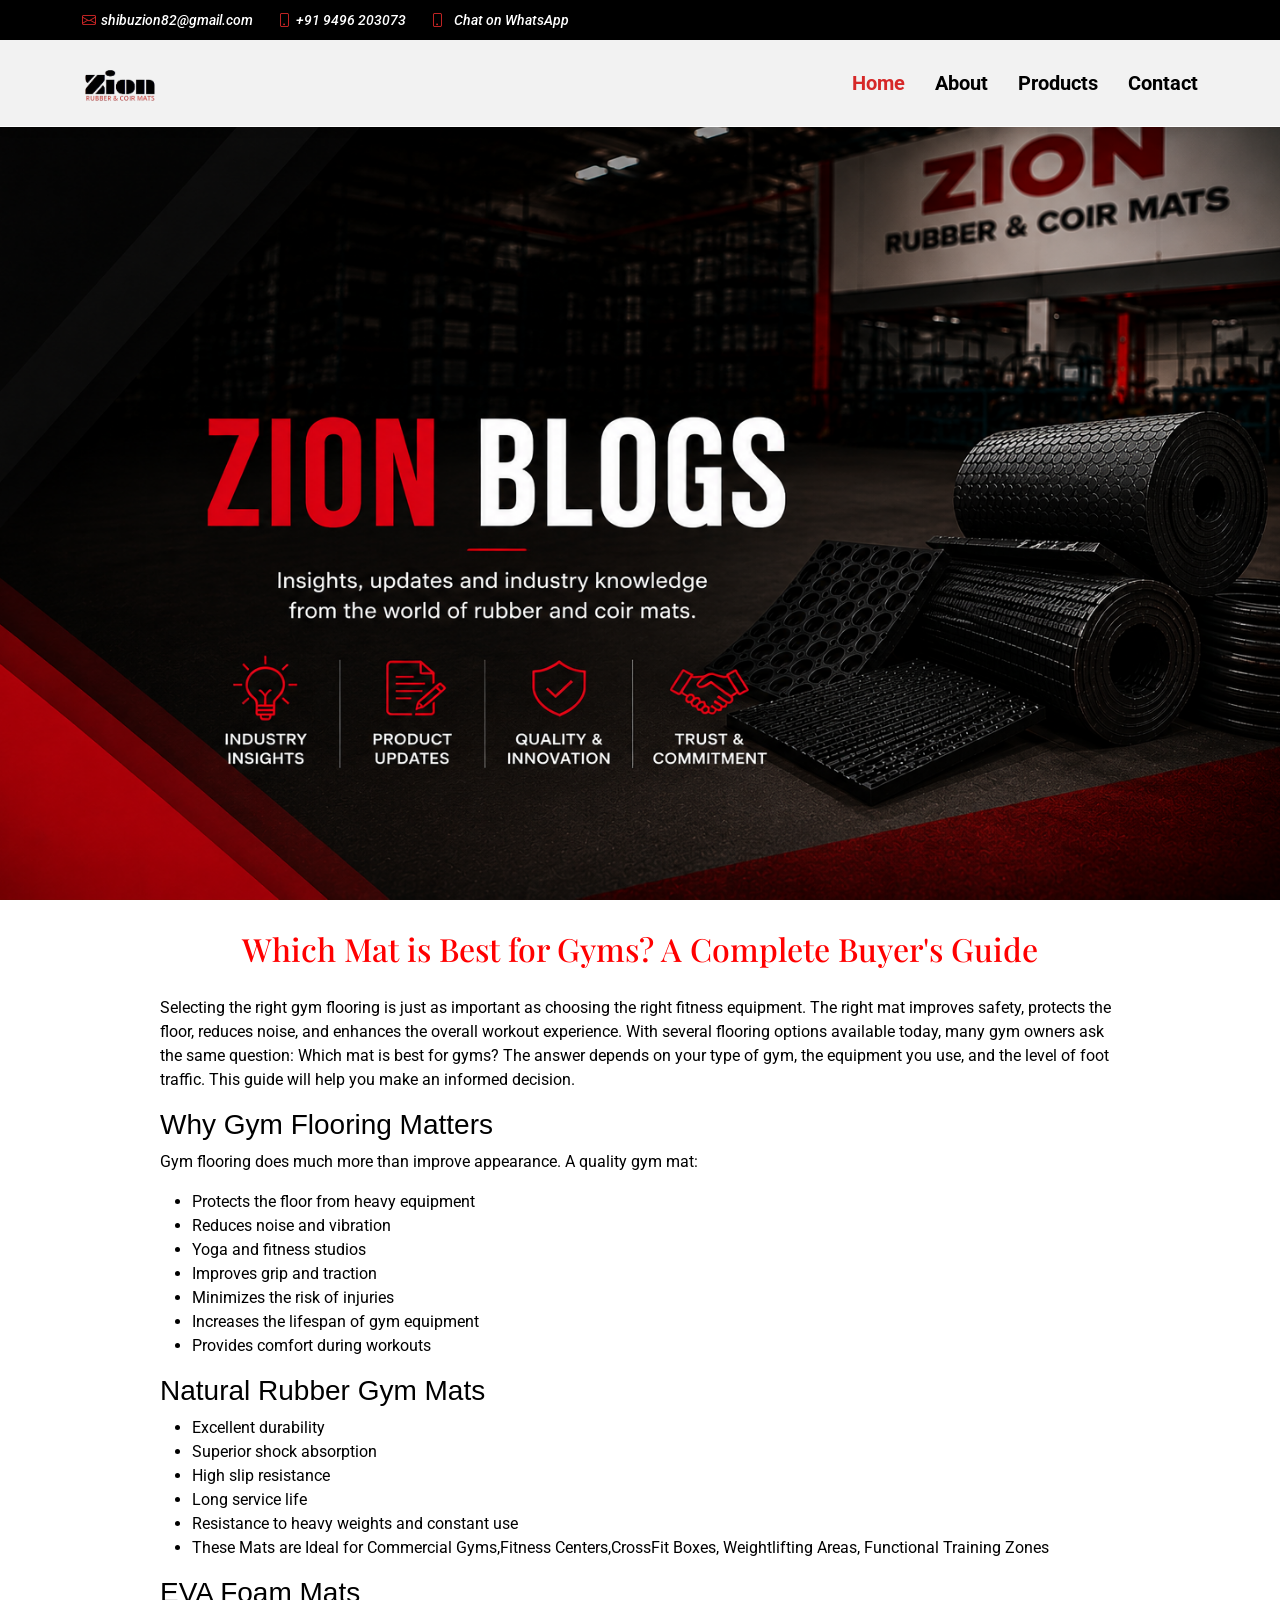
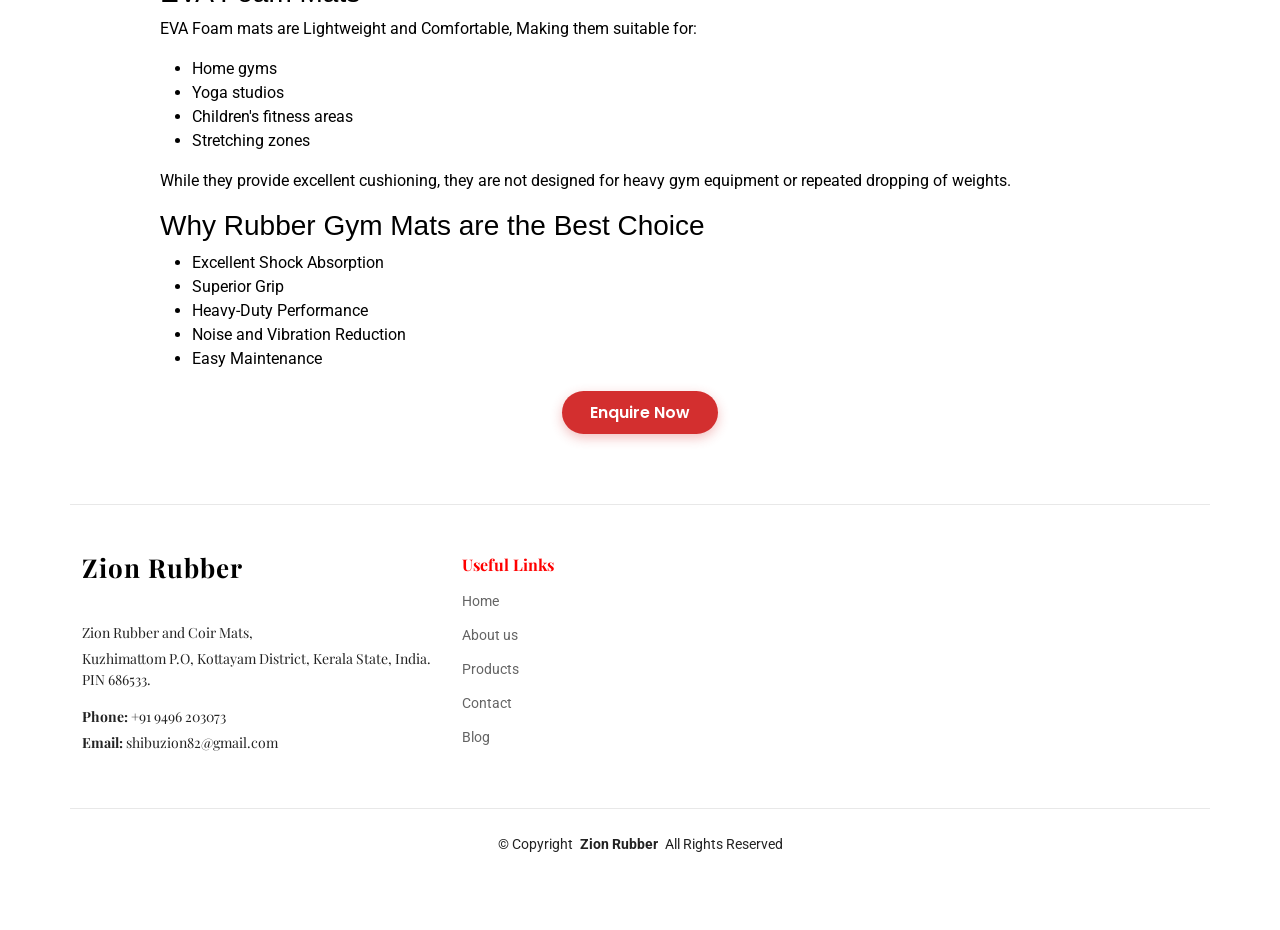
<file: zionrubber/whichmatforgym.html>
<!DOCTYPE html>
<html lang="en">

<head>
  <meta name="description" content="Zion Rubber is a leading manufacturer of rubber mats in Kottayam, Kerala, India. We supply gym mats, cow mats, industrial rubber flooring and export quality products worldwide.">
  <meta name="keywords" content="rubber mats Kerala, gym mats India, cow mats manufacturer, rubber flooring, industrial mats India, Quality Rubber Mats, Cheap Rubber Mats, Rubber Maps Kerala, Rubber Mats India">
  <meta name="description" content="Discover the best gym mats for commercial gyms, home gyms, and fitness centers. Compare rubber, EVA foam, and PVC flooring to choose the ideal gym flooring solution.">
  <meta charset="utf-8">
  <meta content="width=device-width, initial-scale=1.0" name="viewport">
  <title>Which Mat is Best for Gyms? The Complete Gym Flooring Guide</title>

  <!-- Favicons -->
  <link href="assets/img/favicon.png" rel="icon">
  <link href="assets/img/apple-touch-icon.png" rel="apple-touch-icon">

  <!-- Fonts -->
  <link href="https://fonts.googleapis.com" rel="preconnect">
  <link href="https://fonts.gstatic.com" rel="preconnect" crossorigin>
  <link href="https://fonts.googleapis.com/css2?family=Roboto:ital,wght@0,100;0,300;0,400;0,500;0,700;0,900;1,100;1,300;1,400;1,500;1,700;1,900&family=Poppins:ital,wght@0,100;0,200;0,300;0,400;0,500;0,600;0,700;0,800;0,900;1,100;1,200;1,300;1,400;1,500;1,600;1,700;1,800;1,900&family=Playfair+Display:ital,wght@0,400;0,500;0,600;0,700;0,800;0,900;1,400;1,500;1,600;1,700;1,800;1,900&display=swap" rel="stylesheet">

  <!-- Vendor CSS Files -->
  <link href="assets/vendor/bootstrap/css/bootstrap.min.css" rel="stylesheet">
  <link href="assets/vendor/bootstrap-icons/bootstrap-icons.css" rel="stylesheet">
  <link href="assets/vendor/aos/aos.css" rel="stylesheet">
  <link href="assets/vendor/glightbox/css/glightbox.min.css" rel="stylesheet">
  <link href="assets/vendor/swiper/swiper-bundle.min.css" rel="stylesheet">

  <!-- Main CSS File -->
     <link href="assets/css/style.css" rel="stylesheet">
  <link href="assets/css/productscss.css" rel="stylesheet">
  <link href="assets/css/theme.css" rel="stylesheet">
  <link href="assets/css/main.css" rel="stylesheet">
  <link href="assets/css/theme.css" rel="stylesheet">


</head>

<body class="index-page">

  <header id="header" class="header fixed-top">

    <div class="topbar d-flex align-items-center">
      <div class="container d-flex justify-content-center justify-content-md-between">
        <div class="contact-info d-flex align-items-center">
          <i class="bi bi-envelope d-flex align-items-center"><a href="shibuzion82@gmail.com">shibuzion82@gmail.com</a></i>
          <i class="bi bi-phone d-flex align-items-center ms-4"><span>+91 9496 203073</span></i>
          <i class="bi bi-phone d-flex align-items-center ms-4"><span><a href="https://wa.me/919496203073" target="_blank">Chat on WhatsApp</a></span></i>
        </div>
      </div>
    </div><!-- End Top Bar -->

    <div class="branding d-flex align-items-cente">

      <div class="container position-relative d-flex align-items-center justify-content-between">
        <a href="index.html" class="logo d-flex align-items-center me-auto me-xl-0">
          <!-- Uncomment the line below if you also wish to use an image logo -->
          <!-- <img src="assets/img/logo.png" alt=""> -->
          <h1 class="sitename"><img src="assets\img\main\zionlogo.png" alt=""></h1>
        </a>

        <nav id="navmenu" class="navmenu">
          <ul>
            <li><a href="index.html" class="active">Home<br></a></li>
            <li><a href="about.html"    >About</a></li>
            <li><a href="products.html">Products</a></li> 
            <li><a href="contact.html">Contact</a></li>
          </ul>
          <i class="mobile-nav-toggle d-xl-none bi bi-list"></i>
        </nav>


    </div>

  </header>

  <main class="main">

    <!-- Hero Section -->
    <section id="hero" class="hero section dark-background">
        <div class="">
      <picture>
        <source media="(max-width:768px)" srcset="assets\img\main\blogmobile.png">
         <img src="assets\img\main\bloglandin.png" alt="" data-aos="fade-in"></picture>
    </div>

      <div class="container">
        <div class="row">
          <div class="col-lg-8 d-flex flex-column align-items-center align-items-lg-start">
            <!--<h2 data-aos="fade-up" data-aos-delay="100">37 Years of <span>Quality and Trust.</span></h2>-->


        </div>
      </div>

    </section><!-- /Hero Section -->
<div class="blog" data-aos="fade-up">
       
      <!-- End Section Title -->

              <div class="blogcontainer">
                <div class="top">
                  <h2>Which Mat is Best for Gyms? A Complete Buyer's Guide</h2>
                </div>
                <div class="bottom">
                  <p>Selecting the right gym flooring is just as important as choosing the right fitness equipment. The right mat improves safety, protects the floor, reduces noise, and enhances the overall workout experience.

                        With several flooring options available today, many gym owners ask the same question: Which mat is best for gyms?

                        The answer depends on your type of gym, the equipment you use, and the level of foot traffic. This guide will help you make an informed decision.</p>
                  <h3><div class="h3">Why Gym Flooring Matters</div></h3>
                  <p>Gym flooring does much more than improve appearance. A quality gym mat:</p>
                  <div class="ul"><ul>
                      <li>Protects the floor from heavy equipment</li>
                      <li>Reduces noise and vibration</li>
                      <li>Yoga and fitness studios</li>
                      <li>Improves grip and traction</li>
                      <li>Minimizes the risk of injuries</li>
                      <li>Increases the lifespan of gym equipment</li>
                      <li>Provides comfort during workouts</li>
                     </ul>
                  </div>
                  <h3><div class="h3">Natural Rubber Gym Mats</div></h3>
                  
                  <div class="ul"><ul>
                      <li>Excellent durability</li>
                      <li>Superior shock absorption</li>
                      <li>High slip resistance</li>
                      <li>Long service life</li>
                      <li>Resistance to heavy weights and constant use</li>
                      <li>These Mats are Ideal for Commercial Gyms,Fitness Centers,CrossFit Boxes, Weightlifting Areas, Functional Training Zones</li>
                     </ul>
                  </div>
                  <h3><div class="h3">EVA Foam Mats</div></h3>
                  <p>EVA Foam mats are Lightweight and Comfortable, Making them suitable for:</p>
                  <div class="ul"><ul>
                      <li>Home gyms</li>
                      <li>Yoga studios</li>
                      <li>Children's fitness areas</li>
                      <li>Stretching zones</li>
                     </ul>
                  </div>
                  <p>While they provide excellent cushioning, they are not designed for heavy gym equipment or repeated dropping of weights.</p>
                  <h3><div class="h3">Why Rubber Gym Mats are the Best Choice</div></h3>
                  <div class="ul"><ul>
                      <li>Excellent Shock Absorption</li>
                      <li>Superior Grip</li>
                      <li>Heavy-Duty Performance</li>
                      <li>Noise and Vibration Reduction</li>
                      <li>Easy Maintenance</li>
                     </ul>
                  </div>
                <h2 align:center><a href="products.html"> <button class="red-btn">Enquire Now</button></a>

                  </div>
                </div>
            </div>
    
    

  <footer id="footer" class="footer">

    <div class="container footer-top">
      <div class="row gy-4">
        <div class="col-lg-4 col-md-6 footer-about">
          <a href="index.html" class="logo d-flex align-items-center">
            <span class="sitename">Zion Rubber</span>
          </a>
          <div class="footer-contact pt-3">
            <p>Zion Rubber and Coir Mats,</p>
            <p>Kuzhimattom P.O, Kottayam District, Kerala State, India. PIN 686533.</p>
            <p class="mt-3"><strong>Phone:</strong> <span>+91 9496 203073</span></p>
            <p><strong>Email:</strong> <span>shibuzion82@gmail.com</span></p>
          </div>

        </div>

        <div class="col-lg-2 col-md-3 footer-links">
          <h4>Useful Links</h4>
          <ul>
            <li><a href="index.html">Home</a></li>
            <li><a href="about.html">About us</a></li>
            <li><a href="products.html">Products</a></li>
            <li><a href="contact.html">Contact</a></li>
            <li><a href="blog.html">Blog</a></li>
          </ul>
        </div>

        
       

      </div>
    </div>

    <div class="container copyright text-center mt-4">
      <p>© <span>Copyright</span> <strong class="px-1 sitename">Zion Rubber</strong> <span>All Rights Reserved</span></p>
    </div>

  </footer>

  <!-- Scroll Top -->
  <a href="#" id="scroll-top" class="scroll-top d-flex align-items-center justify-content-center"><i class="bi bi-arrow-up-short"></i></a>

  <!-- Preloader -->
  <div id="preloader"></div>

  <!-- Vendor JS Files -->
  <script src="assets/vendor/bootstrap/js/bootstrap.bundle.min.js"></script>
  <script src="assets/vendor/php-email-form/validate.js"></script>
  <script src="assets/vendor/aos/aos.js"></script>
  <script src="assets/vendor/glightbox/js/glightbox.min.js"></script>
  <script src="assets/vendor/imagesloaded/imagesloaded.pkgd.min.js"></script>
  <script src="assets/vendor/isotope-layout/isotope.pkgd.min.js"></script>
  <script src="assets/vendor/swiper/swiper-bundle.min.js"></script>

  <!-- Main JS File -->
  <script src="assets/js/main.js"></script>

</body>

</html>
</file>
<file: zionrubber/assets/css/style.css>
.cont .card-item {

  padding: 70px 60px;
  transition: all ease-in-out 0.3s;
  height: 80%;
  position: relative;
  background: white;
  color: #222;
  border: 1px solid #eee;
  box-shadow: 0 10px 30px rgba(0,0,0,0.1);
}

.cont .card-item span {
  color: var(--accent-color);
  display: block;
  font-size: 28px;
  font-weight: 700;
}

.cont .card-item h4 {
  font-size: 24px;
  font-weight: 600;
  padding: 0;
  margin: 20px 0;
}



.cont .c-rd-item h4 a {
  color:#d62828;
}

a {
  color: white;
  text-decoration: none;
  transition: 0.3s;
}


.cont .c-rd-item a {
  color:#d62828;
}

.cont .card-item p {
  font-size: 15px;
  color:white;
  margin: 0;
  padding: 0;
}

.cont .card-item:hover {
  background:#d62828;
  padding: 30px 30px 70px 30px;
}

.cont .card-item:hover span,
.cont .card-item:hover h4 ,
.cont .card-item:hover p,
.cont .card-item:hover li,
.cont .card-item:hover a{
  color:white;
}

.custom-list {
  list-style: none;   /* remove default bullets */
  padding-left: 0;
}

.custom-list li {
  position: relative;
  padding-left: 30px;
}

.custom-list li::before {
  content: "";
  position: absolute;
  left: 0;
  top: 5px;
  width: 20px;
  height: 20px;
  background: url("whatsapp.png") no-repeat center;
  background-size: contain;
}

.custom-list-phone {
  list-style: none;   /* remove default bullets */
  padding-left: 0;
}

.custom-list-phone li {
  position: relative;
  padding-left: 30px;
}

.custom-list-phone li::before {
  content: "";
  position: absolute;
  left: 0;
  top: 5px;
  width: 20px;
  height: 20px;
  background: url("phone.png") no-repeat center;
  background-size: contain;
}
.custom-list-email {
  list-style: none;   /* remove default bullets */
  padding-left: 0;
}

.custom-list-email li {
  position: relative;
  padding-left: 30px;
}
.custom-list-email li::before {
  content: "";
  position: absolute;
  left: 0;
  top: 5px;
  width: 20px;
  height: 20px;
  background: url("gmail.png") no-repeat center;
  background-size: contain;
}
.custom-list-phone li::before {
  content: "";
  position: absolute;
  left: 0;
  top: 5px;
  width: 20px;
  height: 20px;
  background: url("phone.png") no-repeat center;
  background-size: contain;
}
.custom-list-emailus {
  list-style: none;   /* remove default bullets */
  padding-left: 0;
}

.custom-list-emailus li {
  position: relative;
  padding-left: 30px;
}
.custom-list-emailus li::before {
  content: "";
  position: absolute;
  left: 0;
  top: 5px;
  width: 20px;
  height: 20px;
  background: url("mail.png") no-repeat center;
  background-size: contain;
}
</file>
<file: zionrubber/assets/css/productscss.css>
.header {
  background-color: black;
  color: var(--default-color);
  transition: all 0.5s;
  z-index: 997;
  font-family: 'Roboto';
}
.header .topbar {
  height: 40px;
  padding: 0;
  font-size: 14px;
  transition: all 0.5s;
}

.header .topbar .contact-info i {
  font-style: 'Roboto';
  color: var(--accent-color);
  font-weight: 500;
}

.header .topbar .contact-info i a,
.header .topbar .contact-info i span {
  padding-left: 5px;
  color: white;
}


.herocont img {
  position: absolute;
  padding: top 20PX;;

  left: 0;
  width: 100%;
  height: 100%;
  object-fit: cover;   
  z-index: 0;
  inset: 0;
  display: block;
}
/* row layout */
/* row layout */
/* row layout */
.products-row {
  display:grid;
  grid-template-columns:repeat(auto-fit,minmax(400px,1fr));

  max-width:1400px;
  margin:auto;
  column-gap: 30px;
  row-gap: 160px;  
  margin-bottom: 20px;
}
.product-modal {
  pointer-events: auto;
}
/* product card */
.product-card {
  /*position: relative;
  width: 100%;
  height: 420px;
  max-width: 350px;
  overflow: visible;
  display:flex;
  flex-direction: column; 
  align-items: center;
  color: red;
  font-family: 'Poppins', sans-serif;
  border-radius: 12px ;  
  overflow: hidden;
  font-size: 21px;
  font-weight: bold;*/
  
  width:100%;
  max-width:350px;
  height:450px;

  margin:auto;

  display:flex;
  flex-direction:column;

  background:white;

  border-radius:12px;
  overflow:hidden;
 box-shadow: 0 8px 20px rgba(0,0,0,0.25);
  

  cursor:pointer;

 
}
.products-container {
  display: flex;
  flex-wrap: wrap;
  justify-content: center;
  gap: 30px;
}
.product-card p {
  margin-top: 0;
  margin-bottom: 10px;
  color: blue;

  align-items: center;
  height: 60px;
  display: flex;
  align-items: center;
  justify-content: center;

  text-align: center;
  padding: 10px;

  margin: 0;
  color: #111;

}
/*.product-card :hover  {
  transform: scale(1.03);
 filter: brightness(0.5);
}*/

/* image */
.product-card img {
  /*width: 100%;
  height: 300px;
  object-fit: cover;
  border-radius: 10px;
  margin-bottom: 30px;
  display: block;*/
  /* transition: transform 1.3s ease; */
    width:100%;
  height:300px;

  object-fit:cover;

  display:block;
}

.product-title{
  height:60px;

  display:flex;
  justify-content:center;
  align-items:center;

  font-size:20px;
  font-weight:700;

  margin:0;
  padding:10px;

  text-align:center;
}
.product-card:hover img {
  transform: scale(1.03);
  filter: brightness(0.5);
}

/* hidden panel */
.product-panel {
  position: absolute;
  right: -30px;

  bottom: 30px;

  width: 220px;


  color: white;

  padding: 20px;
  border-radius: 0;
  border-color:rgba(17, 17, 17, 0.75);
  box-shadow: 0 10px 25px rgba(0,0,0,0.3);
  opacity: 0;
  visibility: hidden;

  transform: translateX(20px);

  transition: all 1.03s ease;
 
}

/* show panel on hover 
.product-card:hover .product-panel {
  opacity: 1;
  visibility: visible;
  transform: translateX(0);
}
*/
/* image zoom */
/*.product-card:hover img {
  transform: scale(1.05);
}*/

/* heading */
.product-panel h3 {
  margin-top: 0;
  margin-bottom: 10px;
  color: red;
  font-size: 22px;

}

/* paragraph */
.product-panel p {
  margin: 0;
  line-height: 1.5;
  font-size: 15px;

}
/* modal background */
.product-modal {
  display: none;

  position: fixed;
  inset: 0;

  background: white(0,0,0,0.75);

  justify-content: center;
  align-items: center;

  z-index: 9999;
}

/* modal box */
.modal-content {
  width: 85%;
  max-width: 1000px;
   box-shadow: 0 8px 20px rgba(0,0,0,0.25);

  background:white;
  color: black ;
  border-color:red;

  border-radius: 15px;

  display: flex;              /* IMPORTANT */
  flex-direction: row;        /* images left, details right */

  align-items: center;
  gap: 40px;

  padding: 40px;

  position: relative;
}

/* images 
.modal-images {
  flex: 1;
  position: relative;
  display: flex;
  justify-content: center;
  align-items: center;
  
}

.modal-images img {
  width: 100%;
  max-height: 700px;

  object-fit: cover;
  border-radius: 14px;
}
*/
.carousel {
  position: relative;
  width: 100%;
  max-width: 500px;
}

.carousel-image {
  width: 100%;
  max-width: 500px;
  height: 400px;
  object-fit: cover;
  border-radius: 15px;
}

.carousel-btn {
  position: absolute;
  top: 50%;
  transform: translateY(-50%);

  background: rgba(0,0,0,0.6);
  color: white;

  border: none;
  padding: 10px 14px;

  cursor: pointer;
  border-radius: 50%;
}

.prev {
  left: 15px;
  z-index: 9999;
}

.next {
  right: 15px;
}
.modal-details h2 {
  color: red;
  margin-bottom: 20px;
}

.modal-details ul {
  padding-left: 20px;
}

.modal-details li {
  margin-bottom: 10px;
}

/* button */
.enquire-btn {
  /*display: inline-block;

  margin-top: 20px;
  padding: 12px 24px;
  font-size: 15px;

  background: red;
  color: white;

  text-decoration: none;
  border-radius: 8px;*/
    margin:auto auto 20px auto;

  background:#d71920;
  color:white;

  padding:10px 25px;
  border-radius:8px;

  font-weight:600;
}

/* close button */
.close-btn {
  position: absolute;
  top: 15px;
  right: 25px;
  z-index: 9999;

  font-size: 35px;
  cursor: pointer;
  
}
@media (max-width:768px){

.products-row{
    display:flex;
    flex-direction:column;
    gap:20px;
    width:100%;
    padding:0 15px;
}

}
@media (max-width: 768px) {

  .modal-content {
    width: 95%;
    max-width: 400px;
    max-height: 90vh;

    overflow-y: auto;

    display: flex;
    flex-direction: column;

    padding: 20px;
    gap: 20px;

    border-radius: 15px;
  }

  /* Image section on top */
  .modal-images {
    width: 100%;
    display: flex;
    justify-content: center;
  }

  .carousel {
    width: 100%;
    max-width: 100%;
  }

  .carousel-image {
    width: 100%;
    height: 250px;
    object-fit: cover;
    border-radius: 12px;
  }

  /* Details below image */
  .modal-details {
    width: 100%;
    text-align: center;
  }

  .modal-details h2 {
    font-size: 24px;
    margin-bottom: 15px;
  }

  .modal-details p {
    font-size: 15px;
    line-height: 1.6;
    margin-bottom: 15px;
  }

  .modal-details ul {
    padding-left: 0;
    list-style: none;
    text-align: left;
  }

  .modal-details li {
    padding: 8px 0;
    border-bottom: 1px solid #eee;
  }

  .enquire-btn {
    display: inline-block;
    width: 100%;
    text-align: center;
    margin-top: 20px;
    /*margin:auto auto 20px auto;*/
  }

  .close-btn {
    top: 10px;
    right: 15px;
    font-size: 30px;
  }
}
</file>
<file: zionrubber/assets/css/theme.css>
.product-modal .modal-content,
.herocont .card-item,
.why-us .card-item {
  background: white;
  color: #222;
  border: 1px solid #eee;
  box-shadow: 0 10px 30px rgba(0,0,0,0.1);
}
:root { 
  --background-color: #ffffff;   /* Main white background */
  
  --default-color: #222222;      /* Normal text color */
  
  --heading-color: #000000;      /* Headings */
  
  --accent-color: #d62828;       /* Logo red accent */
  
  --surface-color: #f5f5f5;      /* Cards / boxes */
  
  --contrast-color: #ffffff;     /* Text on buttons */
}
:root {
  --nav-color: #000000;
  --nav-hover-color: #d62828;

  --nav-mobile-background-color: #ffffff;

  --nav-dropdown-background-color: #ffffff;

  --nav-dropdown-color: #000000;

  --nav-dropdown-hover-color: #d62828;
}
.dark-background {
  --background-color: #ffffff;
  --default-color: #222222;
  --heading-color: #000000;
  --surface-color: #f5f5f5;
  --contrast-color: #ffffff;
}
.header {
  --background-color: rgba(255,255,255,0.95);
  color: #000;
  box-shadow: 0 2px 10px rgba(0,0,0,0.08);
}
.hero .cta-btn,
.moreproductbtn,
.contact .php-email-form button[type=submit] {
  background: #d62828;
  border: 2px solid #d62828;
  color: white;
}

.hero .cta-btn:hover,
.moreproductbtn:hover,
.contact .php-email-form button[type=submit]:hover {
  background: #000;
  border-color: #000;
}
.product-modal .modal-content,
.herocont .card-item,
.why-us .card-item {
  background: white;
  color: #222;
  border: 1px solid #eee;
  box-shadow: 0 10px 30px rgba(0,0,0,0.1);
}
.section-title p {
  color: #d62828;
}
a {
  color: #d62828;
}

a:hover {
  color: #000;
}
.modal-content {
  background: white;
  color: #222;
  border-radius: 20px;
}

.modal-details h2 {
  color: #d62828;
}

.close-btn {
  color: #000;
}

.close-btn:hover {
  color: #d62828;
}
  .navmenu a,
  .navmenu a:focus {
    color: black;
    padding: 18px 15px;
    font-size: 20px;
    font-family: 'Roboto';
    font-weight: 700  ;
    display: flex;
    align-items: center;
    justify-content: space-between;
    white-space: nowrap;
    transition: 0.3s;
  }


.aboutcontainer {
    display: flex;
    margin: 10%;
}
.left .imgg{
      border: 6px solid
 color-mix(in srgb, var(--default-color), transparent 80%);
  height:600px;
  width:600px;

     
}
.left,
.right {
    flex: 1;   /* Equal width */
    padding: 20px;
}
@media (max-width: 768px) { 
    /*.hero .img{
      width: 720px;
      height: 556px;
    }*/
    .left .imgg{
    width: 100%;
    height: auto;
    display: block;

     
}
    .aboutcontainer {
        flex-direction: column;
        margin: 30px 20px;
        text-align: center;
        gap: 20px;
    }

    .left,
    .right {
        width: 100%;
        padding: 0;
    }

    /*.left img {
        max-width: 100%;
        margin: 0 auto;
    }*/

    .right h2 {
        margin-top: 20px;
        font-size: 28px;
        text-align: left;
    }

    .right p {
        font-size: 16px;
        /*line-height:;*/
        text-align: left;

    }

  }
  .blog{

      margin: 10px 120px;

      gap: 20px;

  
  }
  .blogh2{
    color:#000;
     margin-bottom: 20px;
     font-family: 'Trebuchet MS', 'Lucida Sans Unicode', 'Lucida Grande', 'Lucida Sans', Arial, sans-serif;
     text-align: left;
     
  }
  .blogh2:hover{
    color:red;
  }
  .blogheading{
    color:red;
    font-size: 30px;
    font-family: 'Franklin Gothic Medium', 'Arial Narrow', Arial, sans-serif;
  }
  .blogcontainer{
       flex-direction: row;
        margin: 30px 20px;
        text-align: center;
        gap: 20px;
  }

  .blogheadi
.top,
.bottom {
    flex: 1;   /* Equal width */
    padding: 20px;
    text-align: left;
    color: black;
}
.blogcontainer .ul{
  text-align: left;
}
.blogcontainer .h3{
  color:#000000;
  font-family: 'Trebuchet MS', 'Lucida Sans Unicode', 'Lucida Grande', 'Lucida Sans', Arial, sans-serif;
}
.contactmobile{
      width:100%;
  height:300px;

  object-fit:cover;

  display:block;

}
.pmenu {
  background-color: color-mix(in srgb, var(--background-color) 90%, white 5%);
}

.pmenu .pmenu-filters {
  padding: 0;
  margin: 0 auto;
  list-style: none;
  text-align: center;
  border-radius: 50px;
}

.pmenu .pmenu-filters li {
  color: var(--default-color);
  margin-bottom: 10px;
  cursor: pointer;
  display: inline-block;
  padding: 8px 12px 10px 12px;
  font-size: 16px;
  font-weight: 500;
  line-height: 1;
  transition: all ease-in-out 0.3s;
  font-family: var(--heading-font);
}

.pmenu .pmenu-filters li:hover,
.pmenu .pmenu-filters li.filter-active {
  color: var(--accent-color);
}

.pmenu .pmenu-filters li:last-child {
  margin-right: 0;
}

.pmenu .pmenu-item {
  margin-top: 50px;
  position: relative;
}

.pmenu .pmenu-img {
  width:500px;

  float: left;
  border: 8px solid color-mix(in srgb, var(--default-color), transparent 90%);
}

.pmenu .pmenu-content {
  margin-left: 95px;
  overflow: hidden;
  display: flex;
  justify-content: space-between;
  position: relative;
}

.pmenu .pmenu-content::after {
  /*content: "......................................................................" "...................................................................." "....................................................................";*/  
  position: absolute;
  left: 20px;
  right: 0;
  top: -4px;
  z-index: 1;
  color: color-mix(in srgb, var(--default-color), transparent 60%);
  font-family: Arial, "Helvetica Neue", Helvetica, sans-serif;
}

.pmenu .pmenu-content a {
  color: var(--heading-color);
  background: var(--background-color);
  padding-right: 10px;
  position: relative;
  z-index: 3;
  font-weight: 700;
  transition: 0.3s;
}

.pmenu .pmenu-content a:hover {
  color: var(--accent-color);
}

.pmenu .pmenu-content span {
  background: var(--background-color);
  color: var(--accent-color);
  position: relative;
  z-index: 3;
  padding: 0 10px;
  font-weight: 600;
}

.pmenu .pmenu-ingredients {
  margin-left: 95px;
  font-style: italic;
  font-size: 14px;
  font-family: var(--nav-font);
  color: color-mix(in srgb, var(--default-color), transparent 50%);
}
@media (max-width: 768px) {

  .pmenu .pmenu-item {
    background: #fff;
    border-radius: 15px;
    padding: 20px;
    margin: 20px 15px;
    box-shadow: 0 5px 15px rgba(0,0,0,.1);
  }
   .pmenu .pmenu-img {
    width: 100%;
    max-width: 320px;
    float: none;
    display: block;
    margin: 0 auto 20px;
    border: 6px solid color-mix(in srgb, var(--default-color), transparent 90%);
  }

  .pmenu .pmenu-content,
  .pmenu .pmenu-ingredients {
    margin-left: 0;
    width: 100%;
  }

  .pmenu .pmenu-content {
    display: block;
    text-align: center;
  }

  /* Remove dotted line on phones */
  .pmenu .pmenu-content::after {
    display: none;
  }

  .pmenu .pmenu-content a {
    display: block;
    font-size: 20px;
    margin-bottom: 8px;
    padding-right: 0;
  }

  .pmenu .pmenu-content span {
    display: block;
    margin-bottom: 10px;
    padding: 0;
  }

  .pmenu .pmenu-ingredients {
    text-align: center;
    font-size: 15px;
    margin-top: 8px;
  }

  .pmenu .pmenu-filters li {
    font-size: 14px;
    padding: 8px 10px;
  }
    .pmenu{
    display:flex;
    flex-direction:column;
    gap:20px;
    width:100%;
    padding:0 15px;
    padding-right: 15%;
  }
}
.herocont picture,
.herocont img {
    width: 100%;
    display: block;
}

.herocont img {
    width: 100%;
    height: auto;
}

@media (max-width: 768px) {
  .swiper-slide img {
    align-items: center;
  }
}
.swiper-slide {
  /*height: 150px;*/
  display: flex;
  justify-content: center;
  align-items: center;
}
@media (max-width: 768px){
  .blog{
  display: flex;
  justify-content: center;
  align-items: center;
  }
}
</file>
<file: zionrubber/assets/css/main.css>
/**
* Template Name: Restaurantly
* Template URL: https://bootstrapmade.com/restaurantly-restaurant-template/
* Updated: Aug 07 2024 with Bootstrap v5.3.3
* Author: BootstrapMade.com
* License: https://bootstrapmade.com/license/
*/

/*--------------------------------------------------------------
# Font & Color Variables
# Help: https://bootstrapmade.com/color-system/
--------------------------------------------------------------*/
/* Fonts */
:root {
  --default-font: "Roboto",  system-ui, -apple-system, "Segoe UI", Roboto, "Helvetica Neue", Arial, "Noto Sans", "Liberation Sans", sans-serif, "Apple Color Emoji", "Segoe UI Emoji", "Segoe UI Symbol", "Noto Color Emoji";
  --heading-font: "Playfair Display",  sans-serif;
  --nav-font: "Poppins",  sans-serif;
}

/* Global Colors - The following color variables are used throughout the website. Updating them here will change the color scheme of the entire website */
:root { 
  --background-color: #0c0b09; 
  --default-color: rgba(255, 255, 255, 0.7); /* Default color used for the majority of the text content across the entire website */
  --heading-color: #ffffff; /* Color for headings, subheadings and title throughout the website */
  --accent-color: #cda45e; /* Accent color that represents your brand on the website. It's used for buttons, links, and other elements that need to stand out */
  --surface-color: #29261f; /* The surface color is used as a background of boxed elements within sections, such as cards, icon boxes, or other elements that require a visual separation from the global background. */
  --contrast-color: #0c0b09; /* Contrast color for text, ensuring readability against backgrounds of accent, heading, or default colors. */
}

/* Nav Menu Colors - The following color variables are used specifically for the navigation menu. They are separate from the global colors to allow for more customization options */
:root {
  --nav-color: black;/* The default color of the main navmenu links */
  --nav-hover-color:#cda45e; /* Applied to main navmenu links when they are hovered over or active */
  --nav-mobile-background-color: #29261f; /* Used as the background color for mobile navigation menu */
  --nav-dropdown-background-color: #29261f; /* Used as the background color for dropdown items that appear when hovering over primary navigation items */
  --nav-dropdown-color: #ffffff; /* Used for navigation links of the dropdown items in the navigation menu. */
  --nav-dropdown-hover-color: #cda45e; /* Similar to --nav-hover-color, this color is applied to dropdown navigation links when they are hovered over. */
}

/* Color Presets - These classes override global colors when applied to any section or element, providing reuse of the sam color scheme. */

.light-background {
  --background-color: #29261f;
  --surface-color: #464135;
}

.dark-background {
  --background-color: #000000;
  --default-color: #ffffff;
  --heading-color: #ffffff;
  --surface-color: #1a1a1a;
  --contrast-color: #ffffff;
}

/* Smooth scroll */
:root {
  scroll-behavior: smooth;
}

/*--------------------------------------------------------------
# General Styling & Shared Classes
--------------------------------------------------------------*/
body {
  color: var(--default-color);
  background-color: var(--background-color);
  font-family: var(--default-font);
}

a {
  color: var(--accent-color);
  text-decoration: none;
  transition: 0.3s;
}

a:hover {
  color: color-mix(in srgb, var(--accent-color), transparent 25%);
  text-decoration: none;
}

h1,
h2,
h3,
h4,
h5,
h6 {
  color: red;
  font-family: var(--heading-font);
}

/* PHP Email Form Messages
------------------------------*/
.php-email-form .error-message {
  display: none;
  background: #df1529;
  color: #ffffff;
  text-align: left;
  padding: 15px;
  margin-bottom: 24px;
  font-weight: 600;
}

.php-email-form .sent-message {
  display: none;
  color: #ffffff;
  background: #059652;
  text-align: center;
  padding: 15px;
  margin-bottom: 24px;
  font-weight: 600;
}

.php-email-form .loading {
  display: none;
  background: var(--surface-color);
  text-align: center;
  padding: 15px;
  margin-bottom: 24px;
}

.php-email-form .loading:before {
  content: "";
  display: inline-block;
  border-radius: 50%;
  width: 24px;
  height: 24px;
  margin: 0 10px -6px 0;
  border: 3px solid var(--accent-color);
  border-top-color: var(--surface-color);
  animation: php-email-form-loading 1s linear infinite;
}

@keyframes php-email-form-loading {
  0% {
    transform: rotate(0deg);
  }

  100% {
    transform: rotate(360deg);
  }
}

/* Pulsating Play Button
------------------------------*/
.pulsating-play-btn {
  width: 94px;
  height: 94px;
  background: radial-gradient(var(--accent-color) 50%, color-mix(in srgb, var(--accent-color), transparent 75%) 52%);
  border-radius: 50%;
  display: block;
  position: relative;
  overflow: hidden;
}

.pulsating-play-btn:before {
  content: "";
  position: absolute;
  width: 120px;
  height: 120px;
  animation-delay: 0s;
  animation: pulsate-play-btn 2s;
  animation-direction: forwards;
  animation-iteration-count: infinite;
  animation-timing-function: steps;
  opacity: 1;
  border-radius: 50%;
  border: 5px solid color-mix(in srgb, var(--accent-color), transparent 30%);
  top: -15%;
  left: -15%;
  background: rgba(198, 16, 0, 0);
}

.pulsating-play-btn:after {
  content: "";
  position: absolute;
  left: 50%;
  top: 50%;
  transform: translateX(-40%) translateY(-50%);
  width: 0;
  height: 0;
  border-top: 10px solid transparent;
  border-bottom: 10px solid transparent;
  border-left: 15px solid #fff;
  z-index: 100;
  transition: all 400ms cubic-bezier(0.55, 0.055, 0.675, 0.19);
}

.pulsating-play-btn:hover:before {
  content: "";
  position: absolute;
  left: 50%;
  top: 50%;
  transform: translateX(-40%) translateY(-50%);
  width: 0;
  height: 0;
  border: none;
  border-top: 10px solid transparent;
  border-bottom: 10px solid transparent;
  border-left: 15px solid #fff;
  z-index: 200;
  animation: none;
  border-radius: 0;
}

.pulsating-play-btn:hover:after {
  border-left: 15px solid var(--accent-color);
  transform: scale(20);
}

@keyframes pulsate-play-btn {
  0% {
    transform: scale(0.6, 0.6);
    opacity: 1;
  }

  100% {
    transform: scale(1, 1);
    opacity: 0;
  }
}

/*--------------------------------------------------------------
# Global Header
--------------------------------------------------------------*/
.header {
  --background-color:white;
  color: var(--default-color);
  transition: all 0.5s;
  z-index: 997;
  /*height: 130px; /* Adjust to your actual header height */
}

.header .topbar {
  height: 40px;
  padding: 0;
  font-size: 14px;
  transition: all 0.5s;
}

.header .topbar .contact-info i {
  font-style: 'Roboto';
  color: var(--accent-color);
  font-weight: 500;
}

.header .topbar .contact-info i a,
.header .topbar .contact-info i span {
  padding-left: 5px;
  color: white;
}

@media (max-width: 575px) {

  .header .topbar .contact-info i a,
  .header .topbar .contact-info i span {
    font-size: 13px;
  }
}

.header .topbar .contact-info i a {
  line-height: 0;
  transition: 0.3s;
}

.header .topbar .contact-info i a:hover {
  color: var(--accent-color);
  text-decoration: underline;
}

.header .topbar .languages ul {
  display: flex;
  flex-wrap: wrap;
  list-style: none;
  padding: 0;
  margin: 0;
  color: var(--accent-color);
}

.header .topbar .languages ul a {
  color: var(--default-color);
}

.header .topbar .languages ul a:hover {
  color: var(--accent-color);
}

.header .topbar .languages ul li+li {
  padding-left: 10px;
}

.header .topbar .languages ul li+li::before {
  display: inline-block;
  padding-right: 10px;
  color: color-mix(in srgb, var(--default-color), transparent 10%);
  content: "/";
}

.header .branding {
  background-color: var(--background-color);
  min-height: 60px;
  padding: 10px 0;
  transition: 0.3s;
  border-bottom: 1px solid var(--background-color);
}

.header .logo {
  line-height: 1;
}

.header .logo img {
  max-height: 36px;
  margin-right: 1px;
}

.header .logo h1 {
  font-size: 30px;
  margin: 0;
  font-weight: 700;
  color: var(--heading-color);
}

.header .btn-book-a-table,
.header .btn-book-a-table:focus {
  color: var(--default-color);
  border: 2px solid var(--accent-color);
  text-transform: uppercase;
  font-size: 14px;
  padding: 6px 24px;
  margin: 0 5px 0 30px;
  border-radius: 50px;
  transition: 0.3s;
}

.header .btn-book-a-table:hover,
.header .btn-book-a-table:focus:hover {
  color: var(--default-color);
  background: var(--accent-color);
}

.scrolled .header .topbar {
  height: 0;
  visibility: hidden;
  overflow: hidden;
}

.scrolled .header .branding {
  border-color: color-mix(in srgb, var(--accent-color), transparent 80%);
}

/* Global Header on Scroll
------------------------------*/
.scrolled .header {
  --background-color:white;
}

/*--------------------------------------------------------------
# Navigation Menu
--------------------------------------------------------------*/
/* Navmenu - Desktop */
@media (min-width: 1200px) {
  .navmenu {
    padding: 0;
  }

  .navmenu ul {
    margin: 0;
    padding: 0;
    display: flex;
    list-style: none;
    align-items: center;
  }
  .herocont {
  margin-top: 80px;
  }
  .navmenu li {
    position: relative;
  }

  .navmenu a,
  .navmenu a:focus {
    color: var(--nav-color);
    padding: 18px 15px;
    font-size: 24px;
    font-family: 'Roboto';
    font-weight: 700  ;
    display: flex;
    align-items: center;
    justify-content: space-between;
    white-space: nowrap;
    transition: 0.3s;
  }

  .navmenu a i,
  .navmenu a:focus i {
    font-size: 12px;
    line-height: 0;
    margin-left: 5px;
    transition: 0.3s;
  }

  .navmenu li:last-child a {
    padding-right: 0;
  }

  .navmenu li:hover>a,
  .navmenu .active,
  .navmenu .active:focus {
    color: var(--nav-hover-color);
  }

  .navmenu .dropdown ul {
    margin: 0;
    padding: 10px 0;
    background: var(--nav-dropdown-background-color);
    display: block;
    position: absolute;
    visibility: hidden;
    left: 14px;
    top: 130%;
    opacity: 0;
    transition: 0.3s;
    border-radius: 4px;
    z-index: 99;
  }

  .navmenu .dropdown ul li {
    min-width: 200px;
  }

  .navmenu .dropdown ul a {
    padding: 10px 20px;
    font-size: 15px;
    text-transform: none;
    color: var(--nav-dropdown-color);
  }

  .navmenu .dropdown ul a i {
    font-size: 12px;
  }

  .navmenu .dropdown ul a:hover,
  .navmenu .dropdown ul .active:hover,
  .navmenu .dropdown ul li:hover>a {
    color: var(--nav-dropdown-hover-color);
  }

  .navmenu .dropdown:hover>ul {
    opacity: 1;
    top: 100%;
    visibility: visible;
  }

  .navmenu .dropdown .dropdown ul {
    top: 0;
    left: -90%;
    visibility: hidden;
  }

  .navmenu .dropdown .dropdown:hover>ul {
    opacity: 1;
    top: 0;
    left: -100%;
    visibility: visible;
  }
}

/* Navmenu - Mobile */
@media (max-width: 1199px) {
  .mobile-nav-toggle {
    color: var(--nav-color);
    font-size: 28px;
    line-height: 0;
    margin-right: 10px;
    cursor: pointer;
    transition: color 0.3s;
  }

  .navmenu {
    padding: 0;
    z-index: 9997;
  }

  .navmenu ul {
    display: none;
    list-style: none;
    position: absolute;
    inset: 60px 20px 20px 20px;
    padding: 10px 0;
    margin: 0;
    border-radius: 6px;
    background-color: var(--nav-mobile-background-color);
    border: 1px solid color-mix(in srgb, var(--default-color), transparent 90%);
    overflow-y: auto;
    transition: 0.3s;
    z-index: 9998;
  }

  .navmenu a,
  .navmenu a:focus {
    color: var(--nav-dropdown-color);
    padding: 10px 20px;
    font-family: var(--nav-font);
    font-size: 17px;
    font-weight: 500;
    display: flex;
    align-items: center;
    justify-content: space-between;
    white-space: nowrap;
    transition: 0.3s;
  }

  .navmenu a i,
  .navmenu a:focus i {
    font-size: 12px;
    line-height: 0;
    margin-left: 5px;
    width: 30px;
    height: 30px;
    display: flex;
    align-items: center;
    justify-content: center;
    border-radius: 50%;
    transition: 0.3s;
    background-color: color-mix(in srgb, var(--accent-color), transparent 90%);
  }

  .navmenu a i:hover,
  .navmenu a:focus i:hover {
    background-color: var(--accent-color);
    color: var(--contrast-color);
  }

  .navmenu a:hover,
  .navmenu .active,
  .navmenu .active:focus {
    color: var(--nav-dropdown-hover-color);
  }

  .navmenu .active i,
  .navmenu .active:focus i {
    background-color: var(--accent-color);
    color: var(--contrast-color);
    transform: rotate(180deg);
  }

  .navmenu .dropdown ul {
    position: static;
    display: none;
    z-index: 99;
    padding: 10px 0;
    margin: 10px 20px;
    background-color: var(--nav-dropdown-background-color);
    border: 1px solid color-mix(in srgb, var(--default-color), transparent 90%);
    box-shadow: none;
    transition: all 0.5s ease-in-out;
  }

  .navmenu .dropdown ul ul {
    background-color: rgba(33, 37, 41, 0.1);
  }

  .navmenu .dropdown>.dropdown-active {
    display: block;
    background-color: rgba(33, 37, 41, 0.03);
  }

  .mobile-nav-active {
    overflow: hidden;
  }

  .mobile-nav-active .mobile-nav-toggle {
    color: #fff;
    position: absolute;
    font-size: 32px;
    top: 15px;
    right: 15px;
    margin-right: 0;
    z-index: 9999;
  }

  .mobile-nav-active .navmenu {
    position: fixed;
    overflow: hidden;
    inset: 0;
    background: rgba(33, 37, 41, 0.8);
    transition: 0.3s;
  }

  .mobile-nav-active .navmenu>ul {
    display: block;
  }
}

/*--------------------------------------------------------------
# Global Footer
--------------------------------------------------------------*/
.footer {
  color: var(--default-color);
  background-color: var(--background-color);
  font-size: 14px;
  padding-bottom: 50px;
  position: relative;
}

.footer .footer-top {
  padding-top: 50px;
  border-top: 1px solid color-mix(in srgb, var(--default-color), transparent 90%);
}

.footer .footer-about .logo {
  line-height: 1;
  margin-bottom: 25px;
}

.footer .footer-about .logo img {
  max-height: 40px;
  margin-right: 6px;
}

.footer .footer-about .logo span {
  font-size: 26px;
  font-weight: 700;
  letter-spacing: 1px;
  font-family: var(--heading-font);
  color: var(--heading-color);
}

.footer .footer-about p {
  font-size: 14px;
  font-family: var(--heading-font);
}

.footer .social-links a {
  display: flex;
  align-items: center;
 
  width: 40px;
  height: 40px;
  border-radius: 50%;
  border: 1px solid color-mix(in srgb, var(--default-color), transparent 50%);
  font-size: 16px;
  color: color-mix(in srgb, var(--default-color), transparent 30%);
  margin-right: 10px;
  transition: 0.3s;
}

.footer .social-links a:hover {
  color: var(--accent-color);
  border-color: var(--accent-color);
}

.footer h4 {
  font-size: 16px;
  font-weight: bold;
  position: relative;
  padding-bottom: 12px;
}

.footer .footer-links {
  margin-bottom: 30px;
}

.footer .footer-links ul {
  list-style: none;
  padding: 0;
  margin: 0;
}

.footer .footer-links ul i {
  padding-right: 2px;
  font-size: 12px;
  line-height: 0;
}

.footer .footer-links ul li {
  padding: 10px 0;
  display: flex;
  align-items: center;
}

.footer .footer-links ul li:first-child {
  padding-top: 0;
}

.footer .footer-links ul a {
  color: color-mix(in srgb, var(--default-color), transparent 30%);
  display: inline-block;
  line-height: 1;
}

.footer .footer-links ul a:hover {
  color: var(--accent-color);
}

.footer .footer-contact p {
  margin-bottom: 5px;
}

.footer .footer-newsletter .newsletter-form {
  margin-top: 30px;
  margin-bottom: 15px;
  padding: 6px 8px;
  position: relative;
  border-radius: 4px;
  border: 1px solid color-mix(in srgb, var(--default-color), transparent 80%);
  display: flex;
  background-color: var(--background-color);
  transition: 0.3s;
}

.footer .footer-newsletter .newsletter-form:focus-within {
  border-color: var(--accent-color);
}

.footer .footer-newsletter .newsletter-form input[type=email] {
  border: 0;
  padding: 4px;
  width: 100%;
  background-color: var(--background-color);
  color: var(--default-color);
}

.footer .footer-newsletter .newsletter-form input[type=email]:focus-visible {
  outline: none;
}

.footer .footer-newsletter .newsletter-form input[type=submit] {
  border: 0;
  font-size: 16px;
  padding: 0 20px;
  margin: -7px -8px -7px 0;
  background: var(--accent-color);
  color: var(--contrast-color);
  transition: 0.3s;
  border-radius: 0 4px 4px 0;
}

.footer .footer-newsletter .newsletter-form input[type=submit]:hover {
  background: color-mix(in srgb, var(--accent-color), transparent 20%);
}

.footer .copyright {
  padding-top: 25px;
  padding-bottom: 25px;
  border-top: 1px solid color-mix(in srgb, var(--default-color), transparent 90%);
}

.footer .copyright p {
  margin-bottom: 0;
}

.footer .credits {
  margin-top: 6px;
  font-size: 13px;
}

/*--------------------------------------------------------------
# Preloader
--------------------------------------------------------------*/
#preloader {
  position: fixed;
  inset: 0;
  z-index: 999999;
  overflow: hidden;
  background: var(--background-color);
  transition: all 0.6s ease-out;
}

#preloader:before {
  content: "";
  position: fixed;
  top: calc(50% - 30px);
  left: calc(50% - 30px);
  border: 6px solid #ffffff;
  border-color: var(--accent-color) transparent var(--accent-color) transparent;
  border-radius: 50%;
  width: 60px;
  height: 60px;
  animation: animate-preloader 1.5s linear infinite;
}

@keyframes animate-preloader {
  0% {
    transform: rotate(0deg);
  }

  100% {
    transform: rotate(360deg);
  }
}

/*--------------------------------------------------------------
# Scroll Top Button
--------------------------------------------------------------*/
.scroll-top {
  position: fixed;
  visibility: hidden;
  opacity: 0;
  right: 15px;
  bottom: 15px;
  z-index: 99999;
  background-color: var(--accent-color);
  width: 40px;
  height: 40px;
  border-radius: 4px;
  transition: all 0.4s;
}

.scroll-top i {
  font-size: 24px;
  color: var(--contrast-color);
  line-height: 0;
}

.scroll-top:hover {
  background-color: color-mix(in srgb, var(--accent-color), transparent 20%);
  color: var(--contrast-color);
}

.scroll-top.active {
  visibility: visible;
  opacity: 1;
}

/*--------------------------------------------------------------
# Disable aos animation delay on mobile devices
--------------------------------------------------------------*/
@media screen and (max-width: 768px) {
  [data-aos-delay] {
    transition-delay: 0 !important;
  }
}

/*--------------------------------------------------------------
# Global Page Titles & Breadcrumbs
--------------------------------------------------------------*/
.page-title {
  color: var(--default-color);
  background-color: var(--background-color);
  background-size: cover;
  background-position: center;
  background-repeat: no-repeat;
  padding: 160px 0 80px 0;
  text-align: center;
  position: relative;
}

.page-title:before {
  content: "";
  background-color: color-mix(in srgb, var(--background-color), transparent 30%);
  position: absolute;
  inset: 0;
}

.page-title h1 {
  font-size: 42px;
  font-weight: 700;
  margin-bottom: 10px;
}

.page-title .breadcrumbs ol {
  display: flex;
  flex-wrap: wrap;
  list-style: none;
  justify-content: center;
  padding: 0;
  margin: 0;
  font-size: 16px;
  font-weight: 400;
}

.page-title .breadcrumbs ol li+li {
  padding-left: 10px;
}

.page-title .breadcrumbs ol li+li::before {
  content: "/";
  display: inline-block;
  padding-right: 10px;
  color: color-mix(in srgb, var(--default-color), transparent 50%);
}

/*--------------------------------------------------------------
# Global Sections
--------------------------------------------------------------*/
section,
.section {
  color: var(--default-color);
  background-color: var(--background-color);
  padding: 60px 0;
  scroll-margin-top: 77px;
  overflow: clip;
}

@media (max-width: 1199px) {

  section,
  .section {
    scroll-margin-top: 60px;
  }
}

/*--------------------------------------------------------------
# Global Section Titles
--------------------------------------------------------------*/
.section-title {
  padding-bottom: 60px;
  position: relative;
}

.section-title h2 {
  font-size: 14px;
  font-weight: 500;
  padding: 0;
  line-height: 1px;
  margin: 0;
  letter-spacing: 1.5px;
  text-transform: uppercase;
  color: color-mix(in srgb, var(--default-color), transparent 30%);
  position: relative;
}

.section-title h2::after {
  content: "";
  width: 120px;
  height: 1px;
  display: inline-block;
  background: var(--accent-color);
  margin: 4px 10px;
}

.section-title p {
  color: var(--accent-color);
  margin: 0;
  font-size: 36px;
  font-weight: 600;
  font-family: var(--heading-font);
}

/*--------------------------------------------------------------
# Hero Section
--------------------------------------------------------------*/
.hero {
  width: 100%;
  min-height: 100vh;
  position: relative;
  padding: 80px 0;
  display: flex;
  align-items: center;
  justify-content: center;
  color: var(--default-color);
  
}
.herocont {

  min-height: 80vh;
  position: relative;
  padding: 80px 0;
  display: flex;
  align-items: center;
  justify-content: center;
  overflow: hidden;   /* important */
  color: var(--default-color);
  /*padding-top: 100px;
  min-height: calc(100vh - 100px);
  margin-top: 130px;
  min-height: calc(100vh - 130px);
  position: relative;
  overflow: hidden;*/
}
@media (max-width: 768px) {
  .herocont {
    padding-top: 80px;
    min-height: calc(100vh - 80px);
  }
  .herocont .img{
    height: 768px;
    width: 1200px;
  }
}

/* Phones */
@media (max-width: 576px) {
  .herocont {
    padding-top: 70px;
    min-height: calc(100vh - 70px);
  }
    .herocont .img{
    height: 768px;
    width: 1200px;
  }
}
.herocont img {
    width: 1717;
  height: 916;
  position: absolute;
  top: 0;
  left: 0;
  width: 100%;
  height: 100%;
  object-fit: cover;   
  z-index: 0;
  inset: 0;
  display: block;
    position: absolute;
  inset: 0;
  width: 100%;
  height: 100%;
  object-fit: cover;
}

.email-link {
  color:red;
}

.email-link:hover {
  color: red;
} 
.herocont .container {
  position:center ;
  z-index: 2;
}
.herocont a{
  color:black;
}

.herocont .card-item {
  background: black ;
  padding: 50px 30px;
  transition: all ease-in-out 0.3s;
  height: 100%;
  position: relative;
}


.herocont .card-item span {
  color: BLACK;
  display: block;
  font-size: 28px;
  font-weight: 700;
}

.herocont .card-item h4 {
  font-size: 24px;
  font-weight: 600;
  padding: 0;
  margin: 20px 0;
}

.herocont .card-item h4 a {
  color: var(--heading-color);
}

.herocont .card-item p {
  font-size: 15px;
  color: BLACK;
  margin: 0;
  padding: 0;
}

.herocont .card-item:hover {
  background: BLACK;
  padding: 30px 30px 70px 30px;
}

.herocont .card-item:hover span,
.herocont.card-item:hover h4 a,
.herocont .card-item:hover p {
  color: var(--contrast-color);
}

.hero img {
  position: absolute;
  inset: 0;
  display: block;
  width: 100%;
  height: 100%;
  object-fit: cover;
  z-index: 1;
}

.hero:before {
  content: "";
  background: rgba(0,0,0,0.25);
  inset: 0;
  z-index: 2;
}

.hero .container {
  position: relative;
  z-index: 3;
}

.herocont h2 {
  color:#cda45e; 

  font-size: 48px;
  font-weight: 700;
  font-family:'Roboto';
}

.hero h2 {
  margin: 0;
  font-size: 48px;
  font-weight: 700;
  margin-top:270px;
  color:red; 
}

.hero h2 span {
  color: var(--accent-color);
}

.hero p {
  color: color-mix(in srgb, var(--default-color), transparent 20%);
  margin: 10px 0 0 0;
  font-size: 24px;
}

.hero .cta-btn {
  color: var(--default-color);
  border: 2px solid var(--accent-color);
  font-weight: 400;
  font-size: 14px;
  text-transform: uppercase;
  letter-spacing: 1px;
  display: inline-block;
  padding: 8px 30px;
  border-radius: 50px;
  transition: 0.3s;
  flex-shrink: 0;
}

.hero .cta-btn:first-child {
  margin-right: 10px;
}

.hero .cta-btn:hover {
  background: color-mix(in srgb, var(--accent-color), transparent 20%);
}

@media (max-width: 480px) {
  .hero .cta-btn {
    font-size: 12px;
  }
}

@media (max-width: 768px) {
  .hero h2 {
    font-size: 32px;
  }

  .hero p {
    font-size: 18px;
  }
  .herocont picture,
.herocont img {
    width: 100%;
    display: block;
    height: 768px;
    width: 1200px;

}

.herocont img {
    width: 100%;
    height: auto;
    height: 768px;
    width: 1200px;
}
}
.herocont picture,
.herocont img {
    width: 100%;
    display: block;
        height: 768px;
    width: 1200px;
}

.herocont img {
    width: 100%;
    height: auto;

}

/*--------------------------------------------------------------
# About Section
--------------------------------------------------------------*/
.about {
  background: white;
  background-size: cover;
  position: relative;
  padding: 80px 0;
}

.about:before {
  content: "";
  background: color-mix(in srgb, var(--background-color), transparent 12%);
  position: absolute;
  bottom: 0;
  top: 0;
  left: 0;
  right: 0;
}

.about .container {
  position: relative;
}

.about .content h3 {
  font-size: 1.75rem;
  font-weight: 700;
}

.about .content .fst-italic {
  color: color-mix(in srgb, var(--default-color), var(--contrast-color) 50%);
}

.about .content ul {
  list-style: none;
  padding: 0;
}

.about .content ul li {
  padding: 10px 0 0 0;
  display: flex;
}

.about .content ul i {
  color: var(--accent-color);
  margin-right: 0.5rem;
  line-height: 1.2;
  font-size: 1.25rem;
}

.about .content p:last-child {
  margin-bottom: 0;
}

.about .about-img {
  border: 6px solid color-mix(in srgb, var(--default-color), transparent 80%);
  transition: 0.3s;
}

.about .about-img:hover {
  transform: scale(1.03);
}
/*about products*/

.aboutp {
  background: color-mix(in srgb,rgb(141, 129, 37), transparent 30%);
  background-size: cover;
  position: relative;
  padding: 80px 0;
}

.aboutp:before {
  content: "";
  background: color-mix(in srgb, var(--background-color), transparent 12%);
  position: absolute;
  bottom: 0;
  top: 0;
  left: 0;
  right: 0;
}

.aboutp .container {
  position: relative;
}

.aboutp .content h3 {
  font-size: 1.75rem;
  font-weight: 700;
}

.aboutp .content .fst-italic {
  color: color-mix(in srgb, var(--default-color), var(--contrast-color) 50%);
}

.aboutp .content ul {
  list-style: none;
  padding: 0;
}

.aboutp .content ul li {
  padding: 10px 0 0 0;
  display: flex;
}

.aboutp .content ul i {
  color: var(--accent-color);
  margin-right: 0.5rem;
  line-height: 1.2;
  font-size: 1.25rem;
}

.aboutp .content p:last-child {
  margin-bottom: 0;
}

.aboutp .about-img {
  border: 6px solid color-mix(in srgb, var(--default-color), transparent 80%);
  transition: 0.3s;
}

.about .about-img:hover {
  transform: scale(1.03);
}
/*--------------------------------------------------------------
# Why Us Section
--------------------------------------------------------------*/
.why-us .card-item {
  background: color-mix(in srgb, var(--default-color), transparent 95%);
  padding: 50px 30px;
  transition: all ease-in-out 0.3s;
  height: 100%;
  position: relative;
}

.why-us .card-item span {
  color: var(--accent-color);
  display: block;
  font-size: 28px;
  font-weight: 700;
}

.why-us .card-item h4 {
  font-size: 24px;
  font-weight: 600;
  padding: 0;
  margin: 20px 0;
}



.why-us .c-rd-item h4 a {
  color:red;
}

.why-us .card-item p {
  font-size: 15px;
  color: color-mix(in srgb, var(--default-color), transparent 40%);
  margin: 0;
  padding: 0;
}

.why-us .card-item:hover {
  background: var(--accent-color);
  padding: 30px 30px 70px 30px;
}

.why-us .card-item:hover span,
 a,
.why-us .card-item:hover p {
  color: var(--contrast-color);
}
.why-us .card-item:hover h4{
  color:white;
}
/*--------------------------------------------------------------
# Menu Section
--------------------------------------------------------------*/
.menu {
  background-color: color-mix(in srgb, var(--background-color) 90%, white 5%);
}

.menu .menu-filters {
  padding: 0;
  margin: 0 auto;
  list-style: none;
  text-align: center;
  border-radius: 50px;
}

.menu .menu-filters li {
  color: var(--default-color);
  margin-bottom: 10px;
  cursor: pointer;
  display: inline-block;
  padding: 8px 12px 10px 12px;
  font-size: 16px;
  font-weight: 500;
  line-height: 1;
  transition: all ease-in-out 0.3s;
  font-family: var(--heading-font);
}

.menu .menu-filters li:hover,
.menu .menu-filters li.filter-active {
  color: var(--accent-color);
}

.menu .menu-filters li:last-child {
  margin-right: 0;
}

.menu .menu-item {
  margin-top: 50px;
  position: relative;
}

.menu .menu-img {
  width:500px;

  float: left;
  border: 8px solid color-mix(in srgb, var(--default-color), transparent 90%);
}

.menu .menu-content {
  margin-left: 95px;
  overflow: hidden;
  display: flex;
  justify-content: space-between;
  position: relative;
}

.menu .menu-content::after {
  content: "......................................................................" "...................................................................." "....................................................................";
  position: absolute;
  left: 20px;
  right: 0;
  top: -4px;
  z-index: 1;
  color: color-mix(in srgb, var(--default-color), transparent 60%);
  font-family: Arial, "Helvetica Neue", Helvetica, sans-serif;
}

.menu .menu-content a {
  color: var(--heading-color);
  background: var(--background-color);
  padding-right: 10px;
  position: relative;
  z-index: 3;
  font-weight: 700;
  transition: 0.3s;
}

.menu .menu-content a:hover {
  color: var(--accent-color);
}

.menu .menu-content span {
  background: var(--background-color);
  color: var(--accent-color);
  position: relative;
  z-index: 3;
  padding: 0 10px;
  font-weight: 600;
}

.menu .menu-ingredients {
  margin-left: 95px;
  font-style: italic;
  font-size: 14px;
  font-family: var(--nav-font);
  color: color-mix(in srgb, var(--default-color), transparent 50%);
}

/*--------------------------------------------------------------
# Specials Section
--------------------------------------------------------------*/
.specials {
  overflow: hidden;
}

.specials .nav-tabs {
  border: 0;
}

.specials .nav-link {
  border: 0;
  padding: 12px 15px;
  transition: 0.3s;
  color: var(--heading-color);
  border-radius: 0;
  border-right: 2px solid var(--accent-color);
  font-weight: 600;
  font-size: 15px;
}

.specials .nav-link:hover {
  color: var(--accent-color);
}

.specials .nav-link.active {
  color: var(--contrast-color);
  background-color: var(--accent-color);
}

.specials .tab-pane.active {
  animation: fadeIn 0.5s ease-out;
}

.specials .details h3 {
  font-size: 26px;
  font-weight: 600;
  margin-bottom: 20px;
}

.specials .details p {
  color: color-mix(in srgb, var(--default-color), transparent 20%);
}

.specials .details p:last-child {
  margin-bottom: 0;
}

@media (max-width: 992px) {
  .specials .nav-link {
    border: 0;
    padding: 15px;
  }

  .specials .nav-link.active {
    color: var(--accent-color);
    background: var(--accent-color);
  }
}

/*--------------------------------------------------------------
# Events Section
--------------------------------------------------------------*/
.events {
  --default-color: #ffffff;
  --background-color: #000000;
  --heading-color: #ffffff;
  padding: 80px 0;
  position: relative;
}

.events .slider-bg {
  position: absolute;
  inset: 0;
  display: block;
  width: 100%;
  height: 100%;
  object-fit: cover;
  z-index: 1;
}

.events:before {
  content: "";
  background-color: color-mix(in srgb, var(--background-color), transparent 30%);
  position: absolute;
  inset: 0;
  z-index: 2;
}

.events .section-title h2 {
  color: #ffffff;
}

.events .container {
  position: relative;
  z-index: 3;
}

.events .event-item h3 {
  font-weight: 700;
  font-size: 30px;
}

.events .event-item .price {
  font-size: 26px;
  font-family: var(--default-font);
  font-weight: 700;
  margin-bottom: 15px;
}

.events .event-item .price span {
  border-bottom: 2px solid var(--accent-color);
}

.events .event-item ul {
  list-style: none;
  padding: 0;
}

.events .event-item ul li {
  padding-bottom: 10px;
}

.events .event-item ul i {
  font-size: 20px;
  padding-right: 4px;
  color: var(--accent-color);
}

.events .event-item p:last-child {
  margin-bottom: 0;
}

.events .swiper-wrapper {
  height: auto;
}

.events .swiper-pagination {
  margin-top: 30px;
  position: relative;
}

.events .swiper-pagination .swiper-pagination-bullet {
  width: 12px;
  height: 12px;
  background-color: color-mix(in srgb, var(--default-color), transparent 70%);
  opacity: 1;
}

.events .swiper-pagination .swiper-pagination-bullet-active {
  background-color: var(--accent-color);
}



/*--------------------------------------------------------------
# Testimonials Section
--------------------------------------------------------------*/
.testimonials .testimonials-carousel,
.testimonials .testimonials-slider {
  overflow: hidden;
}

.testimonials .testimonial-item {
  box-sizing: content-box;
  min-height: 320px;
}

.testimonials .testimonial-item .testimonial-img {
  width: 90px;
  border-radius: 50%;
  margin: -40px 0 0 40px;
  position: relative;
  z-index: 2;
  border: 6px solid var(--background-color);
}

.testimonials .testimonial-item h3 {
  font-size: 18px;
  font-weight: bold;
  margin: 10px 0 5px 45px;
}

.testimonials .testimonial-item h4 {
  font-size: 14px;
  color: color-mix(in srgb, var(--default-color), transparent 20%);
  margin: 0 0 0 45px;
}

.testimonials .testimonial-item .quote-icon-left,
.testimonials .testimonial-item .quote-icon-right {
  color: color-mix(in srgb, var(--accent-color), transparent 50%);
  font-size: 26px;
  line-height: 0;
}

.testimonials .testimonial-item .quote-icon-left {
  display: inline-block;
  left: -5px;
  position: relative;
}

.testimonials .testimonial-item .quote-icon-right {
  display: inline-block;
  right: -5px;
  position: relative;
  top: 10px;
  transform: scale(-1, -1);
}

.testimonials .testimonial-item p {
  font-style: italic;
  margin: 0 15px 0 15px;
  padding: 20px 20px 60px 20px;
  background: color-mix(in srgb, var(--default-color), transparent 97%);
  position: relative;
  border-radius: 6px;
  position: relative;
  z-index: 1;
}

.testimonials .swiper-wrapper {
  height: auto;
}

.testimonials .swiper-pagination {
  margin-top: 20px;
  position: relative;
}

.testimonials .swiper-pagination .swiper-pagination-bullet {
  width: 12px;
  height: 12px;
  background-color: var(--background-color);
  opacity: 1;
  border: 1px solid var(--accent-color);
}

.testimonials .swiper-pagination .swiper-pagination-bullet-active {
  background-color: var(--accent-color);
}

/*--------------------------------------------------------------
# Gallery Section
--------------------------------------------------------------*/
.gallery .gallery-item {
  overflow: hidden;
  border-right: 3px solid var(--background-color);
  border-bottom: 3px solid var(--background-color);
}

.gallery .gallery-item img {
  transition: all ease-in-out 0.4s;
}

.gallery .gallery-item:hover img {
  transform: scale(1.1);
}



/*--------------------------------------------------------------
# Contact Section
--------------------------------------------------------------*/
.contact {
  background-color: color-mix(in srgb, var(--background-color) 90%, white 5%);
  border-bottom: 1px solid color-mix(in srgb, var(--accent-color), transparent 90%);
}

.contact .info-item+.info-item {
  margin-top: 40px;
}

.contact .info-item i {
  color: var(--contrast-color);
  background: var(--accent-color);
  font-size: 20px;
  width: 44px;
  height: 44px;
  display: flex;
  justify-content: center;
  align-items: center;
  border-radius: 4px;
  transition: all 0.3s ease-in-out;
  margin-right: 15px;
}

.contact .info-item h3 {
  padding: 0;
  font-size: 18px;
  font-weight: 700;
  margin-bottom: 5px;
}

.contact .info-item p {
  padding: 0;
  margin-bottom: 0;
  font-size: 14px;
}

.contact .php-email-form {
  height: 100%;
}

.contact .php-email-form input[type=text],
.contact .php-email-form input[type=email],
.contact .php-email-form textarea {
  font-size: 14px;
  padding: 10px 15px;
  box-shadow: none;
  border-radius: 0;
  color: var(--default-color);
  background-color: color-mix(in srgb, var(--background-color), transparent 50%);
  border-color: color-mix(in srgb, var(--accent-color), transparent 70%);
}

.contact .php-email-form input[type=text]:focus,
.contact .php-email-form input[type=email]:focus,
.contact .php-email-form textarea:focus {
  border-color: var(--accent-color);
}

.contact .php-email-form input[type=text]::placeholder,
.contact .php-email-form input[type=email]::placeholder,
.contact .php-email-form textarea::placeholder {
  color: color-mix(in srgb, var(--accent-color), transparent 50%);
}

.contact .php-email-form button[type=submit] {
  color: var(--default-color);
  background: none;
  border: 2px solid var(--accent-color);
  padding: 8px 36px;
  transition: 0.4s;
  border-radius: 50px;
}


.moreproductbtn {
    margin:auto auto 20px auto;

  background:#d71920;
  color:white;

  padding:10px 25px;
  border-radius:8px;

  font-weight:600;
}
.contact .php-email-form button[type=submit]:hover {
  background: var(--accent-color);
}

/*--------------------------------------------------------------
# Starter Section Section
--------------------------------------------------------------*/
.starter-section {
  /* Add your styles here */
}

.red-btn {
      display: block;
    width: fit-content;
    margin: 20px auto;
    padding: 12px 28px;
    background: #d62828;
    color: white;
    border-radius: 30px;
    text-decoration: none;
    font-weight: 600;
  background-color: #d32f2f;
  color: #fff;
  border: none;
  align-items: center;
  align-self: center;
  border-radius: 30px;
  padding: 12px 28px;
  font-size: 16px;
  font-weight: 600;
  font-family: 'Poppins', sans-serif;
  cursor: pointer;
  transition: all 0.3s ease;
  box-shadow: 0 4px 12px rgba(211, 47, 47, 0.3);
  
}

.red-btn:hover {
  background-color: #b71c1c;
  transform: translateY(-2px);
  box-shadow: 0 6px 16px rgba(211, 47, 47, 0.4);
}

.red-btn:active {
  transform: scale(0.98);
}
</file>
